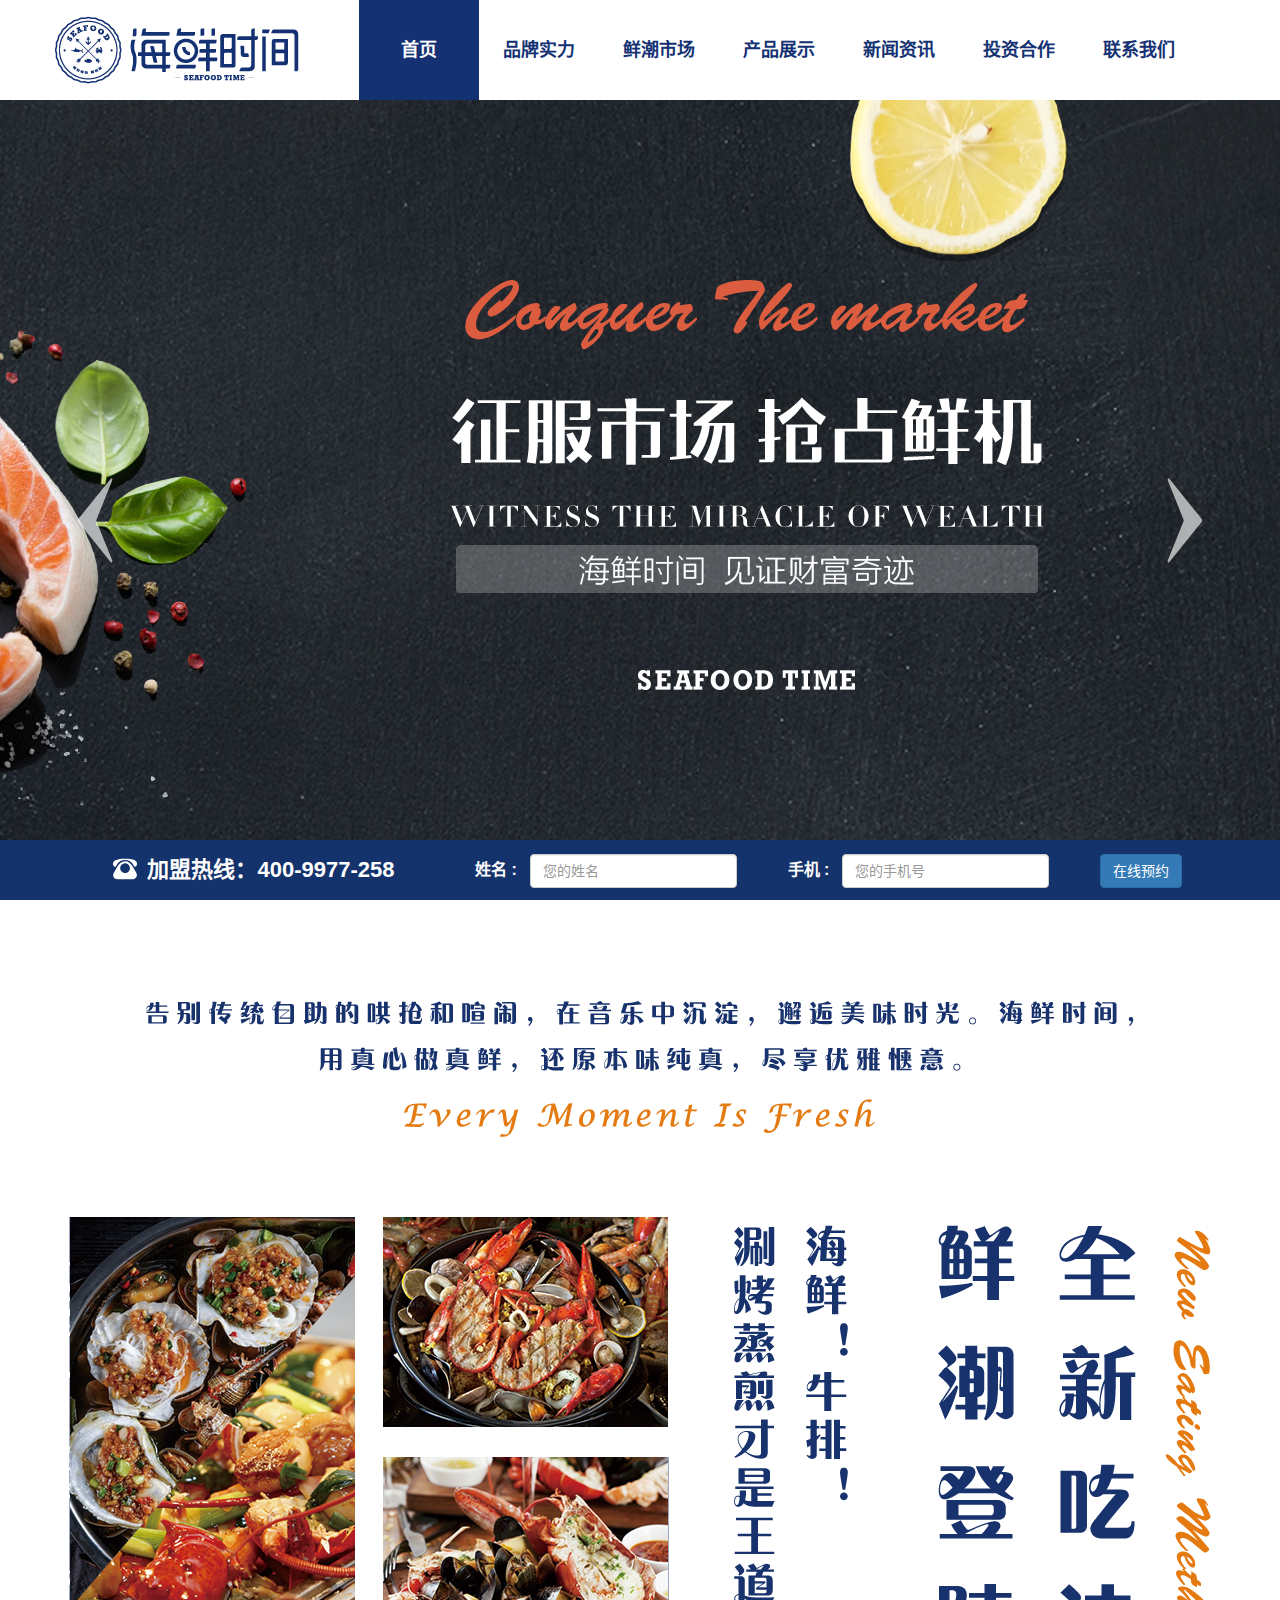
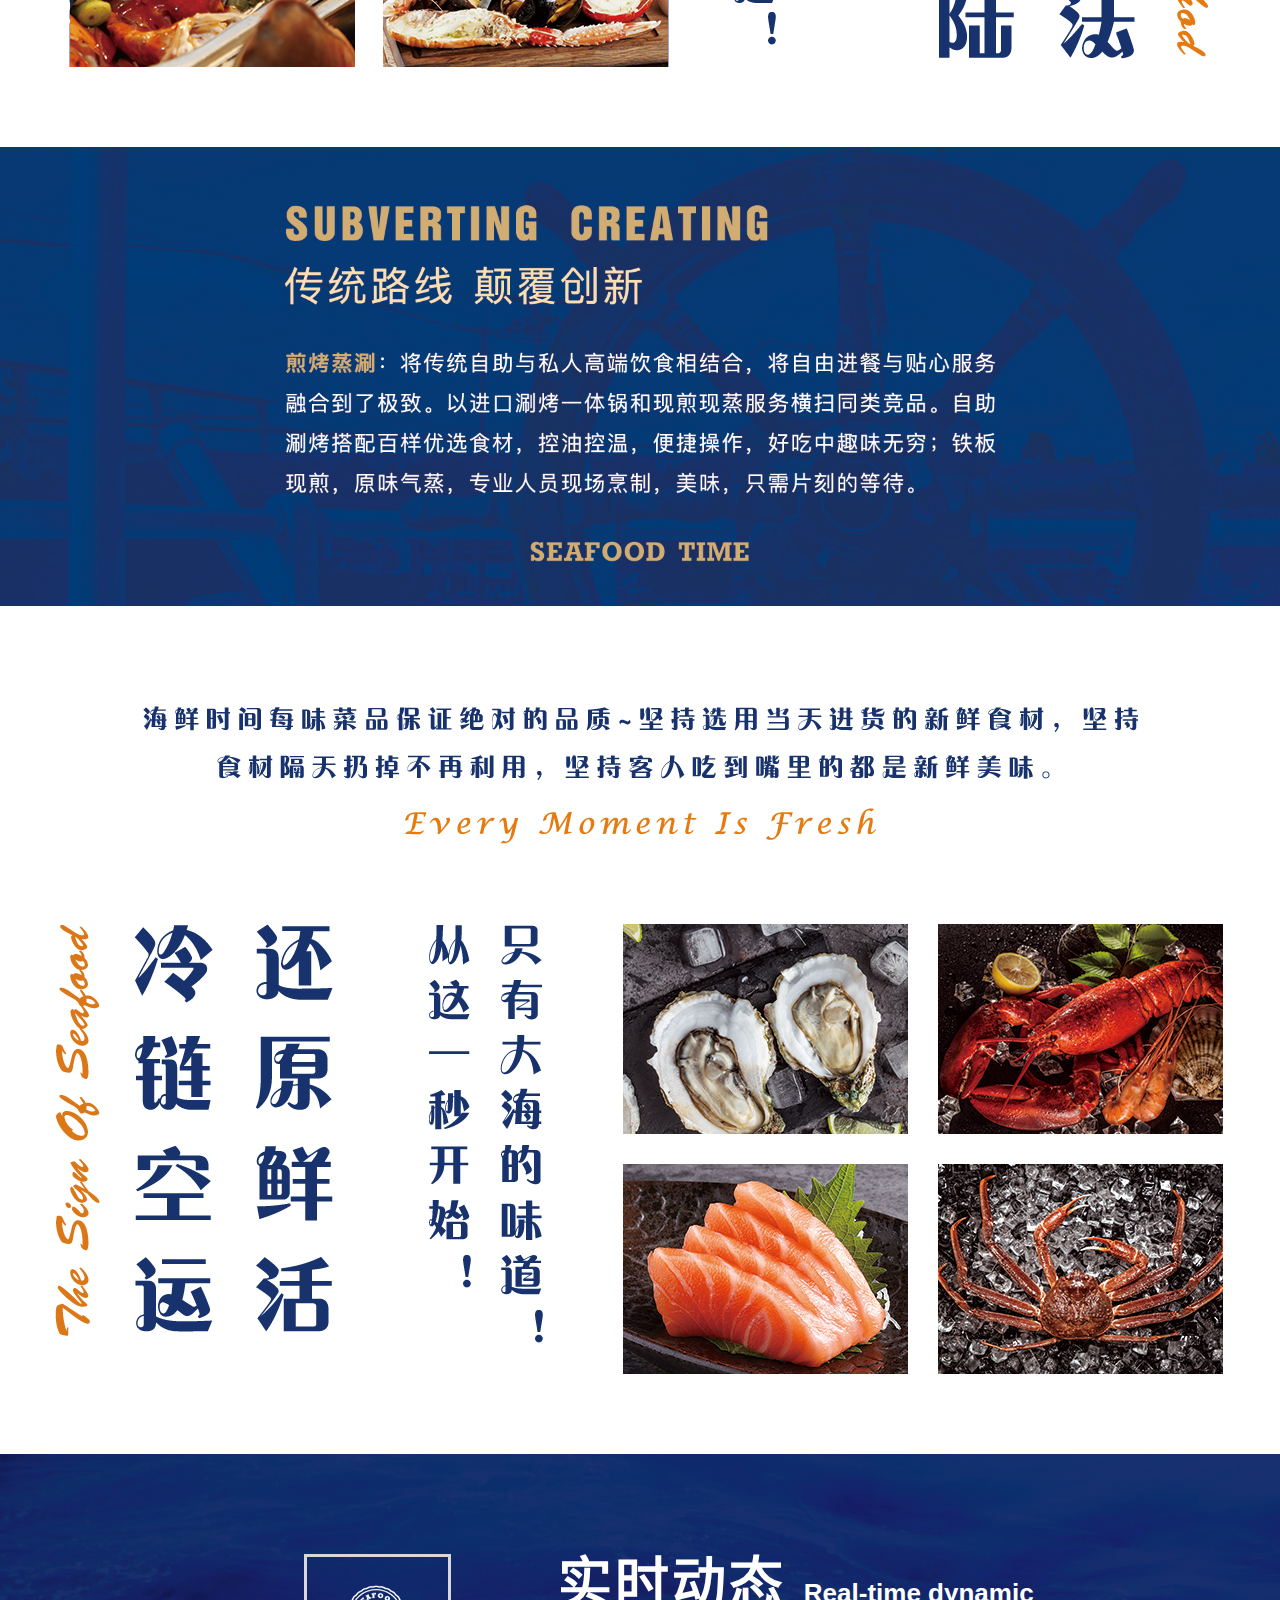
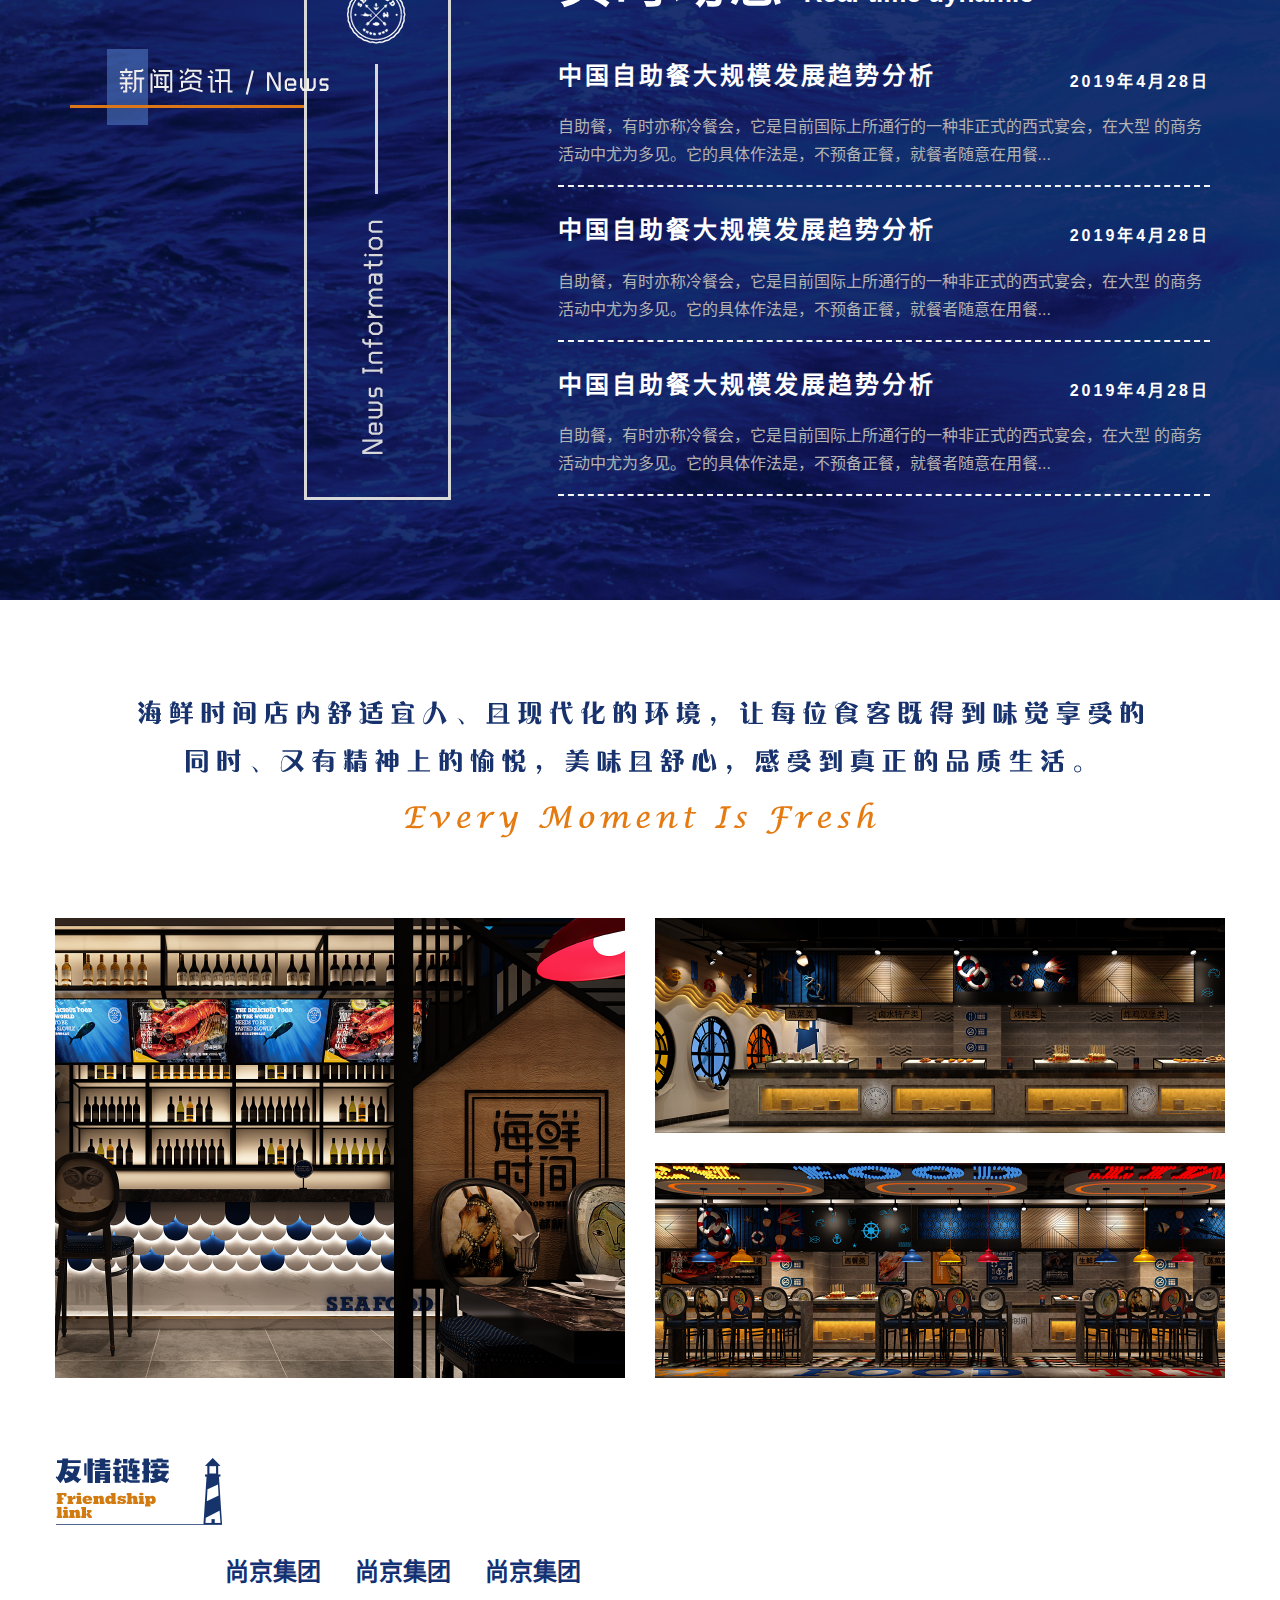
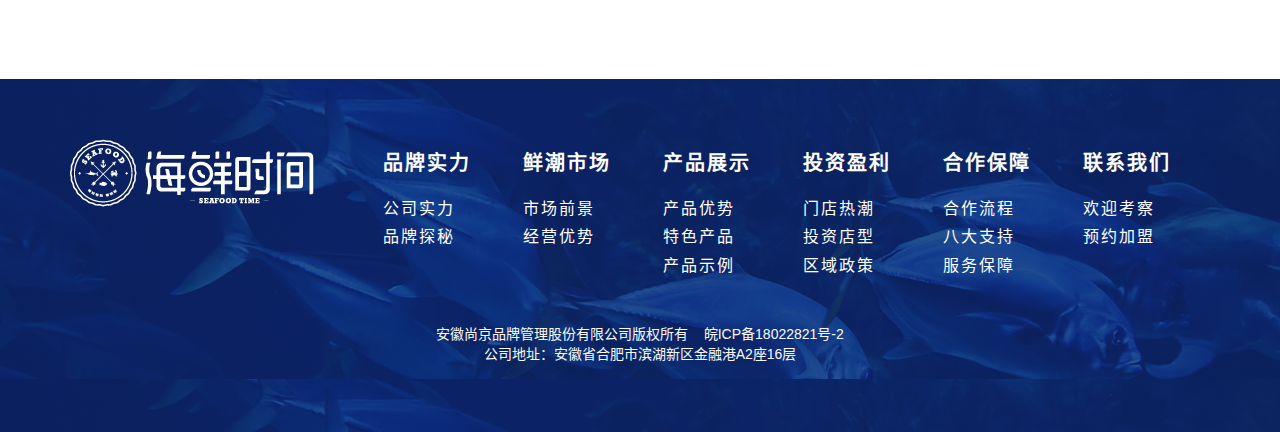
<file: index.html>
<!DOCTYPE html>
<html lang="zh-CN">

<head>
  <meta charset="utf-8" />
  <meta http-equiv="X-UA-Compatible" content="IE=edge" />
  <meta name="viewport" content="width=device-width, initial-scale=1, user-scalable=no" />
  <title>海鲜时间</title>
  <meta name="keywords" content="" />
  <meta name="description" content="" />
  <!-- Set render engine for 360 browser -->
  <meta name="renderer" content="webkit">
  <!-- No Baidu Siteapp-->
  <meta http-equiv="Cache-Control" content="no-siteapp" />
  <link rel="icon" type="image/png" href="img/favicon.ico" />
  <link rel="stylesheet" href="css/bootstrap.min.css" />
  <link rel="stylesheet" href="css/swiper.min.css">
  <link rel="stylesheet" href="css/animate.min.css">
  <link rel="stylesheet" href="css/main.css" />

  <script src="js/jquery.min.js"></script>
  <!--[if lt IE 9]>
      <script src="js/html5shiv.min.js"></script>
      <script src="js/respond.min.js"></script>
    <![endif]-->
</head>

<body>
  <!--头部导航部分-->
  <header>
    <nav class="navbar navbar-default navbar-fixed-top nav-zf">
      <div class="container">
        <div class="navbar-header">
          <button type="button" class="navbar-toggle collapsed" data-toggle="collapse" data-target="#nav_list"
            aria-expanded="false">
            <span class="sr-only">切换菜单</span>
            <span class="icon-bar"></span>
            <span class="icon-bar"></span>
            <span class="icon-bar"></span>
          </button>
          <a class="navbar-brand" href="index.html">
            <i class="logo"></i>
          </a>
        </div>
        <div id="nav_list" class="collapse navbar-collapse">
          <ul class="nav navbar-nav navbar-topNav">
            <li class="active text-center">
              <a href="index.html">首页</a>
            </li>
            <li class="text-center">
              <a href="origin.html">品牌实力</a>
              <ul>
                <li><a href="origin.html#companyStrength">公司实力</a></li>
                <li><a href="origin.html#originQuest">品牌探秘</a></li>
              </ul>
            </li>
            <li class="text-center">
              <a href="market.html">鲜潮市场</a>
              <ul>
                  <li><a href="market.html#marketProspect">市场前景</a></li>
                  <li><a href="market.html#businessAdvantage">经营优势</a></li>
              </ul>
            </li>
            <li class="text-center">
              <a href="product.html">产品展示</a>
              <ul>
                  <li><a href="product.html#productAdvantage">产品优势</a></li>
                  <li><a href="product.html#featuresProducts">特色产品</a></li>
                  <li><a href="product.html#productExample">产品示例</a></li>
              </ul>
            </li>
            <li class="text-center">
              <a href="news.html">新闻资讯</a>
            </li>
            <li class="text-center">
              <a href="service.html">投资合作</a>
              <ul>
                  <li><a href="service.html#investmentProfit">投资盈利</a></li>
                  <li><a href="service.html#cooperativeGuarantee">合作保障</a></li>
              </ul>
            </li>
            <li class="text-center">
              <a href="contact.html">联系我们</a>
              <ul>
                  <li><a href="contact.html#investigate">欢迎考察</a></li>
                  <li><a href="contact.html#communicate">在线沟通</a></li>
              </ul>
            </li>
          </ul>
          <!-- <ul class="nav  navbar-right hidden-sm nav-myRight">
            <li>
              <p class="text-center">加盟电话 ：400-8528-908</p>
            </li>
          </ul> -->
        </div>
      </div>
    </nav>
  </header>


  <!-- pc端banner动态页面 -->
  <section class="banner">
    <div class="swiper-container" id="banner-swiper">
      <div class="swiper-wrapper">
        <div class="swiper-slide">
          <div class="bannerBgPic1">
            <div class="animatecontainer1">
              <div class="ani bannerBgPic1Part1" swiper-animate-effect="fadeInDownBig" swiper-animate-duration="1s"
                swiper-animate-delay="0.1s"></div>
              <div class="ani bannerBgPic1Part2" swiper-animate-effect="lightSpeedIn" swiper-animate-duration="1s"
                swiper-animate-delay="0.3s"></div>
              <div class="ani bannerBgPic1Part3" swiper-animate-effect="flipInY" swiper-animate-duration="1s"
                swiper-animate-delay="0.6s"></div>
              <div class="ani bannerBgPic1Part4" swiper-animate-effect="zoomIn" swiper-animate-duration="1s"
                swiper-animate-delay="0.9s"></div>
              <div class="ani bannerBgPic1Part5" swiper-animate-effect="zoomInUp" swiper-animate-duration="1.5s"
                swiper-animate-delay="1.2s"></div>
            </div>
          </div>
        </div>
        <div class="swiper-slide">
          <div class="bannerBgPic2">
            <div class="animatecontainer2">
              <div class="ani bannerBgPic2Part1" swiper-animate-effect="flipInX" swiper-animate-duration="1s"
                swiper-animate-delay="0.1s"></div>
              <div class="ani bannerBgPic2Part2" swiper-animate-effect="zoomInLeft" swiper-animate-duration="1s"
                swiper-animate-delay="0.3s"></div>
              <div class="ani bannerBgPic2Part3" swiper-animate-effect="fadeInLeft" swiper-animate-duration="1s"
                swiper-animate-delay="0.6s"></div>
              <div class="ani bannerBgPic2Part4" swiper-animate-effect="fadeInUp" swiper-animate-duration="1s"
                swiper-animate-delay="0.9s"></div>
              <div class="ani bannerBgPic2Part5" swiper-animate-effect="rotateInUpLeft" swiper-animate-duration="1s"
                swiper-animate-delay="1.2s"></div>
            </div>
          </div>
        </div>
        <div class="swiper-slide">
          <div class="bannerBgPic3">
            <div class="animatecontainer3">
              <div class="ani bannerBgPic3Part1" swiper-animate-effect="zoomIn" swiper-animate-duration="1s"
                swiper-animate-delay="0.1s"></div>
              <div class="ani bannerBgPic3Part2" swiper-animate-effect="fadeIn" swiper-animate-duration="1s"
                swiper-animate-delay="0.3s"></div>
              <div class="ani bannerBgPic3Part3" swiper-animate-effect="zoomInRight" swiper-animate-duration="1.5s"
                swiper-animate-delay="0.6s"></div>
              <div class="ani bannerBgPic3Part4" swiper-animate-effect="zoomIn" swiper-animate-duration="1s"
                swiper-animate-delay="0.9s"></div>
              <div class="ani bannerBgPic3Part5" swiper-animate-effect="flipInX" swiper-animate-duration="1.5s"
                swiper-animate-delay="1.2s"></div>
            </div>
          </div>
        </div>
        <div class="swiper-slide">
          <div class="bannerBgPic4">
            <div class="animatecontainer4">
              <div class="ani bannerBgPic4Part1" swiper-animate-effect="zoomInDown" swiper-animate-duration="1s"
                swiper-animate-delay="0.1s"></div>
              <div class="ani bannerBgPic4Part2" swiper-animate-effect="rollIn" swiper-animate-duration="1s"
                swiper-animate-delay="0.3s"></div>
              <div class="ani bannerBgPic4Part3" swiper-animate-effect="rotateInUpRight" swiper-animate-duration="1s"
                swiper-animate-delay="0.6s"></div>
              <div class="ani bannerBgPic4Part4" swiper-animate-effect="zoomIn" swiper-animate-duration="1s"
                swiper-animate-delay="0.9s"></div>
              <div class="ani bannerBgPic4Part5" swiper-animate-effect="fadeInUp" swiper-animate-duration="1.5s"
                swiper-animate-delay="1.2s"></div>
            </div>
          </div>
        </div>
        <div class="swiper-slide">
          <div class="bannerBgPic5">
            <div class="animatecontainer5">
              <div class="ani bannerBgPic5Part1" swiper-animate-effect="bounceInDown" swiper-animate-duration="1s"
                swiper-animate-delay="0.1s"></div>
              <div class="ani bannerBgPic5Part2" swiper-animate-effect="fadeInLeft" swiper-animate-duration="1s"
                swiper-animate-delay="0.3s"></div>
              <div class="ani bannerBgPic5Part3" swiper-animate-effect="fadeInRight" swiper-animate-duration="1s"
                swiper-animate-delay="0.6s"></div>
              <div class="ani bannerBgPic5Part4" swiper-animate-effect="flipInX" swiper-animate-duration="1s"
                swiper-animate-delay="0.9s"></div>
              <div class="ani bannerBgPic5Part5" swiper-animate-effect="slideInUp" swiper-animate-duration="1.5s"
                swiper-animate-delay="1.2s"></div>
            </div>
          </div>
        </div>
        <!-- <div class="swiper-slide"></div>
        <div class="swiper-slide"></div> -->

      </div>
      <!-- Add Pagination -->
      <div class="swiper-pagination"></div>
      <!-- Add Arrows -->
      <div class="swiper-button-next"></div>
      <div class="swiper-button-prev"></div>
    </div>
  </section>
  <!-- /pc端banner动态页面 -->
  <!-- 手机端banner轮播页面 -->
  <section id="banner-phone" class="carousel slide" data-ride="carousel">
    <!-- 下面的小点点，活动指示器 -->
    <ol class="carousel-indicators">
      <li data-target="#main_ad" data-slide-to="0" class="active"></li>
      <li data-target="#main_ad" data-slide-to="1"></li>
      <li data-target="#main_ad" data-slide-to="2"></li>
      <li data-target="#main_ad" data-slide-to="3"></li>
      <li data-target="#main_ad" data-slide-to="4"></li>
    </ol>
    <!-- 轮播项 -->

    <div class="carousel-inner" role="listbox">
      <div class="item active">
        <a href="#">
          <img src="img/bannerPhone1.jpg" alt="首页手机端适配轮播图1" />
        </a>
      </div>
      <div class="item">
        <a href="#">
          <img src="img/bannerPhone2.jpg" alt="首页手机端适配轮播图2" />
        </a>
      </div>
      <div class="item">
        <a href="#">
          <img src="img/bannerPhone3.jpg" alt="首页手机端适配轮播图3" />
        </a>
      </div>
      <div class="item">
        <a href="#">
          <img src="img/bannerPhone4.jpg" alt="首页手机端适配轮播图3" />
        </a>
      </div>
      <div class="item">
        <a href="#">
          <img src="img/bannerPhone5.jpg" alt="首页手机端适配轮播图3" />
        </a>
      </div>
    </div>
  </section>
  <!-- /手机端banner轮播页面 -->


  <!-- 特色部分 -->

  <section class="characteristic">
    <div class="container">
      <div class="row">
        <div class="col-md-12 text-center">
          <img src="img/featureTitle.png" alt="特色标题图片">
        </div>
      </div>
      <div class="row">
        <div class="col-md-7">
          <a href="javascript:;" class="box-left">
            <div class="front"></div>
            <div class="back"></div>
          </a>
          <div class="box-right">
            <a href="javascript:;" class="box-rightTop">
              <div class="front"></div>
              <div class="back"></div>
            </a>
            <a href="javascript:;" class="box-rightBot">
              <div class="front"></div>
              <div class="back"></div>
            </a>
          </div>
        </div>
        <div class="col-md-5">
          <div class="characteristicRight"></div>
        </div>
      </div>
    </div>
  </section>
  <!-- 特色部分手机适配 -->

  <section class="characteristicPhone">
    <div class="container">
      <div class="row">
        <div class="col-xs-12">
          <img src="img/featurePhone.png" alt="特色手机适配">
        </div>
      </div>
    </div>
  </section>
  <!-- 关于我们 -->

  <section class="index-contact">
    <img src="img/index-contact.jpg" alt="关于我们">
  </section>


  <!-- 产品 -->

  <section class="indexProduct">
    <div class="container">
      <div class="row">
        <div class="col-md-12 text-center">
          <img src="img/indexProductTitle.png" alt="产品标题">
        </div>
      </div>
      <div class="row">
        <div class="col-md-5">
          <div class="indexProductLeft"></div>
        </div>
        <div class="col-md-7">
          <div class="box-top">
            <a href="javascript:;" class="box-topLeft">
              <div class="show"></div>
              <div class="cover"></div>
            </a>
            <a href="javascript:;" class="box-topRight">
              <div class="show"></div>
              <div class="cover"></div>
            </a>
          </div>
          <div class="box-bot">
            <a href="javascript:;" class="box-botLeft">
              <div class="show"></div>
              <div class="cover"></div>
            </a>
            <a href="javascript:;" class="box-botRight">
              <div class="show"></div>
              <div class="cover"></div>
            </a>
          </div>
        </div>
      </div>
    </div>
  </section>
<!-- 手机兼容 -->
<section class="indexProductPhone">
  <div class="container">
    <div class="row">
      <div class="col-xs-12">
        <img src="img/indexProductPhone.png" alt="产品手机">
      </div>
    </div>
  </div>
</section>
  <!-- 新闻 -->

  <section class="indexNews">
    <div class="container">
      <div class="row">
        <div class="col-md-5 hidden-xs">
          <img src="img/indexNewsLeft.png" alt="新闻">
        </div>
        <div class="col-md-7">
          <div class="indexNewsRightTitle">
            <h3>实时动态</h3>
            <i>&nbsp;&nbsp;Real-time dynamic</i>
          </div>
          <div class="indexNewsRightContent">
            <a href="javascript:;" class="indexNewsRightContentMin">
              <h4>中国自助餐大规模发展趋势分析</h4>
              <b class="hidden-xs">2019年4月28日</b>
              <span>自助餐，有时亦称冷餐会，它是目前国际上所通行的一种非正式的西式宴会，在大型
                的商务活动中尤为多见。它的具体作法是，不预备正餐，就餐者随意在用餐...</span>
            </a>
            <a href="javascript:;" class="indexNewsRightContentMin">
              <h4>中国自助餐大规模发展趋势分析</h4>
              <b class="hidden-xs">2019年4月28日</b>
              <span>自助餐，有时亦称冷餐会，它是目前国际上所通行的一种非正式的西式宴会，在大型
                的商务活动中尤为多见。它的具体作法是，不预备正餐，就餐者随意在用餐...</span>
            </a>
            <a href="javascript:;" class="indexNewsRightContentMin hidden-xs">
              <h4>中国自助餐大规模发展趋势分析</h4>
              <b>2019年4月28日</b>
              <span>自助餐，有时亦称冷餐会，它是目前国际上所通行的一种非正式的西式宴会，在大型
                的商务活动中尤为多见。它的具体作法是，不预备正餐，就餐者随意在用餐...</span>
            </a>
          </div>
        </div>
      </div>
    </div>
  </section>

  <!-- 店面 -->

  <section class="indexShop">
    <div class="container">
      <div class="row">
        <div class="col-md-12 text-center hidden-xs">
          <img src="img/indexShop.png" alt="店面标题">
        </div>
        <div class="col-xs-12 text-center hidden-md hidden-lg hidden-sm">
          <img src="img/indexShopPhone.png" alt="店铺标题手机">
        </div>
      </div>
      <div class="row">
        <div class="col-md-6"><img src="img/indexShopLeft.jpg" alt="店面场景"></div>
        <div class="col-md-6">
          <img src="img/indexShopRightTop.jpg" alt="店面场景">
          <img src="img/indexShopRightBot.jpg" alt="店面场景">
        </div>
      </div>
    </div>
  </section>

  <!-- 友情链接 -->

  <section class="friendshipLink">
    <div class="container">
      <div class="row">
        <div class="col-md-12">
          <img src="img/friendshopLink.png" alt="">
        </div>
      </div>
      <div class="row">
        <div class="col-md-12">
          <p>
            <a href="javascript:;">尚京集团</a>
            <a href="javascript:;">尚京集团</a>
            <a href="javascript:;">尚京集团</a>
          </p>
        </div>
      </div>
    </div>
  </section>
  <!-- footerhtml样式 -->
  <!-- <footer>
    <div class="footerContent">
      <div class="container">
        <div class="row">
          <div class="col-md-3">
            <a href="index.html" target="_blank"></a>
          </div>
          <div class="col-md-9">
            <dl>
              <dt><a href="javascript:;">品牌探秘</a></dt>
              <dd><a href="javascript:;">品牌故事</a></dd>
              <dd><a href="javascript:;">品牌档案</a></dd>
              <dd><a href="javascript:;">品牌解读</a></dd>
              <dd><a href="javascript:;">品牌公司</a></dd>
              <dd><a href="javascript:;">品牌团队</a></dd>
            </dl>
            <dl>
              <dt><a href="javascript:;">鲜潮市场</a></dt>
              <dd><a href="javascript:;">市场前景</a></dd>
              <dd><a href="javascript:;">经营优势</a></dd>
            </dl>
            <dl>
              <dt><a href="javascript:;">产品展示</a></dt>
              <dd><a href="javascript:;">产品优势</a></dd>
              <dd><a href="javascript:;">特色产品</a></dd>
              <dd><a href="javascript:;">产品示例</a></dd>
            </dl>
            <dl>
              <dt><a href="javascript:;">投资盈利</a></dt>
              <dd><a href="javascript:;">门店热潮</a></dd>
              <dd><a href="javascript:;">投资店型</a></dd>
              <dd><a href="javascript:;">区域政策</a></dd>
            </dl>
            <dl>
              <dt><a href="javascript:;">合作保障</a></dt>
              <dd><a href="javascript:;">合作流程</a></dd>
              <dd><a href="javascript:;">八大支持</a></dd>
              <dd><a href="javascript:;">服务保障</a></dd>
            </dl>
            <dl>
              <dt><a href="javascript:;">联系我们</a></dt>
              <dd><a href="javascript:;">欢迎考察</a></dd>
              <dd><a href="javascript:;">在线沟通</a></dd>
            </dl>
          </div>
        </div>
        <div class="row">
          <div class="col-md-12 text-center">
               <span>安徽尚京品牌管理股份有限公司版权所有&nbsp;&nbsp;&nbsp;&nbsp;皖ICP备18022821号-2</span><span>公司地址：安徽省合肥市滨湖新区金融港A2座16层</span>
          </div>
        </div>
      </div>
    </div>
  </footer> -->
  <!-- vue.js -->
  <div id="footer-zf">

    <!--底部内容-->
    <footer-copy></footer-copy>

    <!--底部悬浮-->
    <float-bot></float-bot>

  </div>
  <script src="js/bootstrap.min.js"></script>
  <script src="js/2.2.2Vue.min.js"></script>
  <script src="js/swiper.min.js"></script>
  <script src="js/swiper.animate.min.js"></script>
  <script src="js/zf-vue.js"></script>
  <script src="js/main.js"></script>

  <script>
    var swiper = new Swiper('#banner-swiper', {
      centeredSlides: true,
      autoplay: {
        delay: 4000,
        disableOnInteraction: false,
      },
      pagination: {
        el: '.swiper-pagination',
        clickable: true,
      },
      navigation: {
        nextEl: '.swiper-button-next',
        prevEl: '.swiper-button-prev',
      },
      loop: true,
      on: {
        init: function () {
          swiperAnimateCache(this); //隐藏动画元素 
          swiperAnimate(this); //初始化完成开始动画
        },
        slideChangeTransitionEnd: function () {
          swiperAnimate(this); //每个slide切换结束时也运行当前slide动画
        }
      }
    });

  </script>
</body>

</html>
</file>
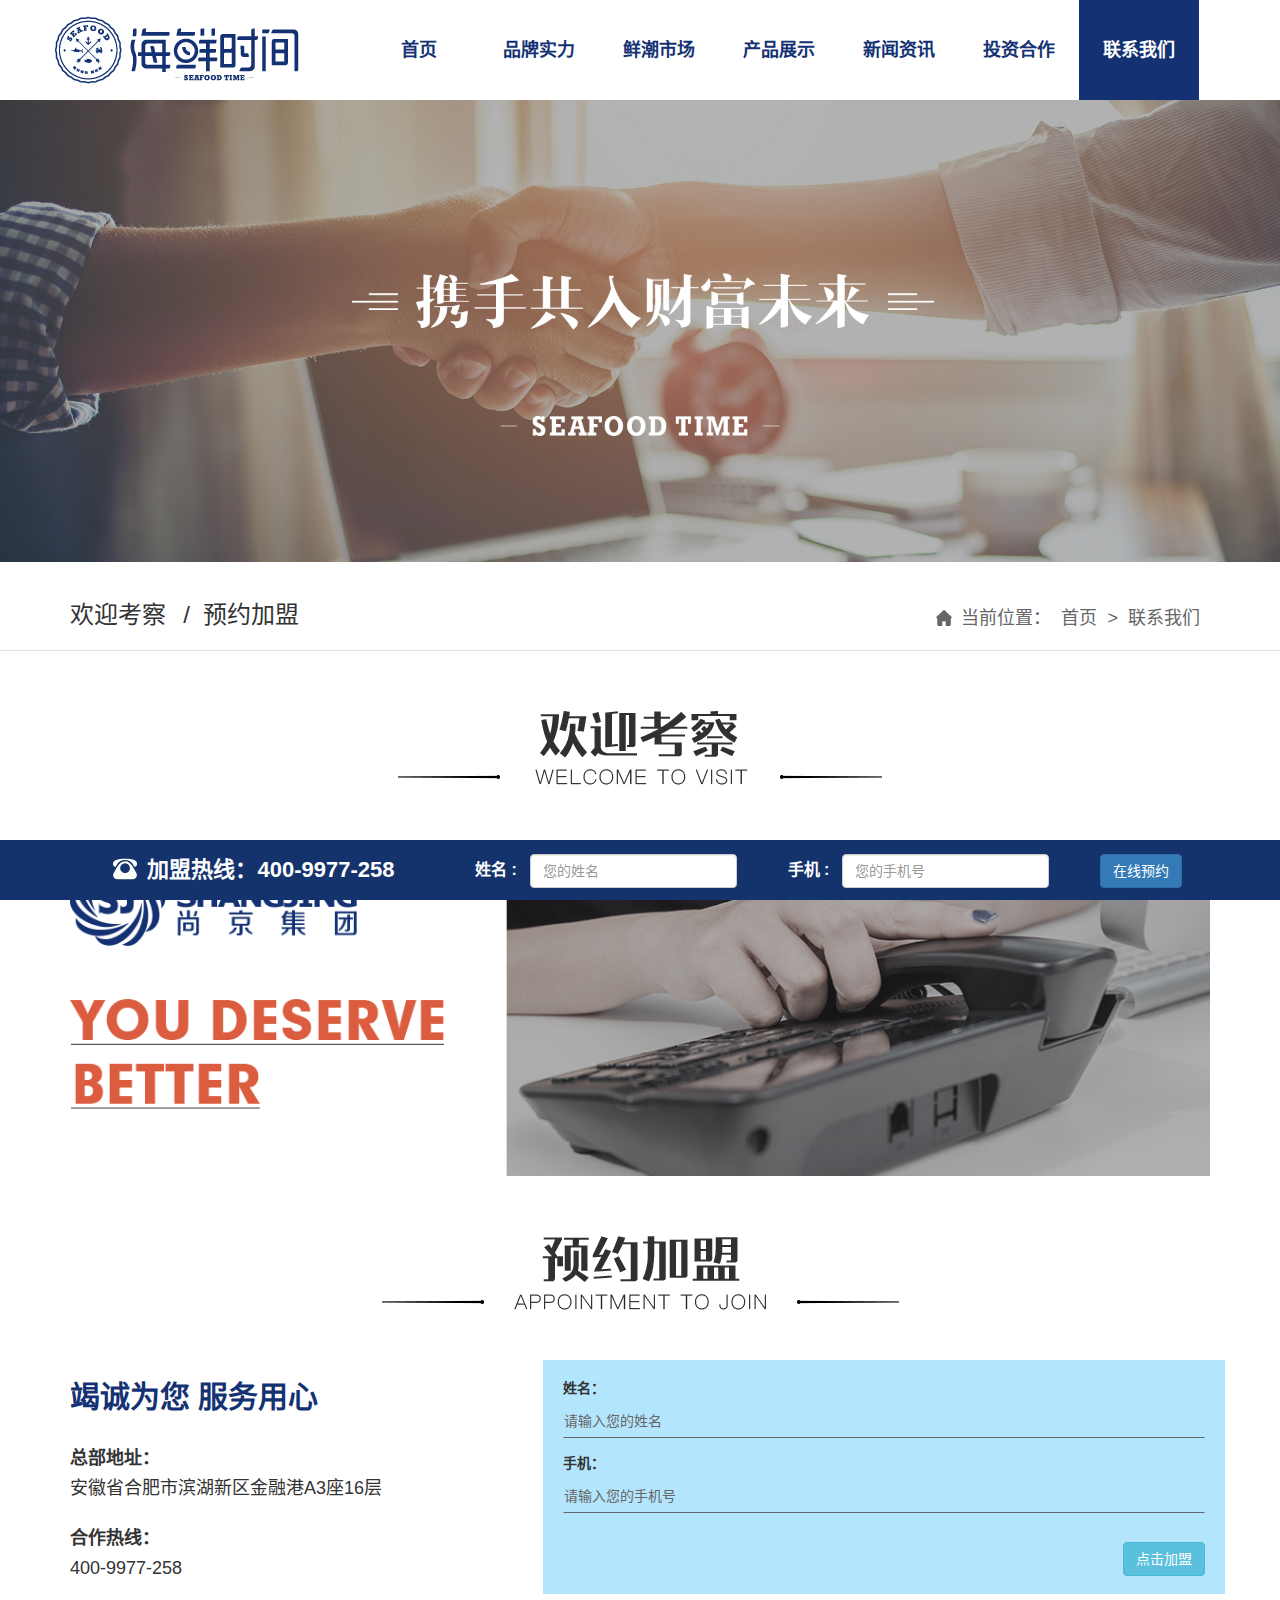
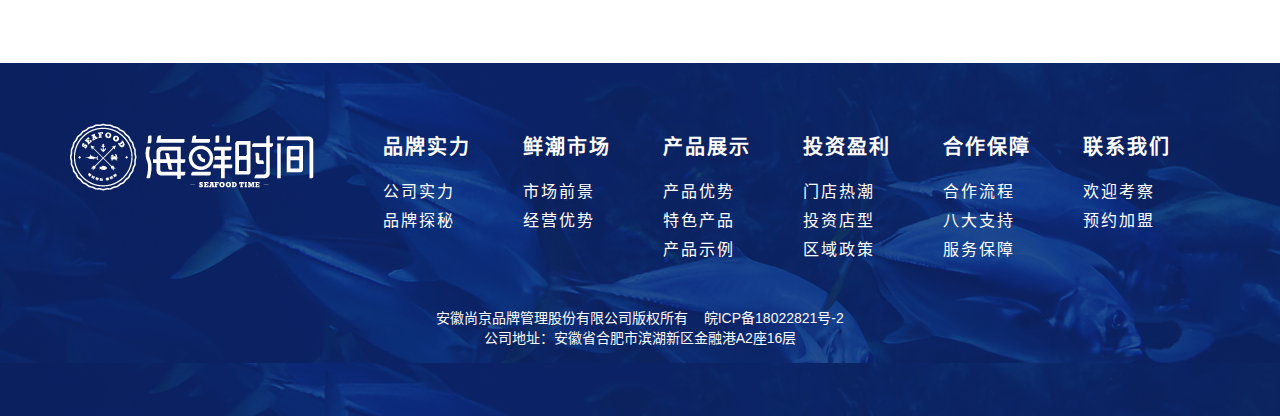
<file: contact.html>
<!DOCTYPE html>
<html lang="zh-CN">

<head>
    <meta charset="utf-8" />
    <meta http-equiv="X-UA-Compatible" content="IE=edge" />
    <meta name="viewport" content="width=device-width, initial-scale=1, user-scalable=no" />
    <title>海鲜时间</title>
    <meta name="keywords" content="" />
    <meta name="description" content="" />
    <!-- Set render engine for 360 browser -->
    <meta name="renderer" content="webkit">
    <!-- No Baidu Siteapp-->
    <meta http-equiv="Cache-Control" content="no-siteapp" />
    <link rel="icon" type="image/png" href="img/favicon.ico" />
    <link rel="stylesheet" href="css/bootstrap.min.css" />
    <link rel="stylesheet" href="css/main.css" />
    <link rel="stylesheet" href="css/page.css">
    <script src="js/jquery.min.js"></script>
    <!--[if lt IE 9]>
      <script src="js/html5shiv.min.js"></script>
      <script src="js/respond.min.js"></script>
    <![endif]-->
</head>

<body>
    <!--头部导航部分-->
    <header>
        <nav class="navbar navbar-default navbar-fixed-top nav-zf">
            <div class="container">
                <div class="navbar-header">
                    <button type="button" class="navbar-toggle collapsed" data-toggle="collapse" data-target="#nav_list"
                        aria-expanded="false">
                        <span class="sr-only">切换菜单</span>
                        <span class="icon-bar"></span>
                        <span class="icon-bar"></span>
                        <span class="icon-bar"></span>
                    </button>
                    <a class="navbar-brand" href="index.html">
                        <i class="logo"></i>
                    </a>
                </div>
                <div id="nav_list" class="collapse navbar-collapse">
                    <ul class="nav navbar-nav navbar-topNav">
                        <li class="text-center">
                            <a href="index.html">首页</a>
                        </li>
                        <li class="text-center">
                            <a href="origin.html">品牌实力</a>
                            <ul>
                                <li><a href="origin.html#companyStrength">公司实力</a></li>
                                <li><a href="origin.html#originQuest">品牌探秘</a></li>
                            </ul>
                        </li>
                        <li class="text-center">
                            <a href="market.html">鲜潮市场</a>
                            <ul>
                                <li><a href="market.html#marketProspect">市场前景</a></li>
                                <li><a href="market.html#businessAdvantage">经营优势</a></li>
                            </ul>
                        </li>
                        <li class="text-center">
                            <a href="product.html">产品展示</a>
                            <ul>
                                <li><a href="product.html#productAdvantage">产品优势</a></li>
                                <li><a href="product.html#featuresProducts">特色产品</a></li>
                                <li><a href="product.html#productExample">产品示例</a></li>
                            </ul>
                        </li>
                        <li class="text-center">
                            <a href="news.html">新闻资讯</a>
                        </li>
                        <li class="text-center">
                            <a href="service.html">投资合作</a>
                            <ul>
                                <li><a href="service.html#investmentProfit">投资盈利</a></li>
                                <li><a href="service.html#cooperativeGuarantee">合作保障</a></li>
                            </ul>
                        </li>
                        <li class="active text-center">
                            <a href="contact.html">联系我们</a>
                            <ul>
                                <li><a href="contact.html#investigate">欢迎考察</a></li>
                                <li><a href="contact.html#communicate">预约加盟</a></li>
                            </ul>
                        </li>
                    </ul>
                    <!-- <ul class="nav  navbar-right hidden-sm nav-myRight">
            <li>
              <p class="text-center">加盟电话 ：400-8528-908</p>
            </li>
          </ul> -->
                </div>
            </div>
        </nav>
    </header>

    <!-- banner样式 -->

    <section class="pageBanner">
        <img src="img/contactBanner.jpg" alt="contact页面banner">
    </section>

    <!-- 副导航页面 -->

    <section class="index-slider" style="border-bottom: 1px solid #e0e0e0;">
        <div class="container">
            <div class="row">
                <div class="col-md-12">
                    <div class="index-slider-left pull-left hidden-xs">
                        <a href="#investigate">
                            <h3>欢迎考察</h3>
                        </a>
                        <a href="#communicate">
                            <h3>&nbsp;&nbsp;/&nbsp;&nbsp;预约加盟</h3>
                        </a>
                    </div>
                    <div class="index-slider-left hidden-md hidden-lg hidden-sm text-center">
                        <a href="#investigate">
                            <h3>欢迎考察</h3>
                        </a>
                        <a href="#communicate">
                            <h3>&nbsp;&nbsp;/&nbsp;&nbsp;预约加盟</h3>
                        </a>
                    </div>
                    <p class="pull-right hidden-xs">
                        <i></i>
                        当前位置：<a href="index.html">&nbsp;&nbsp;首页&nbsp;&nbsp;></a><a
                            href="contact.html">&nbsp;&nbsp;联系我们&nbsp;&nbsp;</a>
                    </p>
                </div>
            </div>
        </div>
    </section>


    <!-- 欢迎考察 -->
    <section id="investigate">
        <div class="container">
            <div class="row">
                <div class="col-md-12 text-center">
                    <img src="img/contactTitle1.png" alt="欢迎加盟标题">
                </div>
                <div class="col-md-12 text-center">
                    <img src="img/investigateContent.png" alt="欢迎考察内容">
                </div>
            </div>
        </div>
    </section>

    <!-- 预约加盟 -->
    <section id="communicate">
        <div class="container">
            <div class="row">
                <div class="col-md-12 text-center">
                    <img src="img/contactTitle2.png" alt="预约加盟标题">
                </div>
            </div>
            <div class="row">
                <div class="col-md-5">
                    <h3>竭诚为您 服务用心</h3>
                    <span><em>总部地址：</em> <br>
                        安徽省合肥市滨湖新区金融港A3座16层
                    </span>
                    <span><em>合作热线：</em> <br>
                        400-9977-258
                    </span>
                </div>
                <div class="col-md-7">
                    <form action="#">
                        <div class="form-group">
                            <label>姓名：</label>
                            <input type="text" placeholder="请输入您的姓名" class="form-control" id="contactName">
                        </div>
                        <div class="form-group">
                            <label>手机：</label>
                            <input type="text" placeholder="请输入您的手机号" class="form-control" id="contactPhone">
                        </div>
                        <button type="submit" class="btn btn-info pull-right" onclick="submitJoin()">点击加盟</button>
                    </form>
                </div>
            </div>
        </div>
    </section>
    <!-- vue.js -->
    <div id="footer-zf">

        <!--底部内容-->
        <footer-copy></footer-copy>

        <!--底部悬浮-->
        <float-bot></float-bot>

    </div>
    <script src="js/bootstrap.min.js"></script>
    <script src="js/2.2.2Vue.min.js"></script>
    <script src="js/zf-vue.js"></script>
    <script src="js/main.js"></script>
    <script src="js/contact_us.js"></script>
</body>

</html>
</file>
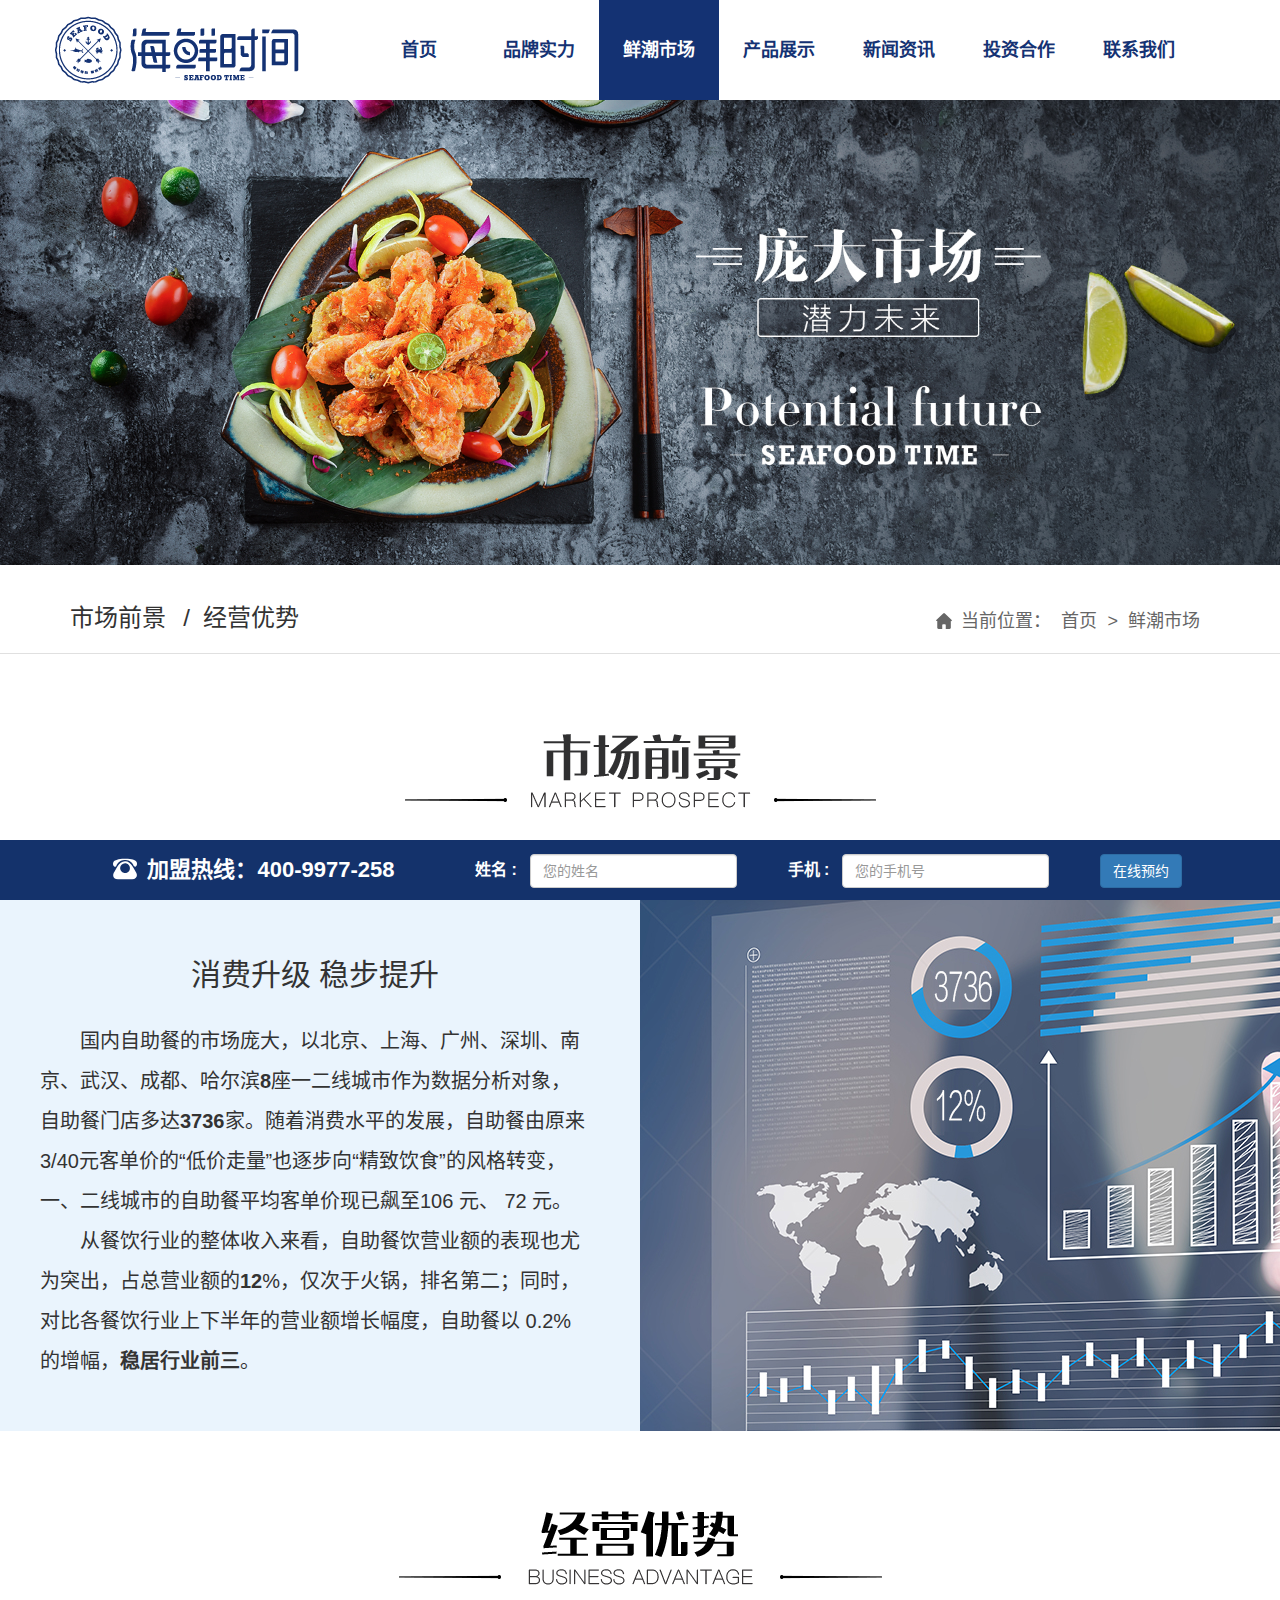
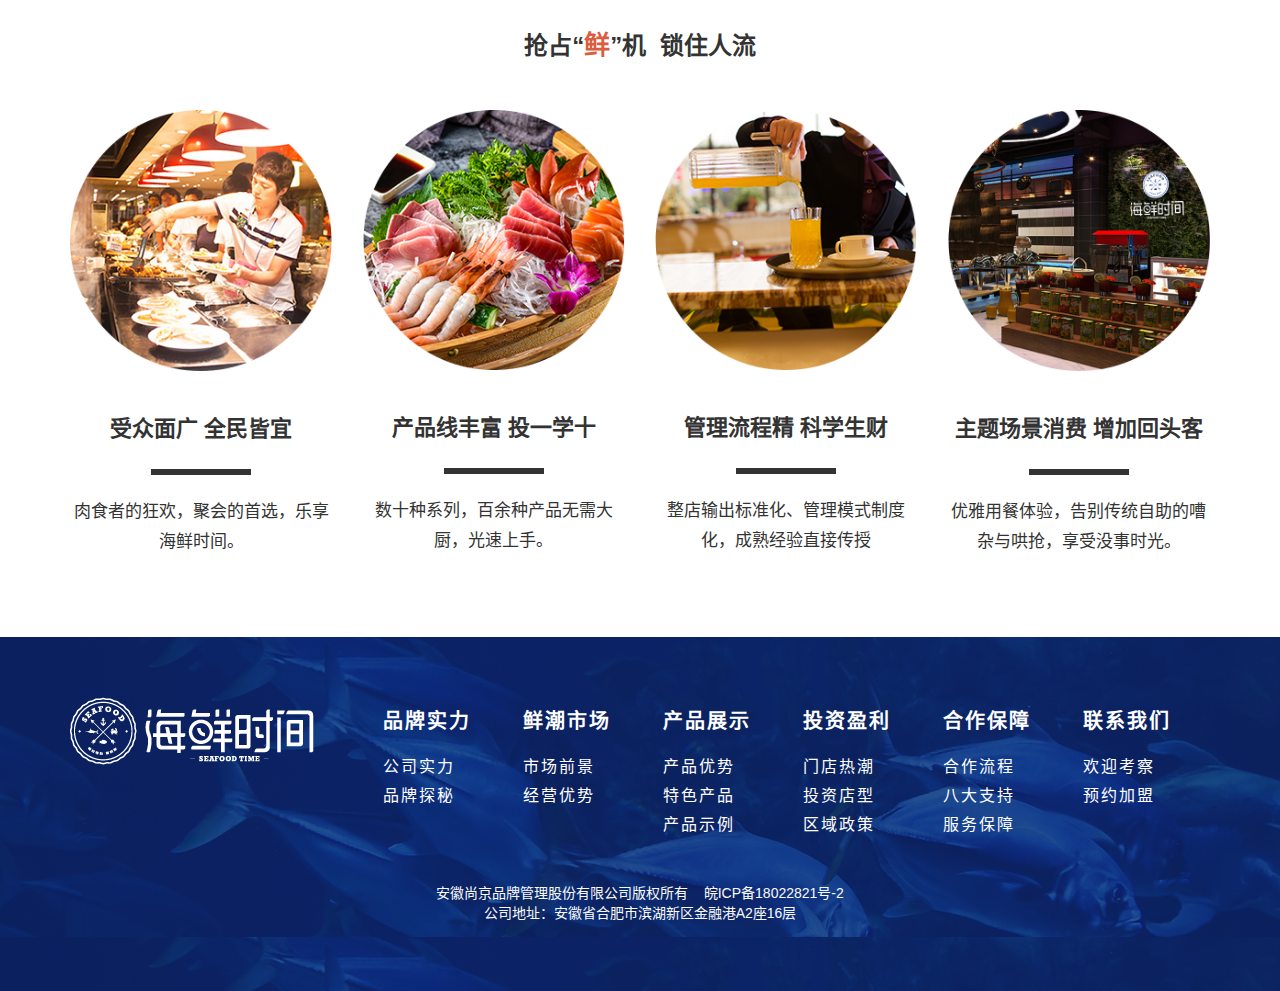
<file: market.html>
<!DOCTYPE html>
<html lang="zh-CN">

<head>
    <meta charset="utf-8" />
    <meta http-equiv="X-UA-Compatible" content="IE=edge" />
    <meta name="viewport" content="width=device-width, initial-scale=1, user-scalable=no" />
    <title>海鲜时间</title>
    <meta name="keywords" content="" />
    <meta name="description" content="" />
    <!-- Set render engine for 360 browser -->
    <meta name="renderer" content="webkit">
    <!-- No Baidu Siteapp-->
    <meta http-equiv="Cache-Control" content="no-siteapp" />
    <link rel="icon" type="image/png" href="img/favicon.ico" />
    <link rel="stylesheet" href="css/bootstrap.min.css" />
    <link rel="stylesheet" href="css/main.css" />
    <link rel="stylesheet" href="css/page.css">
    <script src="js/jquery.min.js"></script>
    <!--[if lt IE 9]>
      <script src="js/html5shiv.min.js"></script>
      <script src="js/respond.min.js"></script>
    <![endif]-->
</head>

<body>
    <!--头部导航部分-->
    <header>
        <nav class="navbar navbar-default navbar-fixed-top nav-zf">
            <div class="container">
                <div class="navbar-header">
                    <button type="button" class="navbar-toggle collapsed" data-toggle="collapse" data-target="#nav_list"
                        aria-expanded="false">
                        <span class="sr-only">切换菜单</span>
                        <span class="icon-bar"></span>
                        <span class="icon-bar"></span>
                        <span class="icon-bar"></span>
                    </button>
                    <a class="navbar-brand" href="index.html">
                        <i class="logo"></i>
                    </a>
                </div>
                <div id="nav_list" class="collapse navbar-collapse">
                    <ul class="nav navbar-nav navbar-topNav">
                        <li class="text-center">
                            <a href="index.html">首页</a>
                        </li>
                        <li class="text-center">
                            <a href="origin.html">品牌实力</a>
                            <ul>
                                <li><a href="origin.html#companyStrength">公司实力</a></li>
                                <li><a href="origin.html#originQuest">品牌探秘</a></li>
                            </ul>
                        </li>
                        <li class="active text-center">
                            <a href="market.html">鲜潮市场</a>
                            <ul>
                                <li><a href="market.html#marketProspect">市场前景</a></li>
                                <li><a href="market.html#businessAdvantage">经营优势</a></li>
                            </ul>
                        </li>
                        <li class="text-center">
                            <a href="product.html">产品展示</a>
                            <ul>
                                <li><a href="product.html#productAdvantage">产品优势</a></li>
                                <li><a href="product.html#featuresProducts">特色产品</a></li>
                                <li><a href="product.html#productExample">产品示例</a></li>
                            </ul>
                        </li>
                        <li class="text-center">
                            <a href="news.html">新闻资讯</a>
                        </li>
                        <li class="text-center">
                            <a href="service.html">投资合作</a>
                            <ul>
                                <li><a href="service.html#investmentProfit">投资盈利</a></li>
                                <li><a href="service.html#cooperativeGuarantee">合作保障</a></li>
                            </ul>
                        </li>
                        <li class="text-center">
                            <a href="contact.html">联系我们</a>
                            <ul>
                                <li><a href="contact.html#investigate">欢迎考察</a></li>
                                <li><a href="contact.html#communicate">在线沟通</a></li>
                            </ul>
                        </li>
                    </ul>
                    <!-- <ul class="nav  navbar-right hidden-sm nav-myRight">
            <li>
              <p class="text-center">加盟电话 ：400-8528-908</p>
            </li>
          </ul> -->
                </div>
            </div>
        </nav>
    </header>

    <!-- banner样式 -->

    <section class="pageBanner">
        <img src="img/marketBanner.jpg" alt="market页面banner">
    </section>

    <!-- 副导航页面 -->

    <section class="index-slider" style="border-bottom: 1px solid #e0e0e0;">
        <div class="container">
            <div class="row">
                <div class="col-md-12">
                    <div class="index-slider-left pull-left hidden-xs">
                        <a href="#marketProspect">
                            <h3>市场前景</h3>
                        </a>
                        <a href="#businessAdvantage">
                            <h3>&nbsp;&nbsp;/&nbsp;&nbsp;经营优势</h3>
                        </a>
                    </div>
                    <div class="index-slider-left hidden-md hidden-lg hidden-sm text-center">
                        <a href="#marketProspect">
                            <h3>市场前景</h3>
                        </a>
                        <a href="#businessAdvantage">
                            <h3>&nbsp;&nbsp;/&nbsp;&nbsp;经营优势</h3>
                        </a>
                    </div>
                    <p class="pull-right hidden-xs">
                        <i></i>
                        当前位置：<a href="index.html">&nbsp;&nbsp;首页&nbsp;&nbsp;></a><a href="market.html">&nbsp;&nbsp;鲜潮市场&nbsp;&nbsp;</a>
                    </p>
                </div>
            </div>
        </div>
    </section>

    <!-- 市场前景 -->
    <section id="marketProspect">
        <div class="container">
            <div class="row">
                <div class="col-md-12 text-center">
                    <img src="img/marketProspectTitle.png" alt="市场前景标题">
                </div>
            </div>
        </div>
        <div class="marketProspectContent">
            <div class="marketProspectContentMin">
                <div class="marketProspectFontcon">
                    <h4>消费升级 稳步提升</h4>
                    <span>国内自助餐的市场庞大，以北京、上海、广州、深圳、南京、武汉、成都、哈尔滨<em>8</em>座一二线城市作为数据分析对象，自助餐门店多达<em>3736</em>家。随着消费水平的发展，自助餐由原来3/40元客单价的“低价走量”也逐步向“精致饮食”的风格转变，一、二线城市的自助餐平均客单价现已飙至106
                        元、 72 元。</span>
                    <span>从餐饮行业的整体收入来看，自助餐饮营业额的表现也尤为突出，占总营业额的<em>12</em>%，仅次于火锅，排名第二；同时，对比各餐饮行业上下半年的营业额增长幅度，自助餐以
                        0.2%的增幅，<em>稳居行业前三</em>。</span>
                </div>
            </div>
        </div>
    </section>

    <!-- 经营优势 -->
    <section id="businessAdvantage">
        <div class="container">
            <div class="row">
                <div class="col-md-12 text-center">
                    <img src="img/businessAdvantageTitle.png" alt="经营优势标题">
                    <h6>抢占“<em>鲜</em>”机 &nbsp;锁住人流</h6>
                </div>
            </div>
            <div class="row">
                <div class="col-md-3 text-center">
                    <img src="img/businessAdvantageContent1.png" alt="经营优势内容">
                    <h4>受众面广 全民皆宜</h4>
                    <div class="marketSlider"></div>
                    <span>肉食者的狂欢，聚会的首选，乐享海鲜时间。</span>
                </div>
                <div class="col-md-3 text-center">
                    <img src="img/businessAdvantageContent2.png" alt="经营优势内容">
                    <h4>产品线丰富 投一学十</h4>
                    <div class="marketSlider"></div>
                    <span>数十种系列，百余种产品无需大厨，光速上手。</span>
                </div>
                <div class="col-md-3 text-center">
                    <img src="img/businessAdvantageContent3.png" alt="经营优势内容">
                    <h4>管理流程精 科学生财</h4>
                    <div class="marketSlider"></div>
                    <span>整店输出标准化、管理模式制度化，成熟经验直接传授</span>
                </div>
                <div class="col-md-3 text-center">
                    <img src="img/businessAdvantageContent4.png" alt="经营优势内容">
                    <h4>主题场景消费 增加回头客</h4>
                    <div class="marketSlider"></div>
                    <span>优雅用餐体验，告别传统自助的嘈杂与哄抢，享受没事时光。</span>
                </div>
            </div>
        </div>
    </section>


    <!-- vue.js -->
    <div id="footer-zf">

        <!--底部内容-->
        <footer-copy></footer-copy>

        <!--底部悬浮-->
        <float-bot></float-bot>

    </div>
    <script src="js/bootstrap.min.js"></script>
    <script src="js/2.2.2Vue.min.js"></script>
    <script src="js/zf-vue.js"></script>
    <script src="js/main.js"></script>
</body>

</html>
</file>
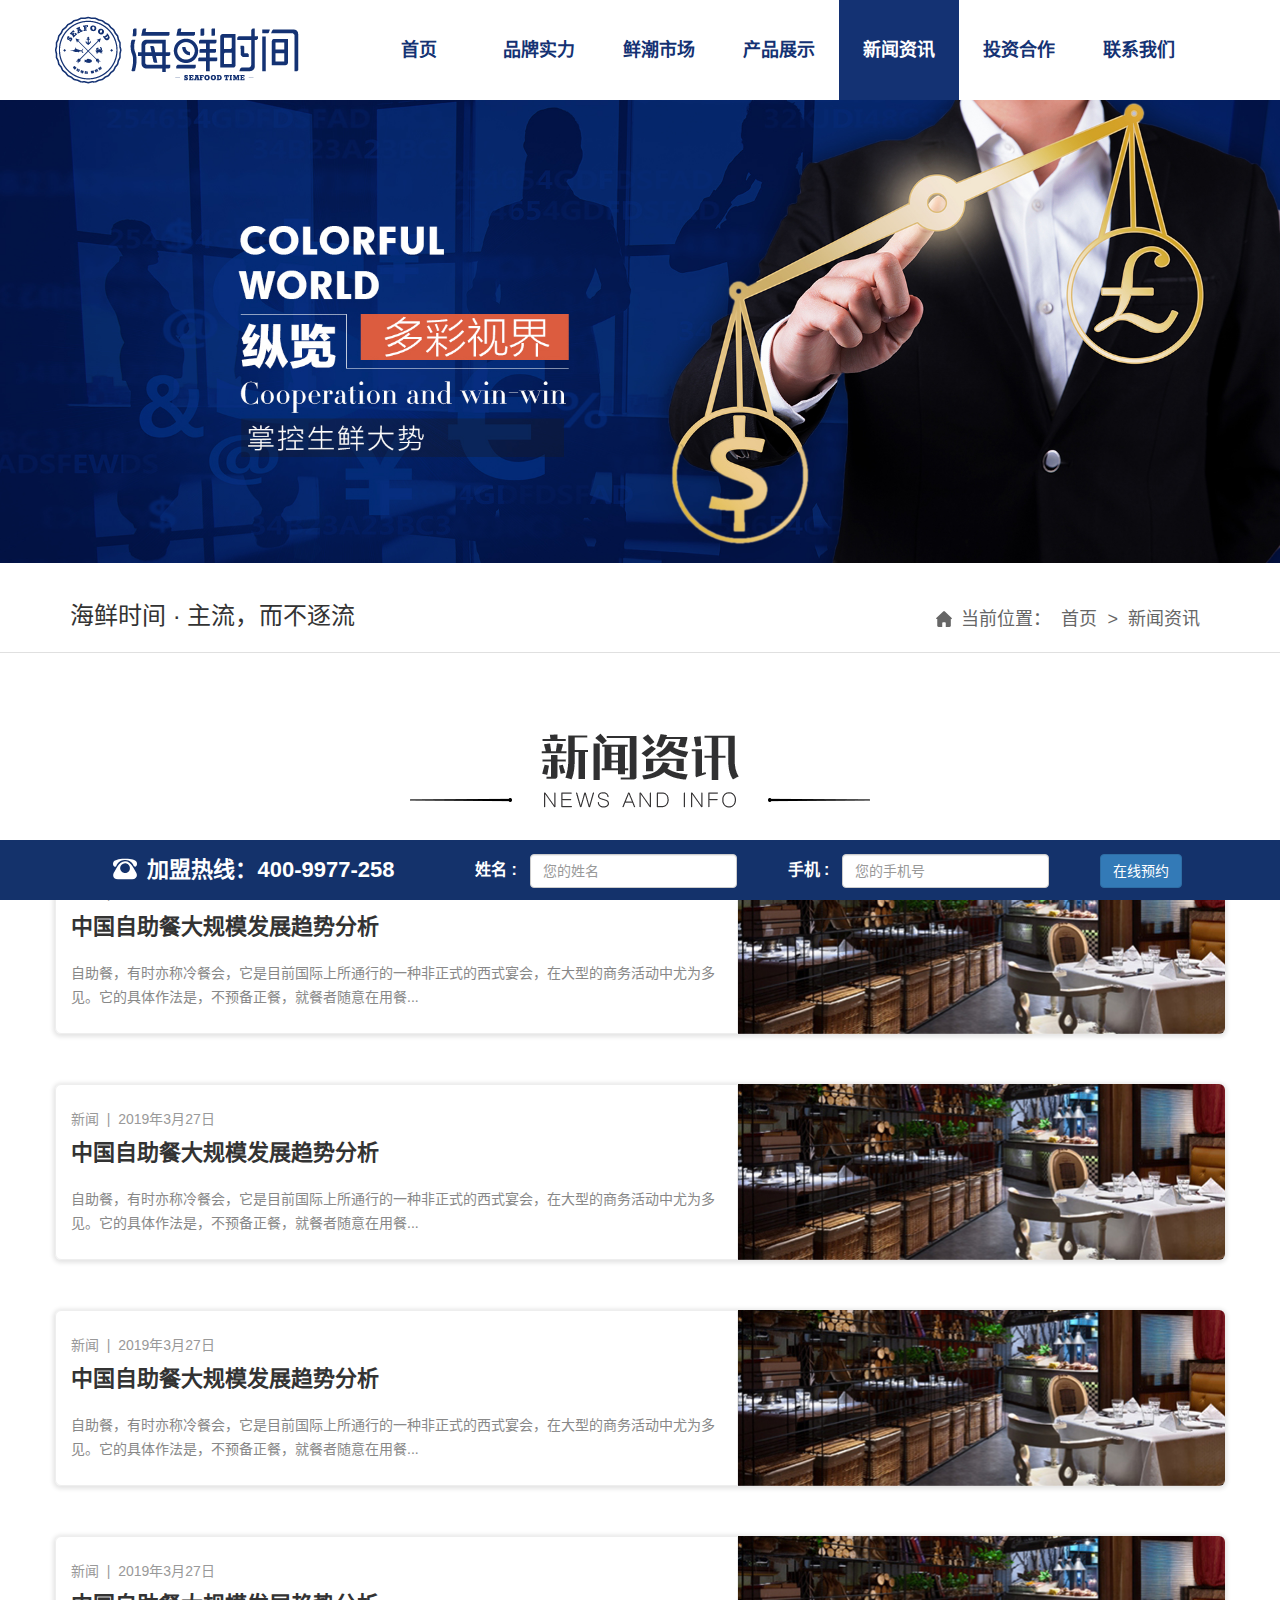
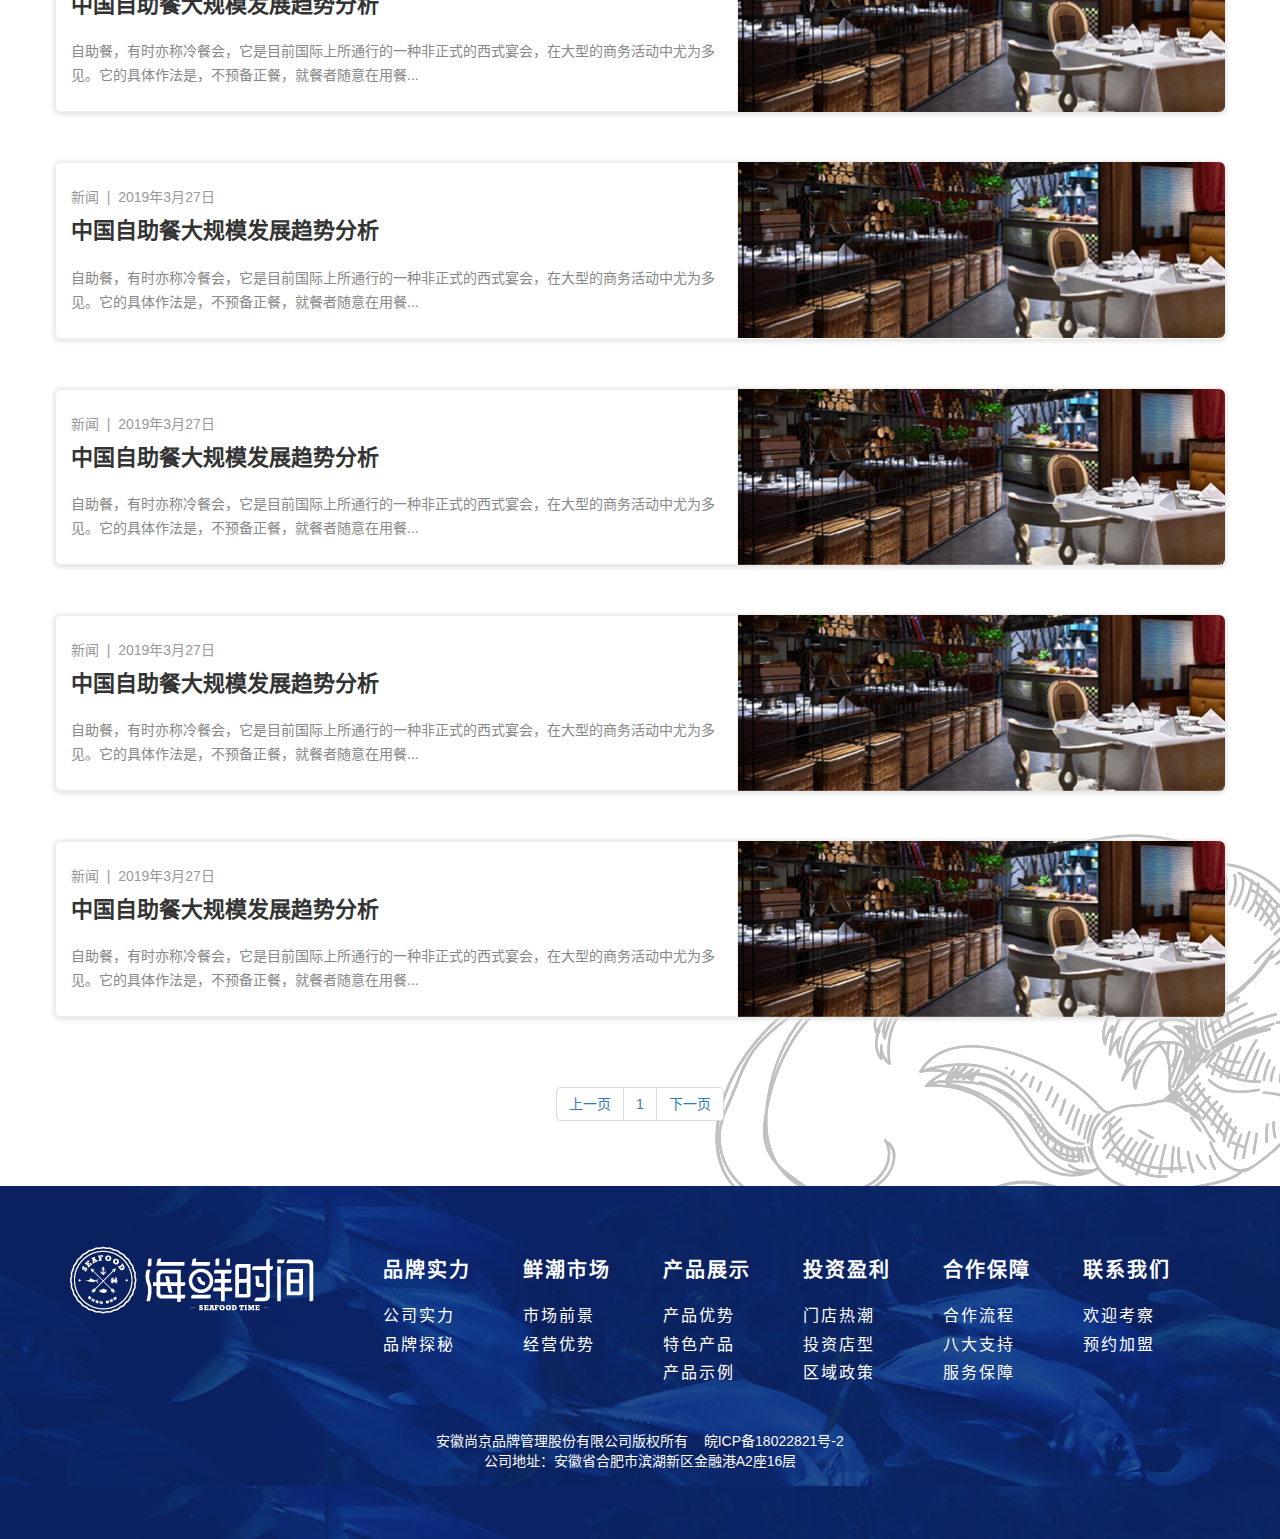
<file: news.html>
<!DOCTYPE html>
<html lang="zh-CN">

<head>
    <meta charset="utf-8" />
    <meta http-equiv="X-UA-Compatible" content="IE=edge" />
    <meta name="viewport" content="width=device-width, initial-scale=1, user-scalable=no" />
    <title>海鲜时间</title>
    <meta name="keywords" content="" />
    <meta name="description" content="" />
    <!-- Set render engine for 360 browser -->
    <meta name="renderer" content="webkit">
    <!-- No Baidu Siteapp-->
    <meta http-equiv="Cache-Control" content="no-siteapp" />
    <link rel="icon" type="image/png" href="img/favicon.ico" />
    <link rel="stylesheet" href="css/bootstrap.min.css" />
    <link rel="stylesheet" href="css/main.css" />
    <link rel="stylesheet" href="css/page.css">
    <script src="js/jquery.min.js"></script>
    <!--[if lt IE 9]>
      <script src="js/html5shiv.min.js"></script>
      <script src="js/respond.min.js"></script>
    <![endif]-->
</head>

<body>
    <!--头部导航部分-->
    <header>
        <nav class="navbar navbar-default navbar-fixed-top nav-zf">
            <div class="container">
                <div class="navbar-header">
                    <button type="button" class="navbar-toggle collapsed" data-toggle="collapse" data-target="#nav_list"
                        aria-expanded="false">
                        <span class="sr-only">切换菜单</span>
                        <span class="icon-bar"></span>
                        <span class="icon-bar"></span>
                        <span class="icon-bar"></span>
                    </button>
                    <a class="navbar-brand" href="index.html">
                        <i class="logo"></i>
                    </a>
                </div>
                <div id="nav_list" class="collapse navbar-collapse">
                    <ul class="nav navbar-nav navbar-topNav">
                        <li class="text-center">
                            <a href="index.html">首页</a>
                        </li>
                        <li class="text-center">
                            <a href="origin.html">品牌实力</a>
                            <ul>
                                <li><a href="origin.html#companyStrength">公司实力</a></li>
                                <li><a href="origin.html#originQuest">品牌探秘</a></li>
                            </ul>
                        </li>
                        <li class="text-center">
                            <a href="market.html">鲜潮市场</a>
                            <ul>
                                <li><a href="market.html#marketProspect">市场前景</a></li>
                                <li><a href="market.html#businessAdvantage">经营优势</a></li>
                            </ul>
                        </li>
                        <li class="text-center">
                            <a href="product.html">产品展示</a>
                            <ul>
                                <li><a href="product.html#productAdvantage">产品优势</a></li>
                                <li><a href="product.html#featuresProducts">特色产品</a></li>
                                <li><a href="product.html#productExample">产品示例</a></li>
                            </ul>
                        </li>
                        <li class="active text-center">
                            <a href="news.html">新闻资讯</a>
                        </li>
                        <li class="text-center">
                            <a href="service.html">投资合作</a>
                            <ul>
                                <li><a href="service.html#investmentProfit">投资盈利</a></li>
                                <li><a href="service.html#cooperativeGuarantee">合作保障</a></li>
                            </ul>
                        </li>
                        <li class="text-center">
                            <a href="contact.html">联系我们</a>
                            <ul>
                                <li><a href="contact.html#investigate">欢迎考察</a></li>
                                <li><a href="contact.html#communicate">在线沟通</a></li>
                            </ul>
                        </li>
                    </ul>
                    <!-- <ul class="nav  navbar-right hidden-sm nav-myRight">
            <li>
              <p class="text-center">加盟电话 ：400-8528-908</p>
            </li>
          </ul> -->
                </div>
            </div>
        </nav>
    </header>

    <!-- banner样式 -->

    <section class="pageBanner">
        <img src="img/newsBanner.jpg" alt="news页面banner">
    </section>

    <!-- 副导航页面 -->

    <section class="index-slider" style="border-bottom: 1px solid #e0e0e0;">
        <div class="container">
            <div class="row">
                <div class="col-md-12">
                    <div class="index-slider-left pull-left hidden-xs">
                        <h3>海鲜时间 · 主流，而不逐流</h3>
                    </div>
                    <div class="index-slider-left hidden-md hidden-lg hidden-sm text-center">
                        <h3>海鲜时间 · 主流，而不逐流</h3>
                    </div>
                    <p class="pull-right hidden-xs">
                        <i></i>
                        当前位置：<a href="index.html">&nbsp;&nbsp;首页&nbsp;&nbsp;></a><a
                            href="news.html">&nbsp;&nbsp;新闻资讯&nbsp;&nbsp;</a>
                    </p>
                </div>
            </div>
        </div>
    </section>

    <!-- 新闻列表 -->
    <section class="newsList">
        <div class="container">
            <div class="row">
                <div class="col-md-12 text-center">
                    <img src="img/newsTitle.png" alt="新闻列表标题">
                </div>
            </div>
            <div class="row">
                <a href="newsContent.html">
                    <div class="col-md-7">
                        <p>新闻&nbsp;&nbsp;|&nbsp;&nbsp;2019年3月27日</p>
                        <h4>中国自助餐大规模发展趋势分析</h4>
                        <span>自助餐，有时亦称冷餐会，它是目前国际上所通行的一种非正式的西式宴会，在大型的商务活动中尤为多见。它的具体作法是，不预备正餐，就餐者随意在用餐...</span>
                    </div>
                    <div class="col-md-5">
                        <img src="img/newsPic.jpg" alt="新闻图片">
                    </div>
                </a>

            </div>
            <div class="row">
                <a href="newsContent.html">
                    <div class="col-md-7">
                        <p>新闻&nbsp;&nbsp;|&nbsp;&nbsp;2019年3月27日</p>
                        <h4>中国自助餐大规模发展趋势分析</h4>
                        <span>自助餐，有时亦称冷餐会，它是目前国际上所通行的一种非正式的西式宴会，在大型的商务活动中尤为多见。它的具体作法是，不预备正餐，就餐者随意在用餐...</span>
                    </div>
                    <div class="col-md-5">
                        <img src="img/newsPic.jpg" alt="新闻图片">
                    </div>
                </a>

            </div>
            <div class="row">
                <a href="newsContent.html">
                    <div class="col-md-7">
                        <p>新闻&nbsp;&nbsp;|&nbsp;&nbsp;2019年3月27日</p>
                        <h4>中国自助餐大规模发展趋势分析</h4>
                        <span>自助餐，有时亦称冷餐会，它是目前国际上所通行的一种非正式的西式宴会，在大型的商务活动中尤为多见。它的具体作法是，不预备正餐，就餐者随意在用餐...</span>
                    </div>
                    <div class="col-md-5">
                        <img src="img/newsPic.jpg" alt="新闻图片">
                    </div>
                </a>

            </div>
            <div class="row">
                <a href="newsContent.html">
                    <div class="col-md-7">
                        <p>新闻&nbsp;&nbsp;|&nbsp;&nbsp;2019年3月27日</p>
                        <h4>中国自助餐大规模发展趋势分析</h4>
                        <span>自助餐，有时亦称冷餐会，它是目前国际上所通行的一种非正式的西式宴会，在大型的商务活动中尤为多见。它的具体作法是，不预备正餐，就餐者随意在用餐...</span>
                    </div>
                    <div class="col-md-5">
                        <img src="img/newsPic.jpg" alt="新闻图片">
                    </div>
                </a>

            </div>
            <div class="row">
                <a href="newsContent.html">
                    <div class="col-md-7">
                        <p>新闻&nbsp;&nbsp;|&nbsp;&nbsp;2019年3月27日</p>
                        <h4>中国自助餐大规模发展趋势分析</h4>
                        <span>自助餐，有时亦称冷餐会，它是目前国际上所通行的一种非正式的西式宴会，在大型的商务活动中尤为多见。它的具体作法是，不预备正餐，就餐者随意在用餐...</span>
                    </div>
                    <div class="col-md-5">
                        <img src="img/newsPic.jpg" alt="新闻图片">
                    </div>
                </a>

            </div>
            <div class="row">
                <a href="newsContent.html">
                    <div class="col-md-7">
                        <p>新闻&nbsp;&nbsp;|&nbsp;&nbsp;2019年3月27日</p>
                        <h4>中国自助餐大规模发展趋势分析</h4>
                        <span>自助餐，有时亦称冷餐会，它是目前国际上所通行的一种非正式的西式宴会，在大型的商务活动中尤为多见。它的具体作法是，不预备正餐，就餐者随意在用餐...</span>
                    </div>
                    <div class="col-md-5">
                        <img src="img/newsPic.jpg" alt="新闻图片">
                    </div>
                </a>

            </div>
            <div class="row">
                <a href="newsContent.html">
                    <div class="col-md-7">
                        <p>新闻&nbsp;&nbsp;|&nbsp;&nbsp;2019年3月27日</p>
                        <h4>中国自助餐大规模发展趋势分析</h4>
                        <span>自助餐，有时亦称冷餐会，它是目前国际上所通行的一种非正式的西式宴会，在大型的商务活动中尤为多见。它的具体作法是，不预备正餐，就餐者随意在用餐...</span>
                    </div>
                    <div class="col-md-5">
                        <img src="img/newsPic.jpg" alt="新闻图片">
                    </div>
                </a>

            </div>
            <div class="row">
                <a href="newsContent.html">
                    <div class="col-md-7">
                        <p>新闻&nbsp;&nbsp;|&nbsp;&nbsp;2019年3月27日</p>
                        <h4>中国自助餐大规模发展趋势分析</h4>
                        <span>自助餐，有时亦称冷餐会，它是目前国际上所通行的一种非正式的西式宴会，在大型的商务活动中尤为多见。它的具体作法是，不预备正餐，就餐者随意在用餐...</span>
                    </div>
                    <div class="col-md-5">
                        <img src="img/newsPic.jpg" alt="新闻图片">
                    </div>
                </a>

            </div>
        </div>
        <nav aria-label="Page navigation" class="news-pageFootNav text-center">
            <ul class="pagination">
                <li>
                    <a href="#" aria-label="Previous">
                        <span aria-hidden="true">上一页</span>
                    </a>
                </li>
                <li><a href="#">1</a></li>
                <li>
                    <a href="#" aria-label="Next">
                        <span aria-hidden="true">下一页</span>
                    </a>
                </li>
            </ul>
        </nav>
    </section>
    <!-- 分栏样式 -->


    <!-- vue.js -->
    <div id="footer-zf">

        <!--底部内容-->
        <footer-copy></footer-copy>

        <!--底部悬浮-->
        <float-bot></float-bot>

    </div>
    <script src="js/bootstrap.min.js"></script>
    <script src="js/2.2.2Vue.min.js"></script>
    <script src="js/zf-vue.js"></script>
    <script src="js/main.js"></script>
</body>

</html>
</file>
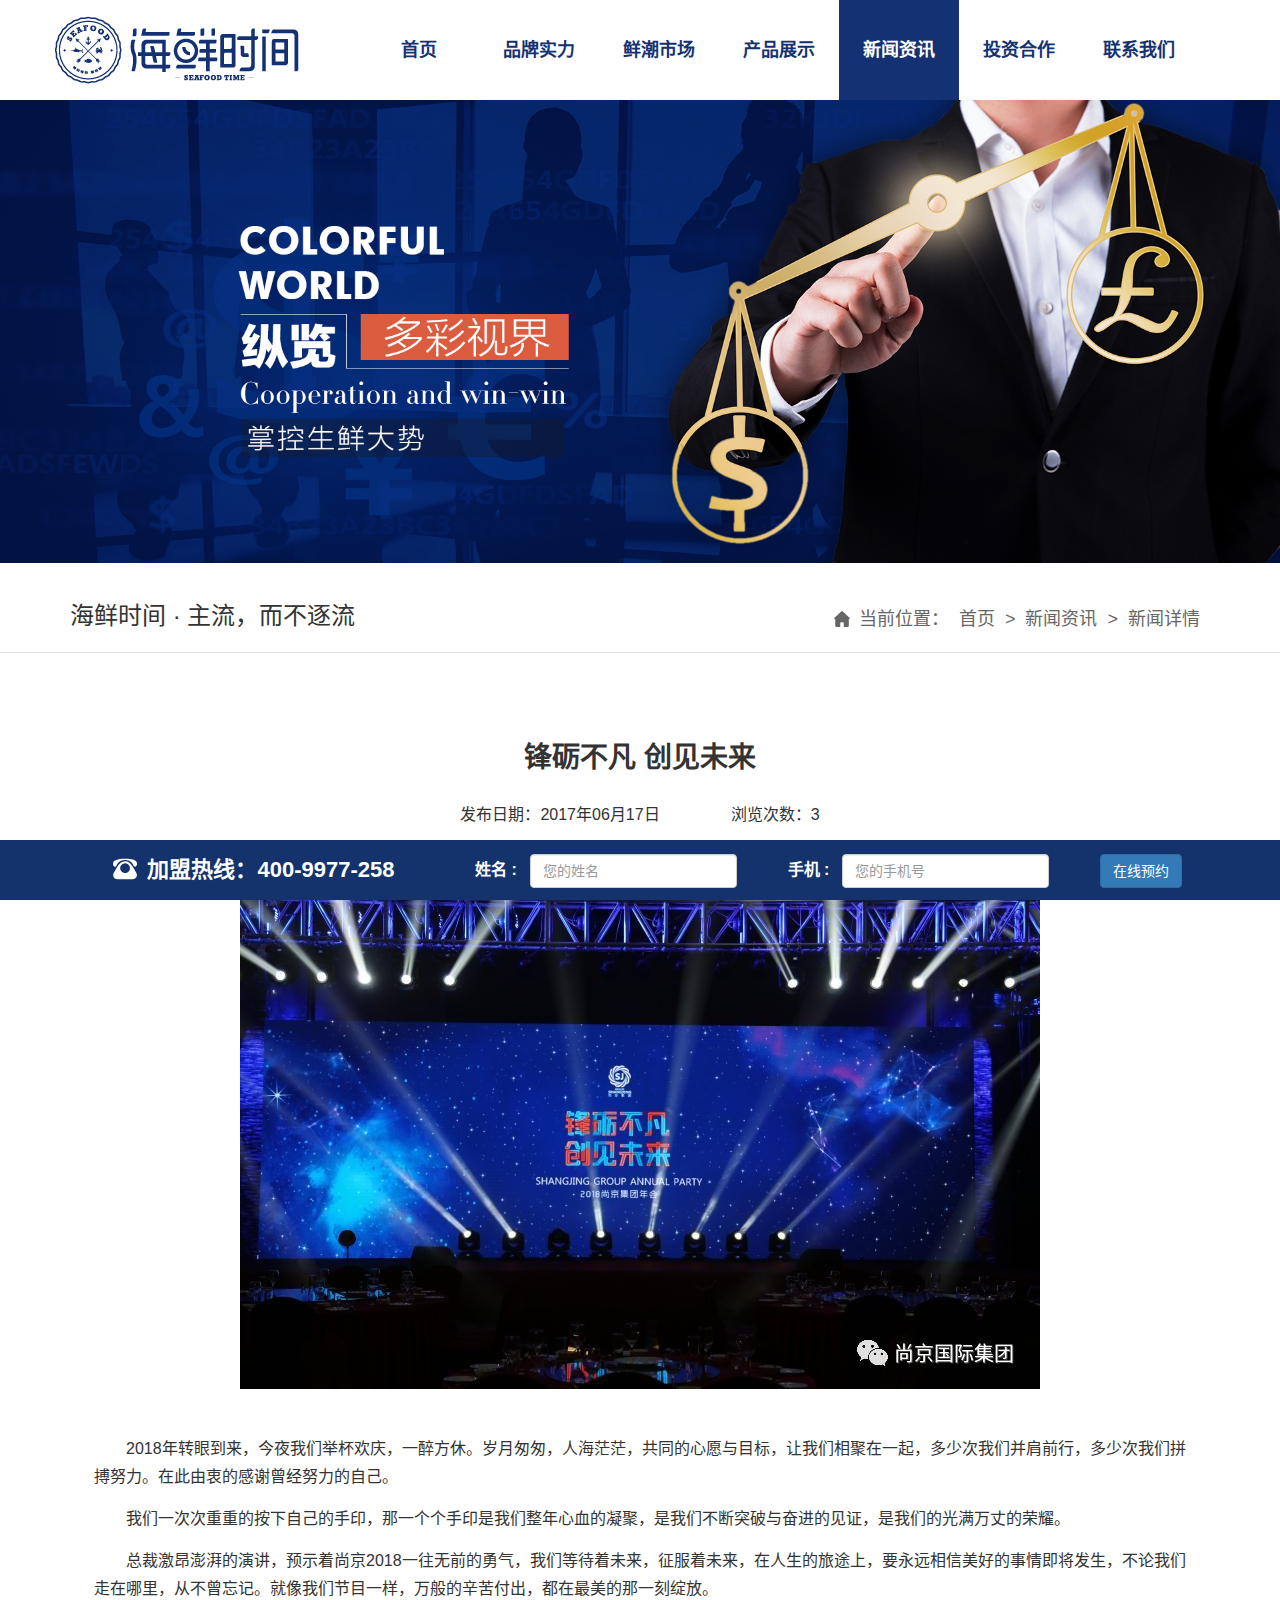
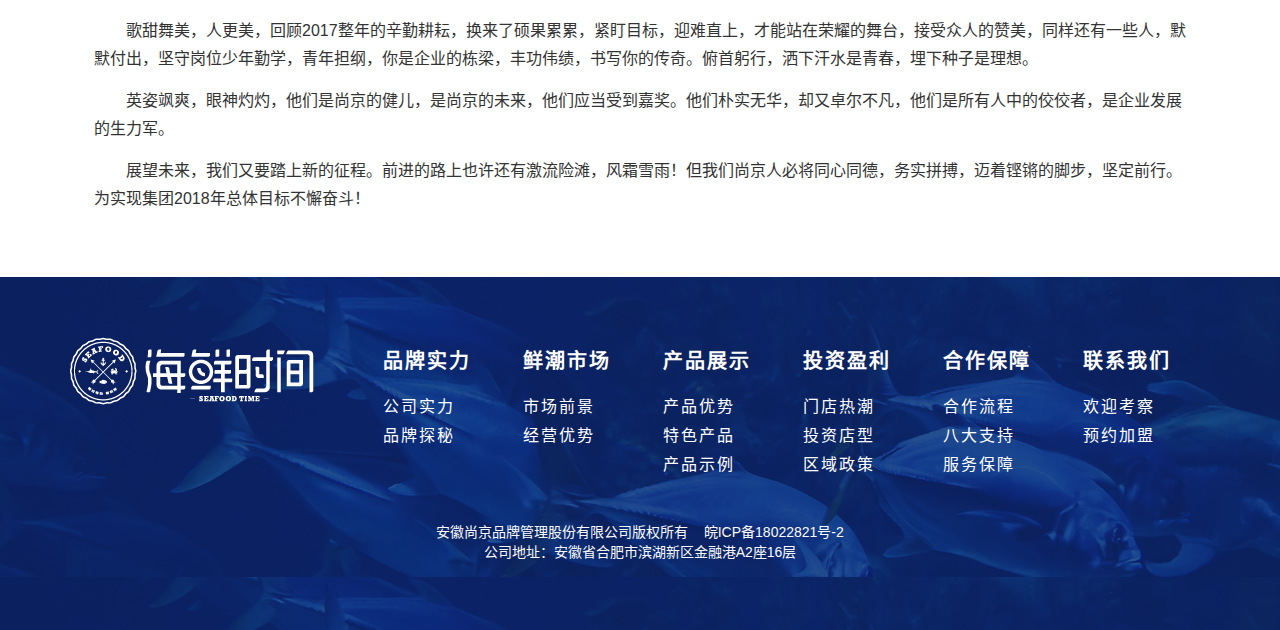
<file: newsContent.html>
<!DOCTYPE html>
<html lang="zh-CN">

<head>
    <meta charset="utf-8" />
    <meta http-equiv="X-UA-Compatible" content="IE=edge" />
    <meta name="viewport" content="width=device-width, initial-scale=1, user-scalable=no" />
    <title>海鲜时间</title>
    <meta name="keywords" content="" />
    <meta name="description" content="" />
    <!-- Set render engine for 360 browser -->
    <meta name="renderer" content="webkit">
    <!-- No Baidu Siteapp-->
    <meta http-equiv="Cache-Control" content="no-siteapp" />
    <link rel="icon" type="image/png" href="img/favicon.ico" />
    <link rel="stylesheet" href="css/bootstrap.min.css" />
    <link rel="stylesheet" href="css/main.css" />
    <link rel="stylesheet" href="css/page.css">
    <script src="js/jquery.min.js"></script>
    <!--[if lt IE 9]>
      <script src="js/html5shiv.min.js"></script>
      <script src="js/respond.min.js"></script>
    <![endif]-->
</head>

<body>
    <!--头部导航部分-->
    <header>
        <nav class="navbar navbar-default navbar-fixed-top nav-zf">
            <div class="container">
                <div class="navbar-header">
                    <button type="button" class="navbar-toggle collapsed" data-toggle="collapse" data-target="#nav_list"
                        aria-expanded="false">
                        <span class="sr-only">切换菜单</span>
                        <span class="icon-bar"></span>
                        <span class="icon-bar"></span>
                        <span class="icon-bar"></span>
                    </button>
                    <a class="navbar-brand" href="index.html">
                        <i class="logo"></i>
                    </a>
                </div>
                <div id="nav_list" class="collapse navbar-collapse">
                    <ul class="nav navbar-nav navbar-topNav">
                        <li class="text-center">
                            <a href="index.html">首页</a>
                        </li>
                        <li class="text-center">
                            <a href="origin.html">品牌实力</a>
                            <ul>
                                <li><a href="origin.html#companyStrength">公司实力</a></li>
                                <li><a href="origin.html#originQuest">品牌探秘</a></li>
                            </ul>
                        </li>
                        <li class="text-center">
                            <a href="market.html">鲜潮市场</a>
                            <ul>
                                <li><a href="market.html#marketProspect">市场前景</a></li>
                                <li><a href="market.html#businessAdvantage">经营优势</a></li>
                            </ul>
                        </li>
                        <li class="text-center">
                            <a href="product.html">产品展示</a>
                            <ul>
                                <li><a href="product.html#productAdvantage">产品优势</a></li>
                                <li><a href="product.html#featuresProducts">特色产品</a></li>
                                <li><a href="product.html#productExample">产品示例</a></li>
                            </ul>
                        </li>
                        <li class="active text-center">
                            <a href="news.html">新闻资讯</a>
                        </li>
                        <li class="text-center">
                            <a href="service.html">投资合作</a>
                            <ul>
                                <li><a href="service.html#investmentProfit">投资盈利</a></li>
                                <li><a href="service.html#cooperativeGuarantee">合作保障</a></li>
                            </ul>
                        </li>
                        <li class="text-center">
                            <a href="contact.html">联系我们</a>
                            <ul>
                                <li><a href="contact.html#investigate">欢迎考察</a></li>
                                <li><a href="contact.html#communicate">在线沟通</a></li>
                            </ul>
                        </li>
                    </ul>
                    <!-- <ul class="nav  navbar-right hidden-sm nav-myRight">
            <li>
              <p class="text-center">加盟电话 ：400-8528-908</p>
            </li>
          </ul> -->
                </div>
            </div>
        </nav>
    </header>

    <!-- banner样式 -->

    <section class="pageBanner">
        <img src="img/newsBanner.jpg" alt="news页面banner">
    </section>

    <!-- 副导航页面 -->

    <section class="index-slider" style="border-bottom: 1px solid #e0e0e0;">
        <div class="container">
            <div class="row">
                <div class="col-md-12">
                    <div class="index-slider-left pull-left hidden-xs">
                        <h3>海鲜时间 · 主流，而不逐流</h3>
                    </div>
                    <div class="index-slider-left hidden-md hidden-lg hidden-sm text-center">
                        <h3>海鲜时间 · 主流，而不逐流</h3>
                    </div>
                    <p class="pull-right hidden-xs">
                        <i></i>
                        当前位置：<a href="index.html">&nbsp;&nbsp;首页&nbsp;&nbsp;></a><a
                            href="news.html">&nbsp;&nbsp;新闻资讯&nbsp;&nbsp;></a><a
                            href="#">&nbsp;&nbsp;新闻详情&nbsp;&nbsp;</a>
                    </p>
                </div>
            </div>
        </div>
    </section>
<!-- 新闻内容页面 -->
    <section class="news-pageCont-zf">
        <div class="container">
            <div class="row news_article">
                <div class="col-md-12 text-center news-articleTop">
                    <h3>锋砺不凡 创见未来</h3>
                    <p class="mgb40">
                        发布日期：2017年06月17日&nbsp;&nbsp;&nbsp;&nbsp;&nbsp;&nbsp;&nbsp;&nbsp;&nbsp;&nbsp;&nbsp;&nbsp;&nbsp;&nbsp;&nbsp;&nbsp;浏览次数：3
                    </p>
                    <img src="img/newsContent.png" alt="">
                </div>
            </div>
            <div class="row news_articleText">
                <div class="col-md-12">
                    <span>2018年转眼到来，今夜我们举杯欢庆，一醉方休。岁月匆匆，人海茫茫，共同的心愿与目标，让我们相聚在一起，多少次我们并肩前行，多少次我们拼搏努力。在此由衷的感谢曾经努力的自己。</span>
                    <span>我们一次次重重的按下自己的手印，那一个个手印是我们整年心血的凝聚，是我们不断突破与奋进的见证，是我们的光满万丈的荣耀。</span>

                    <span>总裁激昂澎湃的演讲，预示着尚京2018一往无前的勇气，我们等待着未来，征服着未来，在人生的旅途上，要永远相信美好的事情即将发生，不论我们走在哪里，从不曾忘记。就像我们节目一样，万般的辛苦付出，都在最美的那一刻绽放。</span>

                    <span>歌甜舞美，人更美，回顾2017整年的辛勤耕耘，换来了硕果累累，紧盯目标，迎难直上，才能站在荣耀的舞台，接受众人的赞美，同样还有一些人，默默付出，坚守岗位少年勤学，青年担纲，你是企业的栋梁，丰功伟绩，书写你的传奇。俯首躬行，洒下汗水是青春，埋下种子是理想。</span>


                    <span>英姿飒爽，眼神灼灼，他们是尚京的健儿，是尚京的未来，他们应当受到嘉奖。他们朴实无华，却又卓尔不凡，他们是所有人中的佼佼者，是企业发展的生力军。</span>


                    <span>展望未来，我们又要踏上新的征程。前进的路上也许还有激流险滩，风霜雪雨！但我们尚京人必将同心同德，务实拼搏，迈着铿锵的脚步，坚定前行。为实现集团2018年总体目标不懈奋斗！</span>
                </div>
            </div>
        </div>
    </section>

    <!-- vue.js -->
    <div id="footer-zf">

        <!--底部内容-->
        <footer-copy></footer-copy>

        <!--底部悬浮-->
        <float-bot></float-bot>

    </div>
    <script src="js/bootstrap.min.js"></script>
    <script src="js/2.2.2Vue.min.js"></script>
    <script src="js/zf-vue.js"></script>
    <script src="js/main.js"></script>
</body>

</html>
</file>
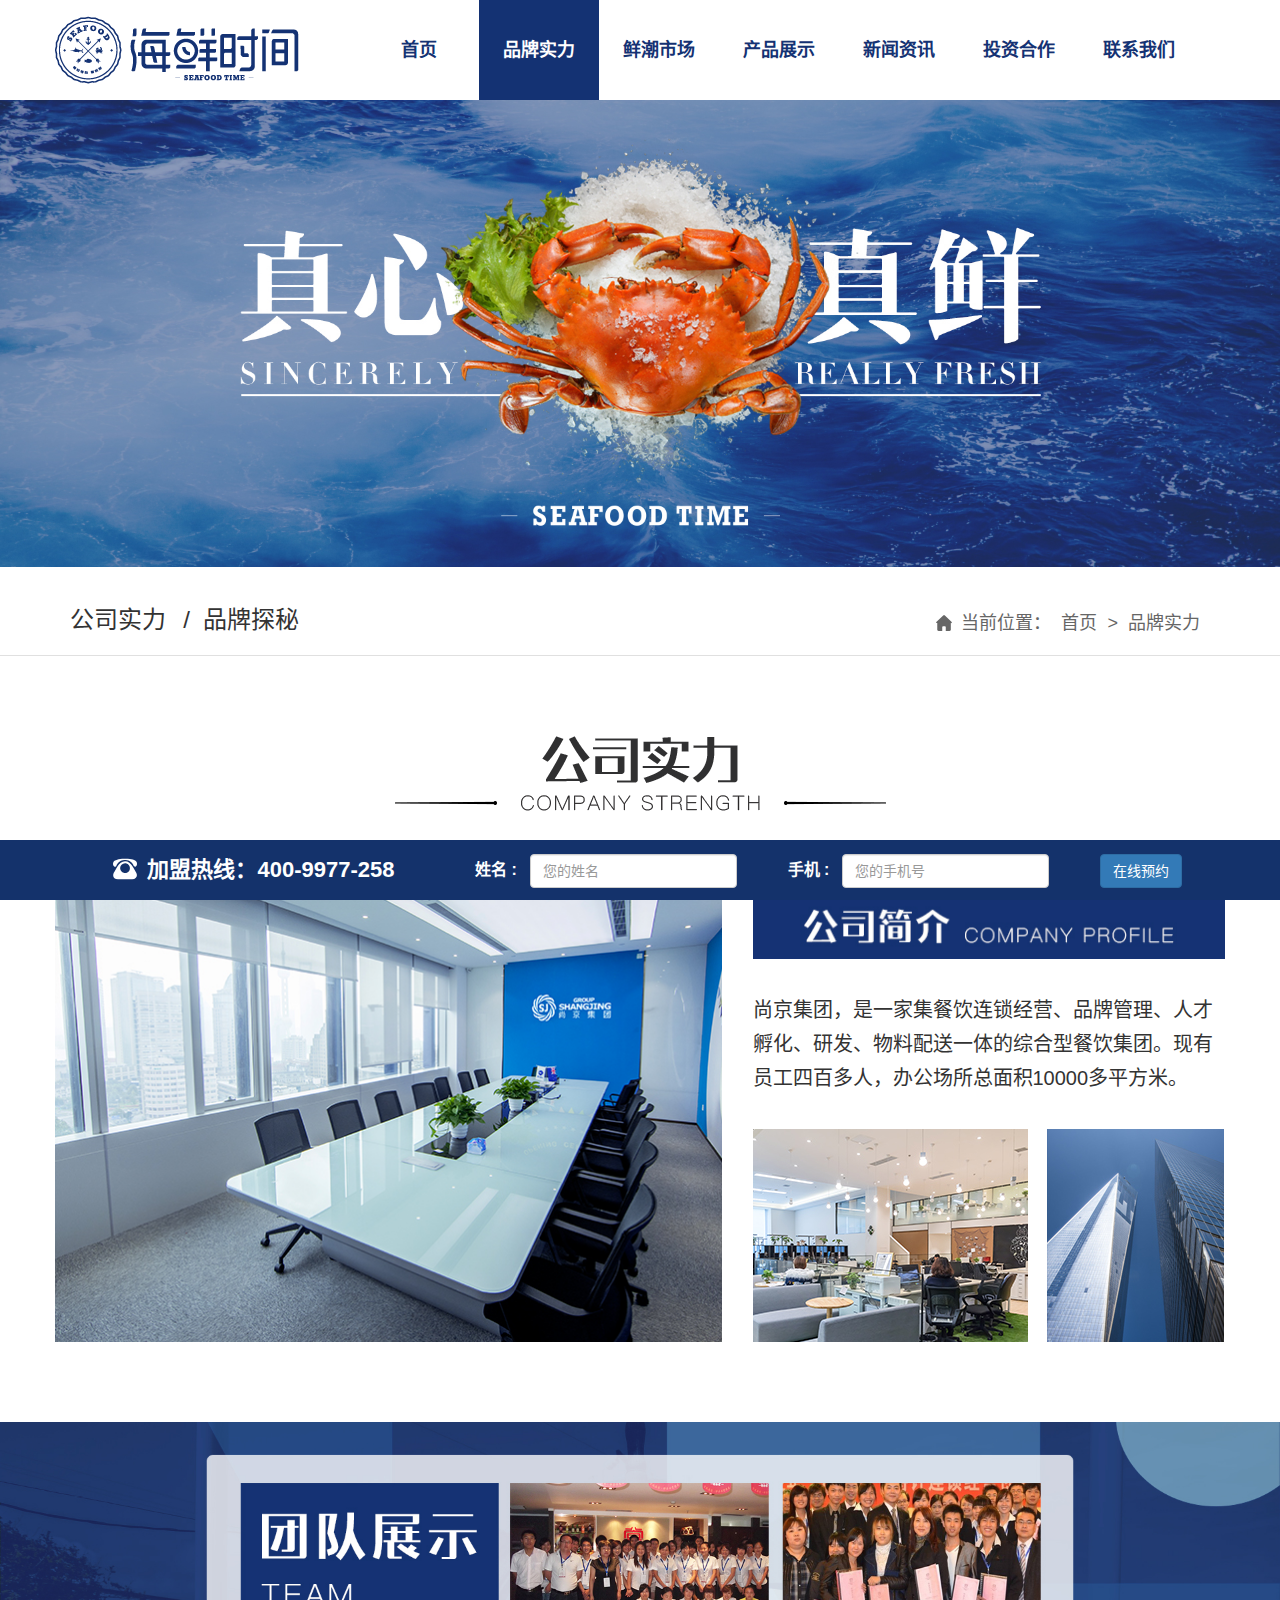
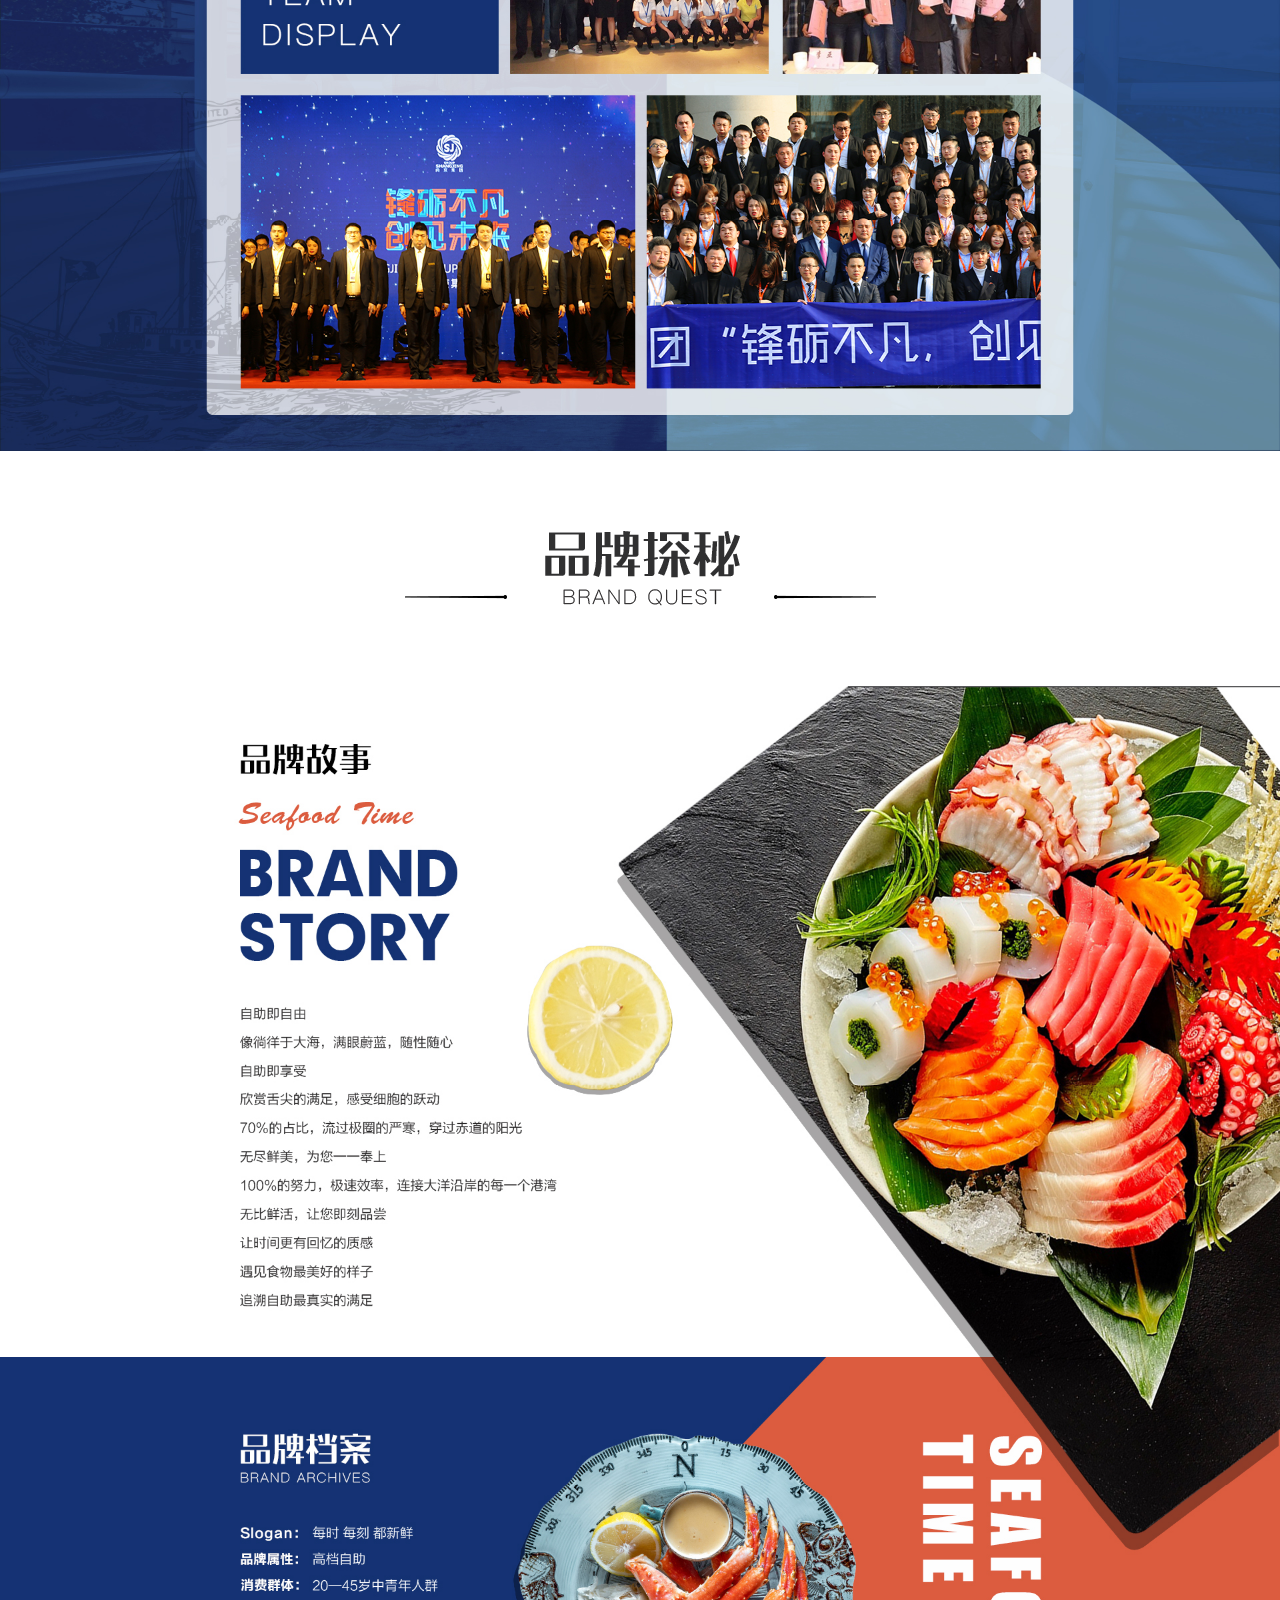
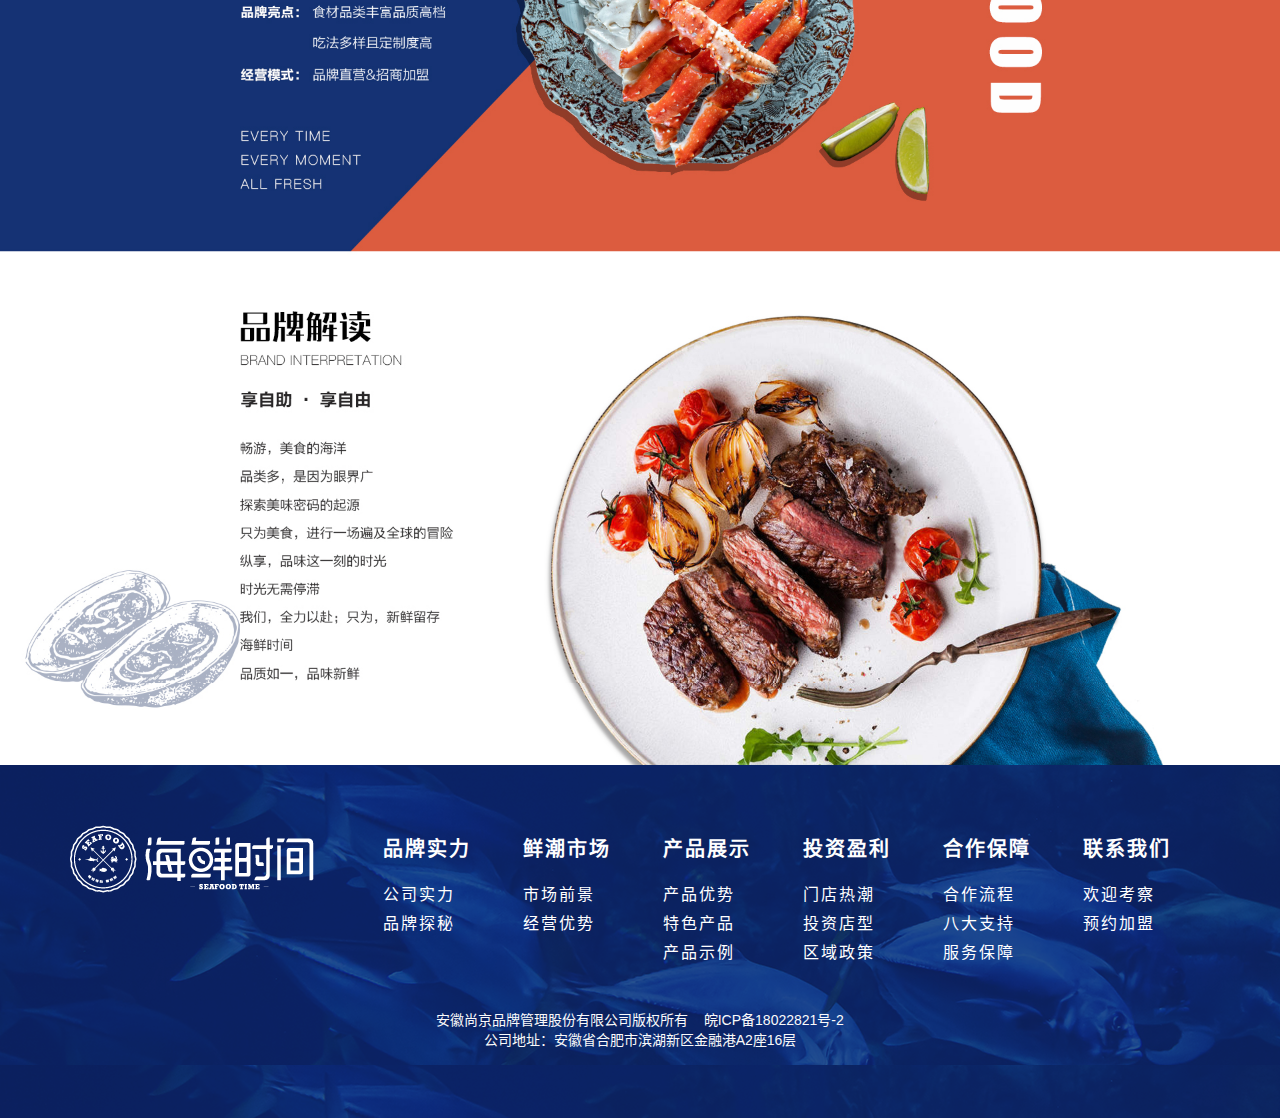
<file: origin.html>
<!DOCTYPE html>
<html lang="zh-CN">

<head>
    <meta charset="utf-8" />
    <meta http-equiv="X-UA-Compatible" content="IE=edge" />
    <meta name="viewport" content="width=device-width, initial-scale=1, user-scalable=no" />
    <title>海鲜时间</title>
    <meta name="keywords" content="" />
    <meta name="description" content="" />
    <!-- Set render engine for 360 browser -->
    <meta name="renderer" content="webkit">
    <!-- No Baidu Siteapp-->
    <meta http-equiv="Cache-Control" content="no-siteapp" />
    <link rel="icon" type="image/png" href="img/favicon.ico" />
    <link rel="stylesheet" href="css/bootstrap.min.css" />
    <link rel="stylesheet" href="css/main.css" />
    <link rel="stylesheet" href="css/page.css">
    <script src="js/jquery.min.js"></script>
    <!--[if lt IE 9]>
      <script src="js/html5shiv.min.js"></script>
      <script src="js/respond.min.js"></script>
    <![endif]-->
</head>

<body>
    <!--头部导航部分-->
    <header>
        <nav class="navbar navbar-default navbar-fixed-top nav-zf">
            <div class="container">
                <div class="navbar-header">
                    <button type="button" class="navbar-toggle collapsed" data-toggle="collapse" data-target="#nav_list"
                        aria-expanded="false">
                        <span class="sr-only">切换菜单</span>
                        <span class="icon-bar"></span>
                        <span class="icon-bar"></span>
                        <span class="icon-bar"></span>
                    </button>
                    <a class="navbar-brand" href="index.html">
                        <i class="logo"></i>
                    </a>
                </div>
                <div id="nav_list" class="collapse navbar-collapse">
                    <ul class="nav navbar-nav navbar-topNav">
                        <li class="text-center">
                            <a href="index.html">首页</a>
                        </li>
                        <li class="active text-center">
                            <a href="origin.html">品牌实力</a>
                            <ul>
                                <li><a href="origin.html#companyStrength">公司实力</a></li>
                                <li><a href="origin.html#originQuest">品牌探秘</a></li>
                            </ul>
                        </li>
                        <li class="text-center">
                            <a href="market.html">鲜潮市场</a>
                            <ul>
                                <li><a href="market.html#marketProspect">市场前景</a></li>
                                <li><a href="market.html#businessAdvantage">经营优势</a></li>
                            </ul>
                        </li>
                        <li class="text-center">
                            <a href="product.html">产品展示</a>
                            <ul>
                                <li><a href="product.html#productAdvantage">产品优势</a></li>
                                <li><a href="product.html#featuresProducts">特色产品</a></li>
                                <li><a href="product.html#productExample">产品示例</a></li>
                            </ul>
                        </li>
                        <li class="text-center">
                            <a href="news.html">新闻资讯</a>
                        </li>
                        <li class="text-center">
                            <a href="service.html">投资合作</a>
                            <ul>
                                <li><a href="service.html#investmentProfit">投资盈利</a></li>
                                <li><a href="service.html#cooperativeGuarantee">合作保障</a></li>
                            </ul>
                        </li>
                        <li class="text-center">
                            <a href="contact.html">联系我们</a>
                            <ul>
                                <li><a href="contact.html#investigate">欢迎考察</a></li>
                                <li><a href="contact.html#communicate">在线沟通</a></li>
                            </ul>
                        </li>
                    </ul>
                    <!-- <ul class="nav  navbar-right hidden-sm nav-myRight">
            <li>
              <p class="text-center">加盟电话 ：400-8528-908</p>
            </li>
          </ul> -->
                </div>
            </div>
        </nav>
    </header>

    <!-- banner样式 -->

    <section class="pageBanner">
        <img src="img/originBanner.jpg" alt="origin页面banner">
    </section>

    <!-- 副导航页面 -->

    <section class="index-slider" style="border-bottom: 1px solid #e0e0e0;">
        <div class="container">
            <div class="row">
                <div class="col-md-12">
                    <div class="index-slider-left pull-left hidden-xs">
                        <a href="#companyStrength">
                            <h3>公司实力</h3>
                        </a>
                        <a href="#originQuest">
                            <h3>&nbsp;&nbsp;/&nbsp;&nbsp;品牌探秘</h3>
                        </a>
                    </div>
                    <div class="index-slider-left hidden-md hidden-lg hidden-sm text-center">
                        <a href="#companyStrength">
                            <h3>公司实力</h3>
                        </a>
                        <a href="#originQuest">
                            <h3>&nbsp;&nbsp;/&nbsp;&nbsp;品牌探秘</h3>
                        </a>
                    </div>
                    <p class="pull-right hidden-xs">
                        <i></i>
                        当前位置：<a href="index.html">&nbsp;&nbsp;首页&nbsp;&nbsp;></a><a
                            href="origin.html">&nbsp;&nbsp;品牌实力&nbsp;&nbsp;</a>
                    </p>
                </div>
            </div>
        </div>
    </section>

    <!-- 公司实力 -->
    <section id="companyStrength">
        <div class="container">
            <div class="row">
                <div class="col-md-12 text-center">
                    <img src="img/originTitle2.png" alt="公司实力标题">
                </div>
            </div>
            <div class="row">
                <div class="col-md-7 hidden-xs">
                    <img src="img/originStrengthContent1.jpg" alt="品牌探秘内容">
                </div>
                <div class="col-md-5">
                    <h4 class="text-center"><img src="img/originStrengthContent5.jpg" alt="品牌探秘内容"></h4>
                    <span>尚京集团，是一家集餐饮连锁经营、品牌管理、人才孵化、研发、物料配送一体的综合型餐饮集团。现有员工四百多人，办公场所总面积10000多平方米。</span>
                    <div class="companyStrengthPic hidden-xs">
                        <img src="img/originStrengthContent2.jpg" alt="公司实力内容">
                        <img src="img/originStrengthContent3.jpg" alt="公司实力内容">
                    </div>
                </div>
            </div>
        </div>
        <div class="companyStrengthPC hidden-xs">
            <img src="img/originStrengthContent6.jpg" alt="公司实力内容">
            <img src="img/originStrengthContent7.jpg" alt="公司实力内容">
            <img src="img/originStrengthContent8.jpg" alt="公司实力内容">
        </div>
        <div class="companyStrengthPhone hidden-lg hidden-sm hidden-md">
            <img src="img/originStrengthPhone.jpg" alt="公司实力手机适配">
        </div>
    </section>

    <!-- 品牌探秘 -->

    <section id="originQuest">
        <div class="container">
            <div class="row">
                <div class="col-md-12 text-center">
                    <img src="img/originTitle1.png" alt="品牌探秘">
                </div>
            </div>
        </div>
        <div class="originQuestPC hidden-xs">
            <img src="img/originQuestcontent1.jpg" alt="品牌探秘内容">
            <img src="img/originQuestcontent2.jpg" alt="品牌探秘内容">
            <img src="img/originQuestcontent3.jpg" alt="品牌探秘内容">
            <img src="img/originQuestcontent4.jpg" alt="品牌探秘内容">
            <img src="img/originQuestcontent5.jpg" alt="品牌探秘内容">
            <img src="img/originQuestcontent6.jpg" alt="品牌探秘内容">
            <img src="img/originQuestcontent7.jpg" alt="品牌探秘内容">
            <img src="img/originQuestcontent8.jpg" alt="品牌探秘内容">
            <img src="img/originQuestcontent9.jpg" alt="品牌探秘内容">
        </div>
        <div class="originQuestPhone hidden-lg hidden-sm hidden-md">
            <img src="img/originQuestPhone.jpg" alt="品牌探秘手机适配">
        </div>

    </section>


    <!-- vue.js -->
    <div id="footer-zf">

        <!--底部内容-->
        <footer-copy></footer-copy>

        <!--底部悬浮-->
        <float-bot></float-bot>

    </div>
    <script src="js/bootstrap.min.js"></script>
    <script src="js/2.2.2Vue.min.js"></script>
    <script src="js/zf-vue.js"></script>
    <script src="js/main.js"></script>
</body>

</html>
</file>
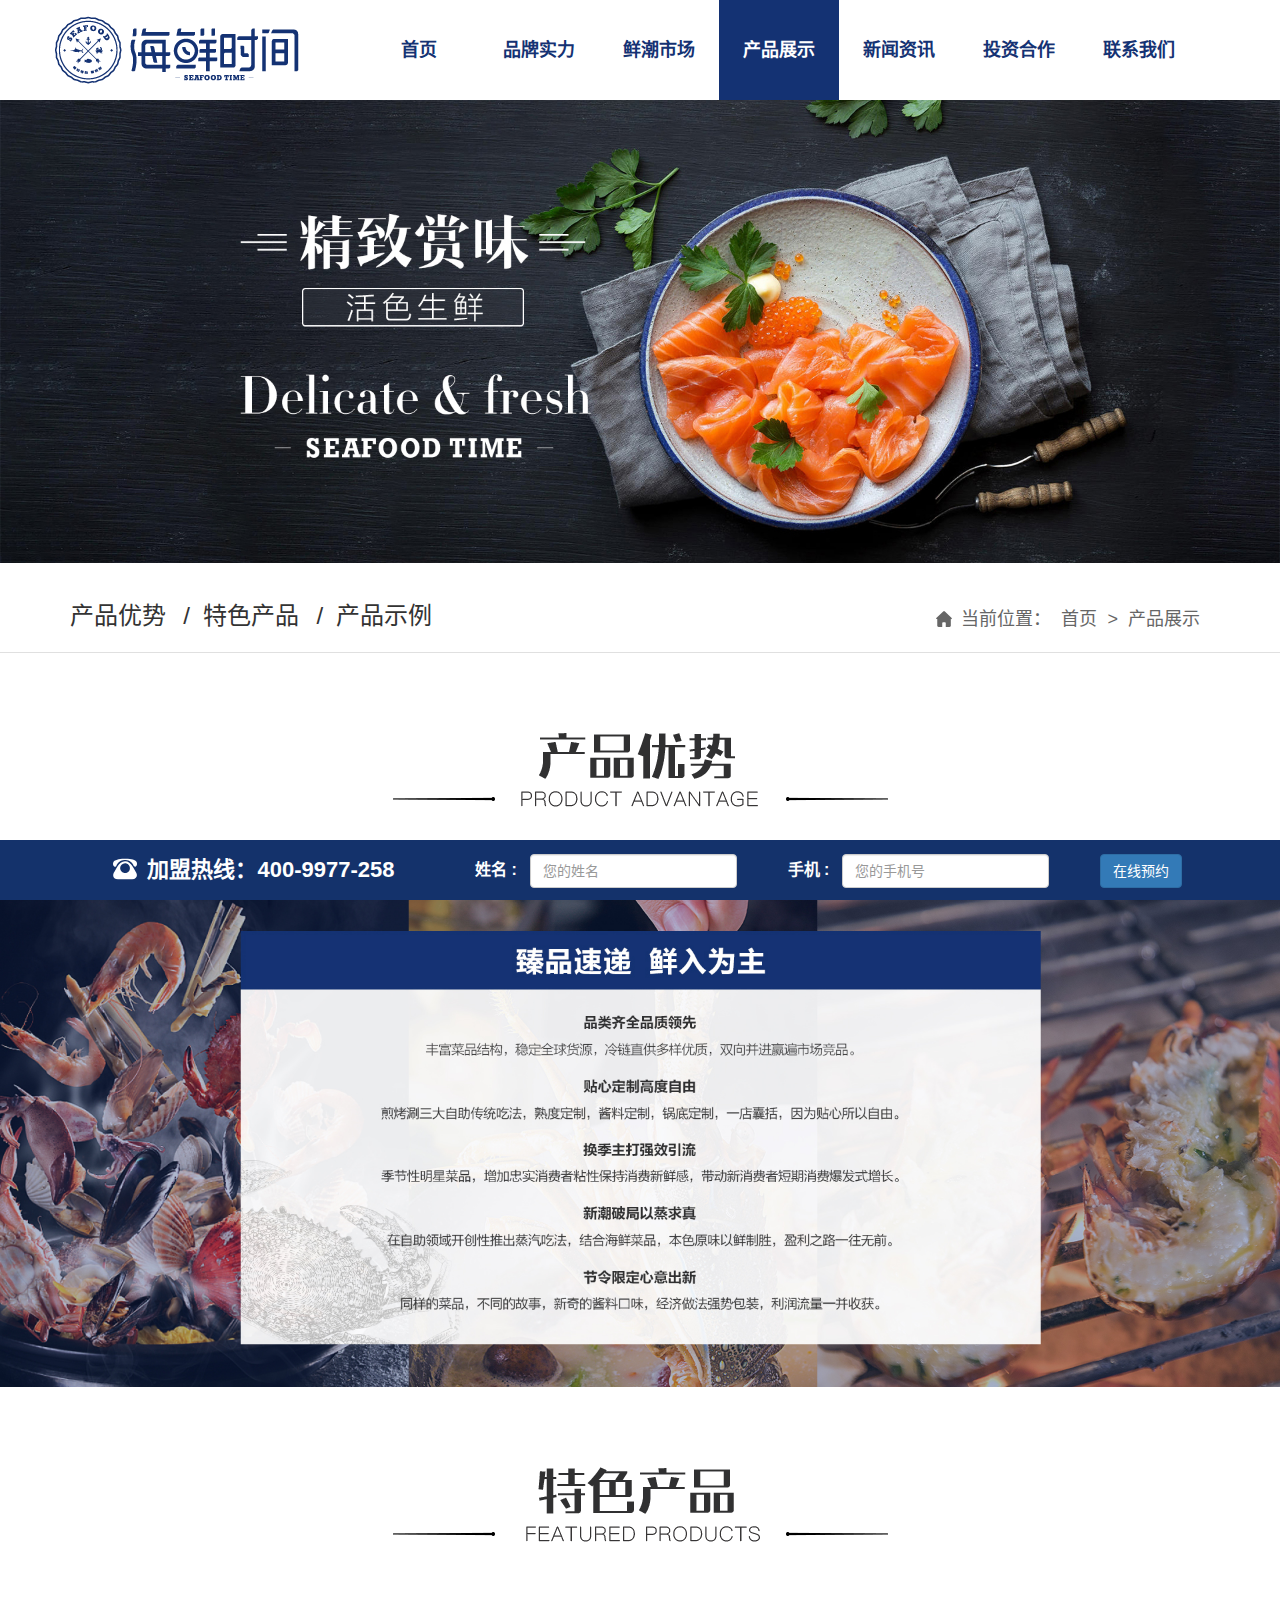
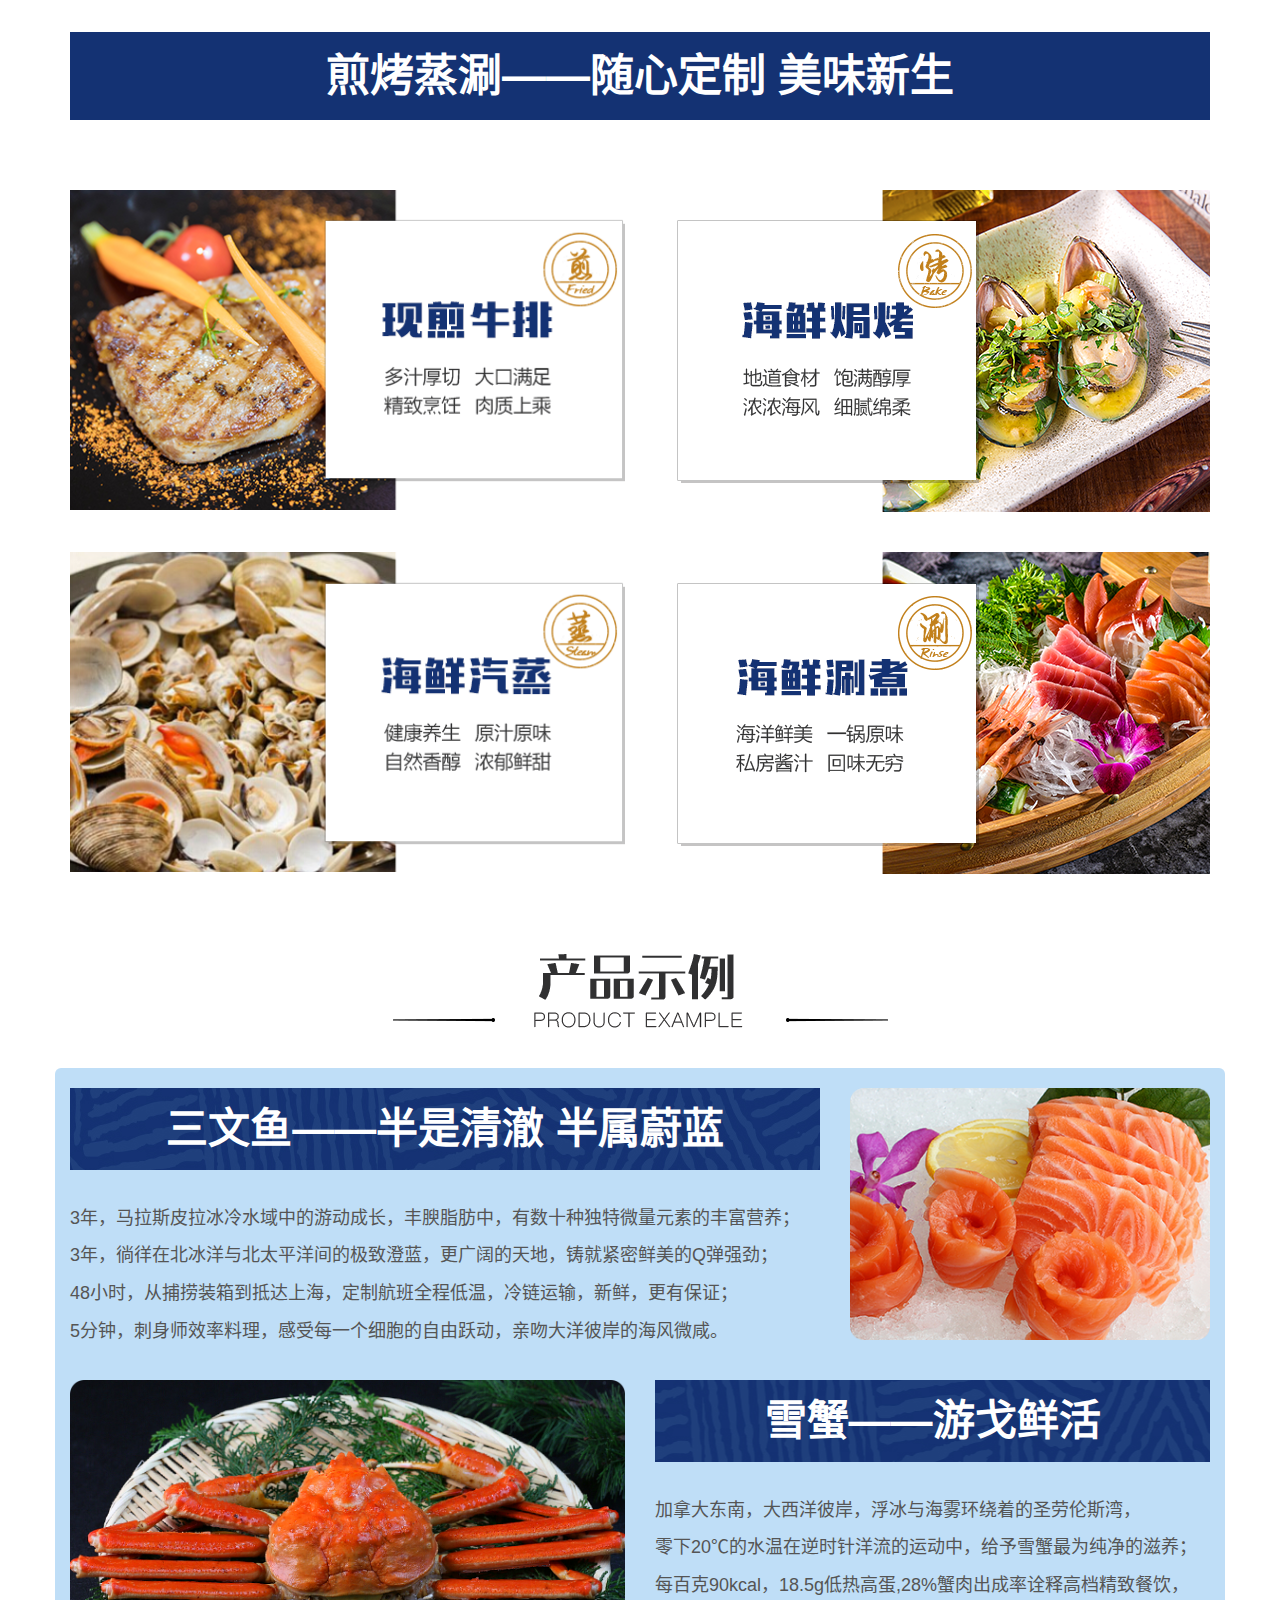
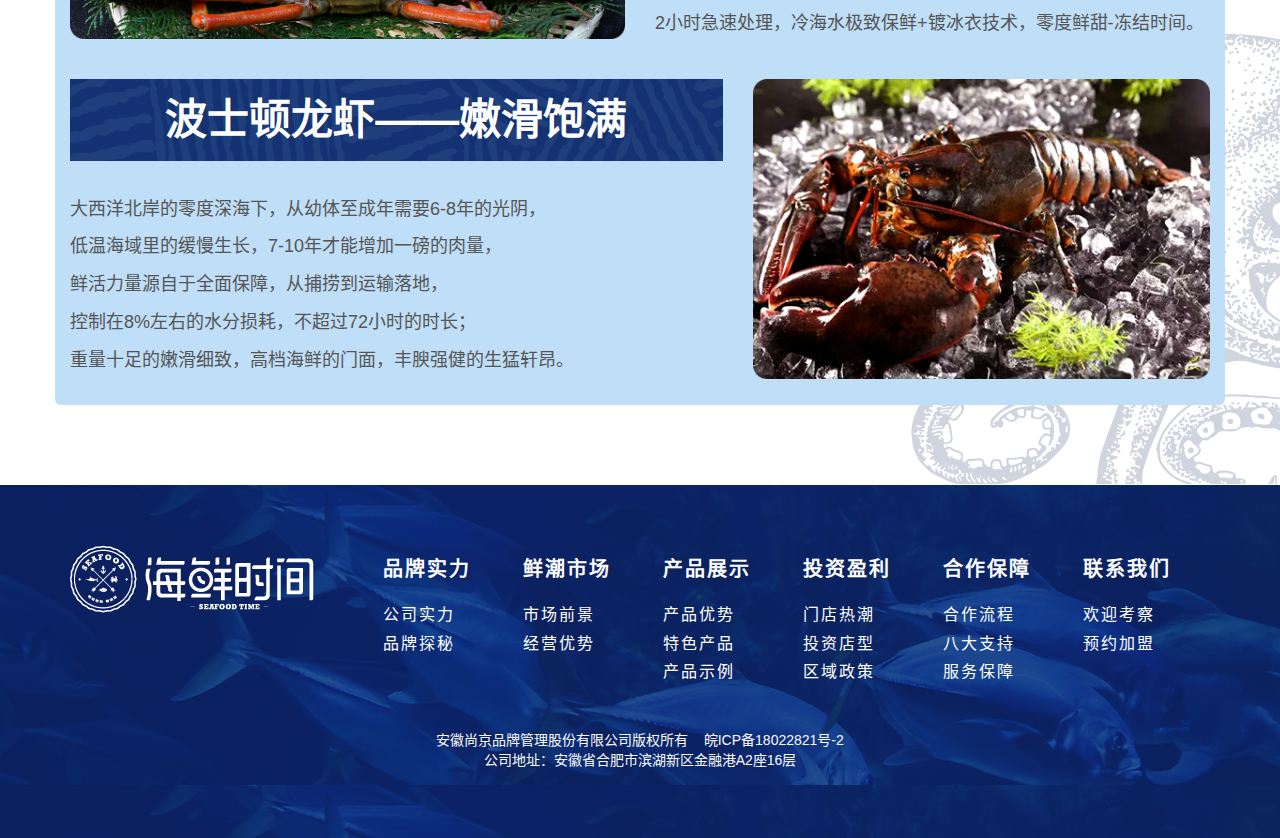
<file: product.html>
<!DOCTYPE html>
<html lang="zh-CN">

<head>
    <meta charset="utf-8" />
    <meta http-equiv="X-UA-Compatible" content="IE=edge" />
    <meta name="viewport" content="width=device-width, initial-scale=1, user-scalable=no" />
    <title>海鲜时间</title>
    <meta name="keywords" content="" />
    <meta name="description" content="" />
    <!-- Set render engine for 360 browser -->
    <meta name="renderer" content="webkit">
    <!-- No Baidu Siteapp-->
    <meta http-equiv="Cache-Control" content="no-siteapp" />
    <link rel="icon" type="image/png" href="img/favicon.ico" />
    <link rel="stylesheet" href="css/bootstrap.min.css" />
    <link rel="stylesheet" href="css/main.css" />
    <link rel="stylesheet" href="css/page.css">
    <script src="js/jquery.min.js"></script>
    <!--[if lt IE 9]>
      <script src="js/html5shiv.min.js"></script>
      <script src="js/respond.min.js"></script>
    <![endif]-->
</head>

<body>
    <!--头部导航部分-->
    <header>
        <nav class="navbar navbar-default navbar-fixed-top nav-zf">
            <div class="container">
                <div class="navbar-header">
                    <button type="button" class="navbar-toggle collapsed" data-toggle="collapse" data-target="#nav_list"
                        aria-expanded="false">
                        <span class="sr-only">切换菜单</span>
                        <span class="icon-bar"></span>
                        <span class="icon-bar"></span>
                        <span class="icon-bar"></span>
                    </button>
                    <a class="navbar-brand" href="index.html">
                        <i class="logo"></i>
                    </a>
                </div>
                <div id="nav_list" class="collapse navbar-collapse">
                    <ul class="nav navbar-nav navbar-topNav">
                        <li class="text-center">
                            <a href="index.html">首页</a>
                        </li>
                        <li class="text-center">
                            <a href="origin.html">品牌实力</a>
                            <ul>
                                <li><a href="origin.html#companyStrength">公司实力</a></li>
                                <li><a href="origin.html#originQuest">品牌探秘</a></li>
                            </ul>
                        </li>
                        <li class="text-center">
                            <a href="market.html">鲜潮市场</a>
                            <ul>
                                <li><a href="market.html#marketProspect">市场前景</a></li>
                                <li><a href="market.html#businessAdvantage">经营优势</a></li>
                            </ul>
                        </li>
                        <li class="active text-center">
                            <a href="product.html">产品展示</a>
                            <ul>
                                <li><a href="product.html#productAdvantage">产品优势</a></li>
                                <li><a href="product.html#featuresProducts">特色产品</a></li>
                                <li><a href="product.html#productExample">产品示例</a></li>
                            </ul>
                        </li>
                        <li class="text-center">
                            <a href="news.html">新闻资讯</a>
                        </li>
                        <li class="text-center">
                            <a href="service.html">投资合作</a>
                            <ul>
                                <li><a href="service.html#investmentProfit">投资盈利</a></li>
                                <li><a href="service.html#cooperativeGuarantee">合作保障</a></li>
                            </ul>
                        </li>
                        <li class="text-center">
                            <a href="contact.html">联系我们</a>
                            <ul>
                                <li><a href="contact.html#investigate">欢迎考察</a></li>
                                <li><a href="contact.html#communicate">在线沟通</a></li>
                            </ul>
                        </li>
                    </ul>
                    <!-- <ul class="nav  navbar-right hidden-sm nav-myRight">
            <li>
              <p class="text-center">加盟电话 ：400-8528-908</p>
            </li>
          </ul> -->
                </div>
            </div>
        </nav>
    </header>

    <!-- banner样式 -->

    <section class="pageBanner">
        <img src="img/productBanner.jpg" alt="product页面banner">
    </section>

    <!-- 副导航页面 -->

    <section class="index-slider" style="border-bottom: 1px solid #e0e0e0;">
        <div class="container">
            <div class="row">
                <div class="col-md-12">
                    <div class="index-slider-left pull-left hidden-xs">
                        <a href="#productAdvantage">
                            <h3>产品优势</h3>
                        </a>
                        <a href="#featuresProducts">
                            <h3>&nbsp;&nbsp;/&nbsp;&nbsp;特色产品</h3>
                        </a>
                        <a href="#productExample">
                            <h3>&nbsp;&nbsp;/&nbsp;&nbsp;产品示例</h3>
                        </a>
                    </div>
                    <div class="index-slider-left hidden-md hidden-lg hidden-sm text-center">
                        <a href="#productAdvantage">
                            <h3>产品优势</h3>
                        </a>
                        <a href="#featuresProducts">
                            <h3>&nbsp;&nbsp;/&nbsp;&nbsp;特色产品</h3>
                        </a>
                        <a href="#productExample">
                            <h3>&nbsp;&nbsp;/&nbsp;&nbsp;产品示例</h3>
                        </a>
                    </div>
                    <p class="pull-right hidden-xs">
                        <i></i>
                        当前位置：<a href="index.html">&nbsp;&nbsp;首页&nbsp;&nbsp;></a><a href="product.html">&nbsp;&nbsp;产品展示&nbsp;&nbsp;</a>
                    </p>
                </div>
            </div>
        </div>
    </section>

    <!-- 产品优势样式 -->

    <section id="productAdvantage">
        <div class="container">
            <div class="row">
                <div class="col-md-12 text-center">
                    <img src="img/productAdvantageTitle.png" alt="产品优势标题">
                </div>
            </div>
        </div>
        <div class="productAdvantagePC hidden-xs">
            <img src="img/productAdvantageContent1.jpg" alt="产品优势内容">
            <img src="img/productAdvantageContent2.jpg" alt="产品优势内容">
            <img src="img/productAdvantageContent3.jpg" alt="产品优势内容">
        </div>
        <div class="productAdvantagePhone hidden-lg hidden-md hidden-sm">
            <img src="img/productAdvantageContentPhone.jpg" alt="产品优势手机兼容">
        </div>
    </section>

    <!-- 特色产品样式 -->

    <section id="featuresProducts">
        <div class="container">
            <div class="row">
                <div class="col-md-12 text-center">
                    <img src="img/featureProductTitle.png" alt="特色产品标题">
                </div>
            </div>
            <div class="row">
                <div class="col-md-12 text-center">
                    <h5>煎烤蒸涮——随心定制 美味新生</h5>
                </div>
            </div>
            <div class="row">
                <div class="col-md-6">
                    <img src="img/featureProductContent1.png" alt="特色菜品内容">
                </div>
                <div class="col-md-6 text-right">
                    <img src="img/featureProductContent2.png" alt="特色菜品内容">
                </div>
            </div>
            <div class="row">
                <div class="col-md-6">
                    <img src="img/featureProductContent3.png" alt="特色菜品内容">
                </div>
                <div class="col-md-6 text-right">
                    <img src="img/featureProductContent4.png" alt="特色菜品内容">
                </div>
            </div>
        </div>
    </section>
    <!-- 产品示例样式 -->

    <section id="productExample">
        <div class="container">
            <div class="row">
                <div class="col-md-12 text-center">
                    <img src="img/productExampleTitle.png" alt="产品示例标题">
                </div>
            </div>
            <div class="row">
                <div class="col-md-8">
                    <h4>三文鱼——半是清澈 半属蔚蓝</h4>
                    <span>3年，马拉斯皮拉冰冷水域中的游动成长，丰腴脂肪中，有数十种独特微量元素的丰富营养；</span>
                    <span>3年，徜徉在北冰洋与北太平洋间的极致澄蓝，更广阔的天地，铸就紧密鲜美的Q弹强劲；</span>
                    <span>48小时，从捕捞装箱到抵达上海，定制航班全程低温，冷链运输，新鲜，更有保证；</span>
                    <span>5分钟，刺身师效率料理，感受每一个细胞的自由跃动，亲吻大洋彼岸的海风微咸。</span>
                </div>
                <div class="col-md-4">
                    <img src="img/productExampleContent1.png" alt="产品示例内容图片">
                </div>

                <!------------------------------ pc部分 ------------------------------>
                <div class="col-md-6 hidden-xs">
                    <img src="img/productExampleContent2.png" alt="产品示例内容图片">
                </div>
                <div class="col-md-6">
                    <h4>雪蟹——游戈鲜活</h4>
                    <span>加拿大东南，大西洋彼岸，浮冰与海雾环绕着的圣劳伦斯湾，</span>
                    <span>零下20℃的水温在逆时针洋流的运动中，给予雪蟹最为纯净的滋养；</span>
                    <span>每百克90kcal，18.5g低热高蛋,28%蟹肉出成率诠释高档精致餐饮，</span>
                    <span>2小时急速处理，冷海水极致保鲜+镀冰衣技术，零度鲜甜-冻结时间。</span>
                </div>
                <!----------------------------   手机端   ------------------------------>
                <div class="col-md-6 hidden-md hidden-lg hidden-sm">
                        <img src="img/productExampleContent2.png" alt="产品示例内容图片">
                    </div>
                <div class="col-md-7">
                    <h4>波士顿龙虾——嫩滑饱满</h4>
                    <span>大西洋北岸的零度深海下，从幼体至成年需要6-8年的光阴，</span>
                    <span>低温海域里的缓慢生长，7-10年才能增加一磅的肉量，</span>
                    <span>鲜活力量源自于全面保障，从捕捞到运输落地，</span>
                    <span>控制在8%左右的水分损耗，不超过72小时的时长；</span>
                    <span>重量十足的嫩滑细致，高档海鲜的门面，丰腴强健的生猛轩昂。</span>
                </div>
                <div class="col-md-5">
                    <img src="img/productExampleContent3.png" alt="产品示例内容图片">
                </div>
            </div>
        </div>
    </section>

    <!-- vue.js -->
    <div id="footer-zf">

        <!--底部内容-->
        <footer-copy></footer-copy>

        <!--底部悬浮-->
        <float-bot></float-bot>

    </div>
    <script src="js/bootstrap.min.js"></script>
    <script src="js/2.2.2Vue.min.js"></script>
    <script src="js/zf-vue.js"></script>
    <script src="js/main.js"></script>
</body>

</html>
</file>
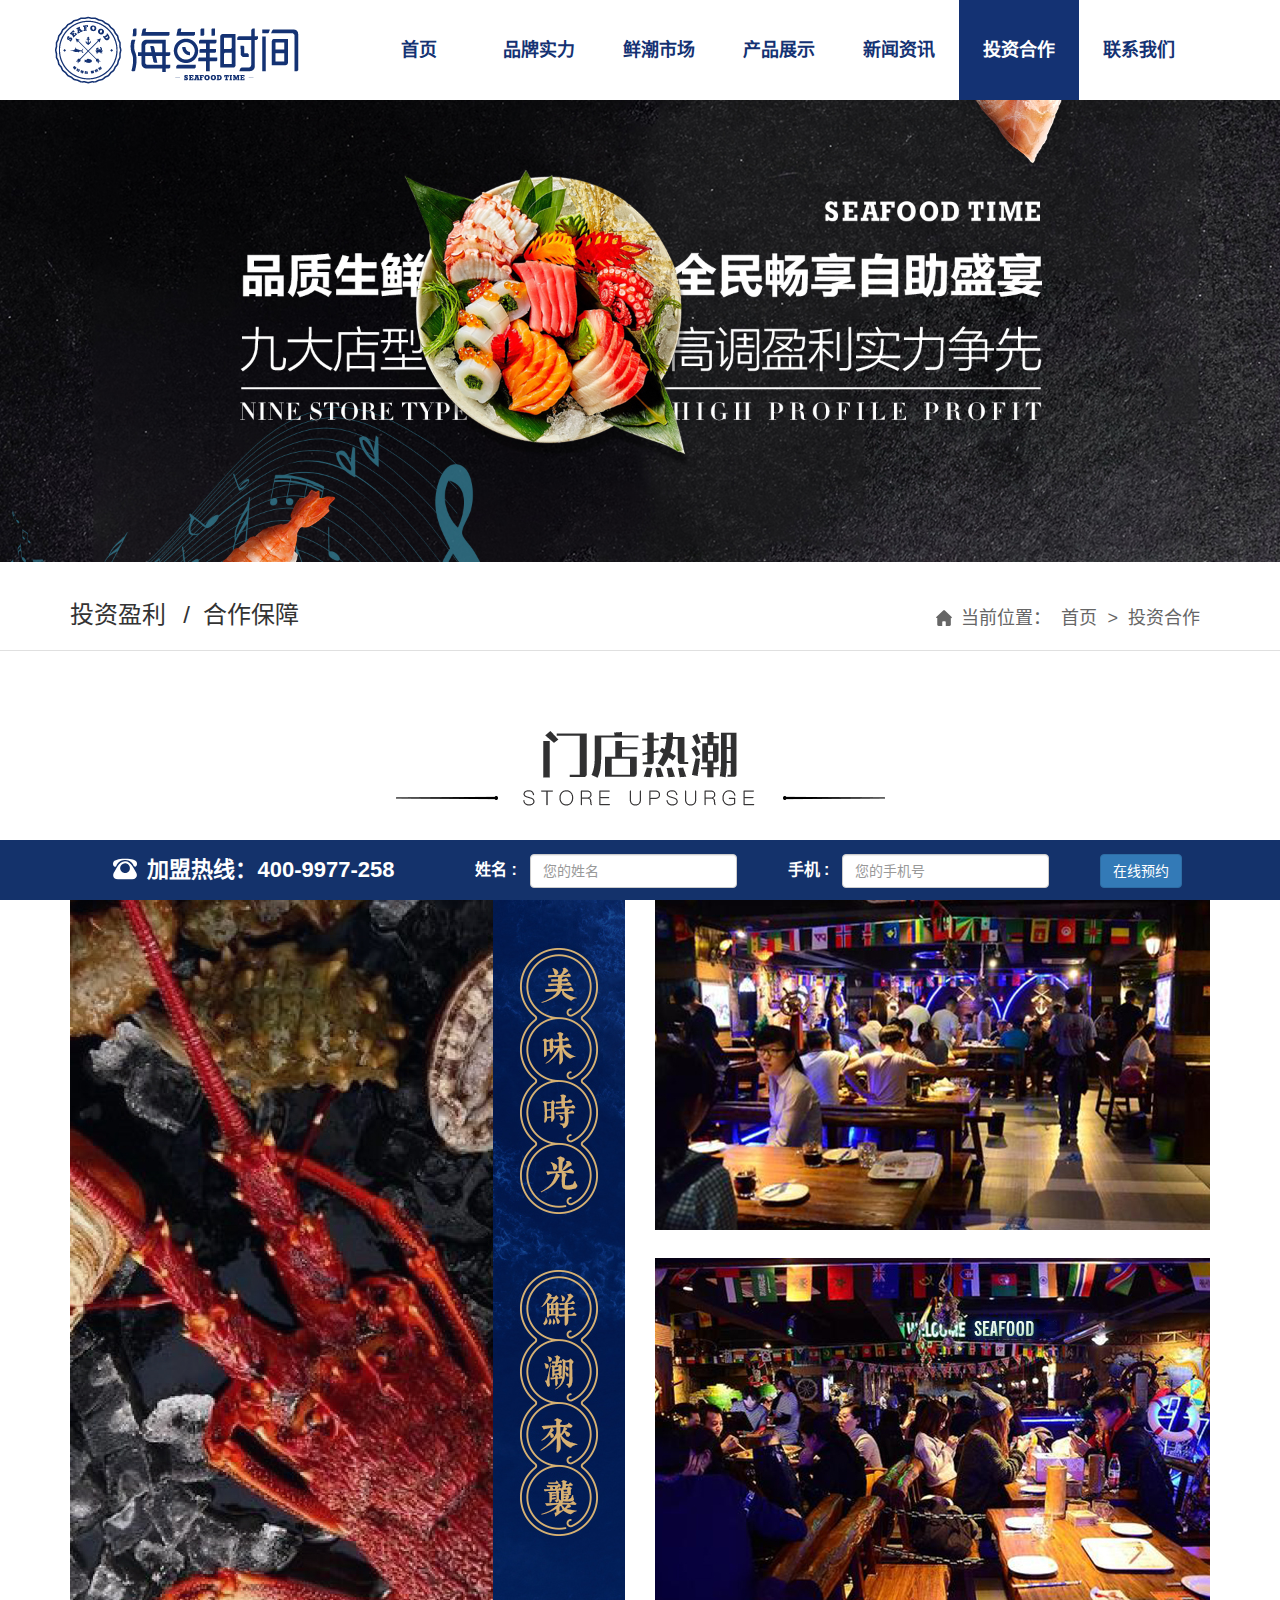
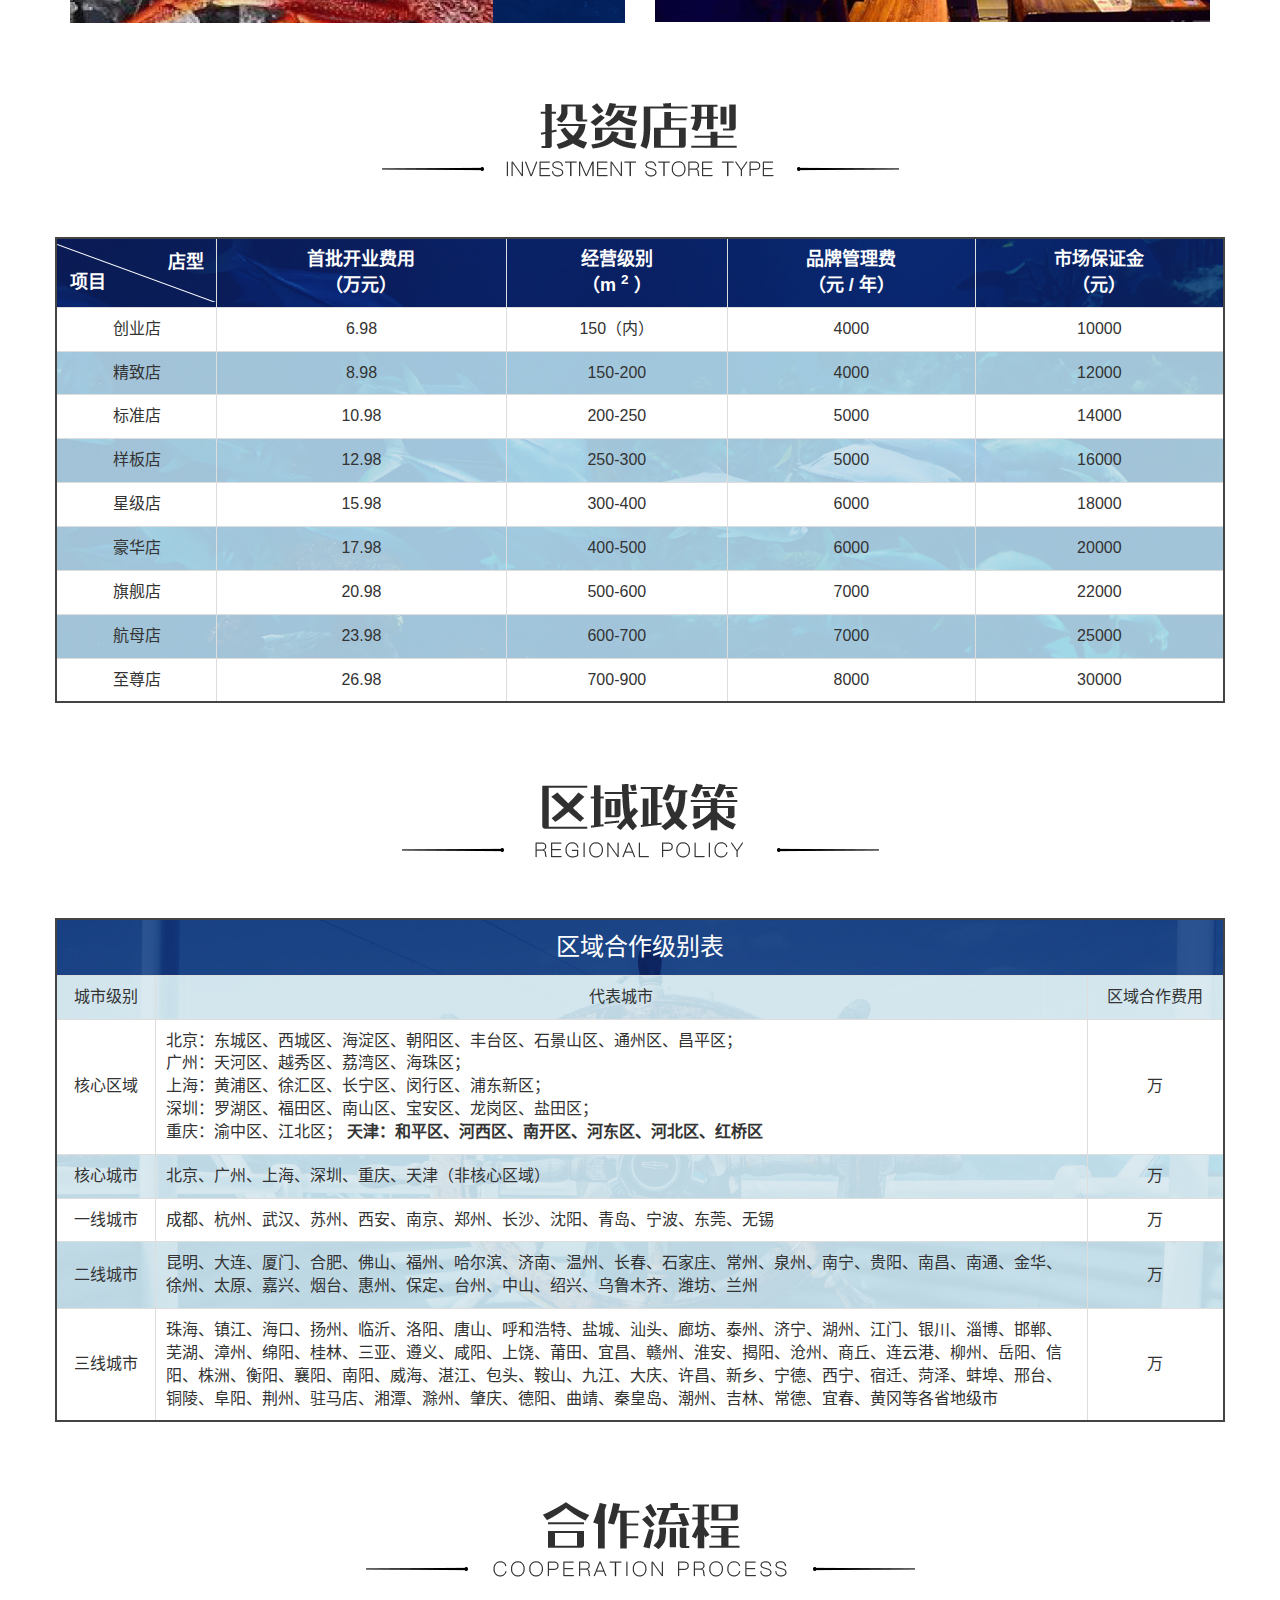
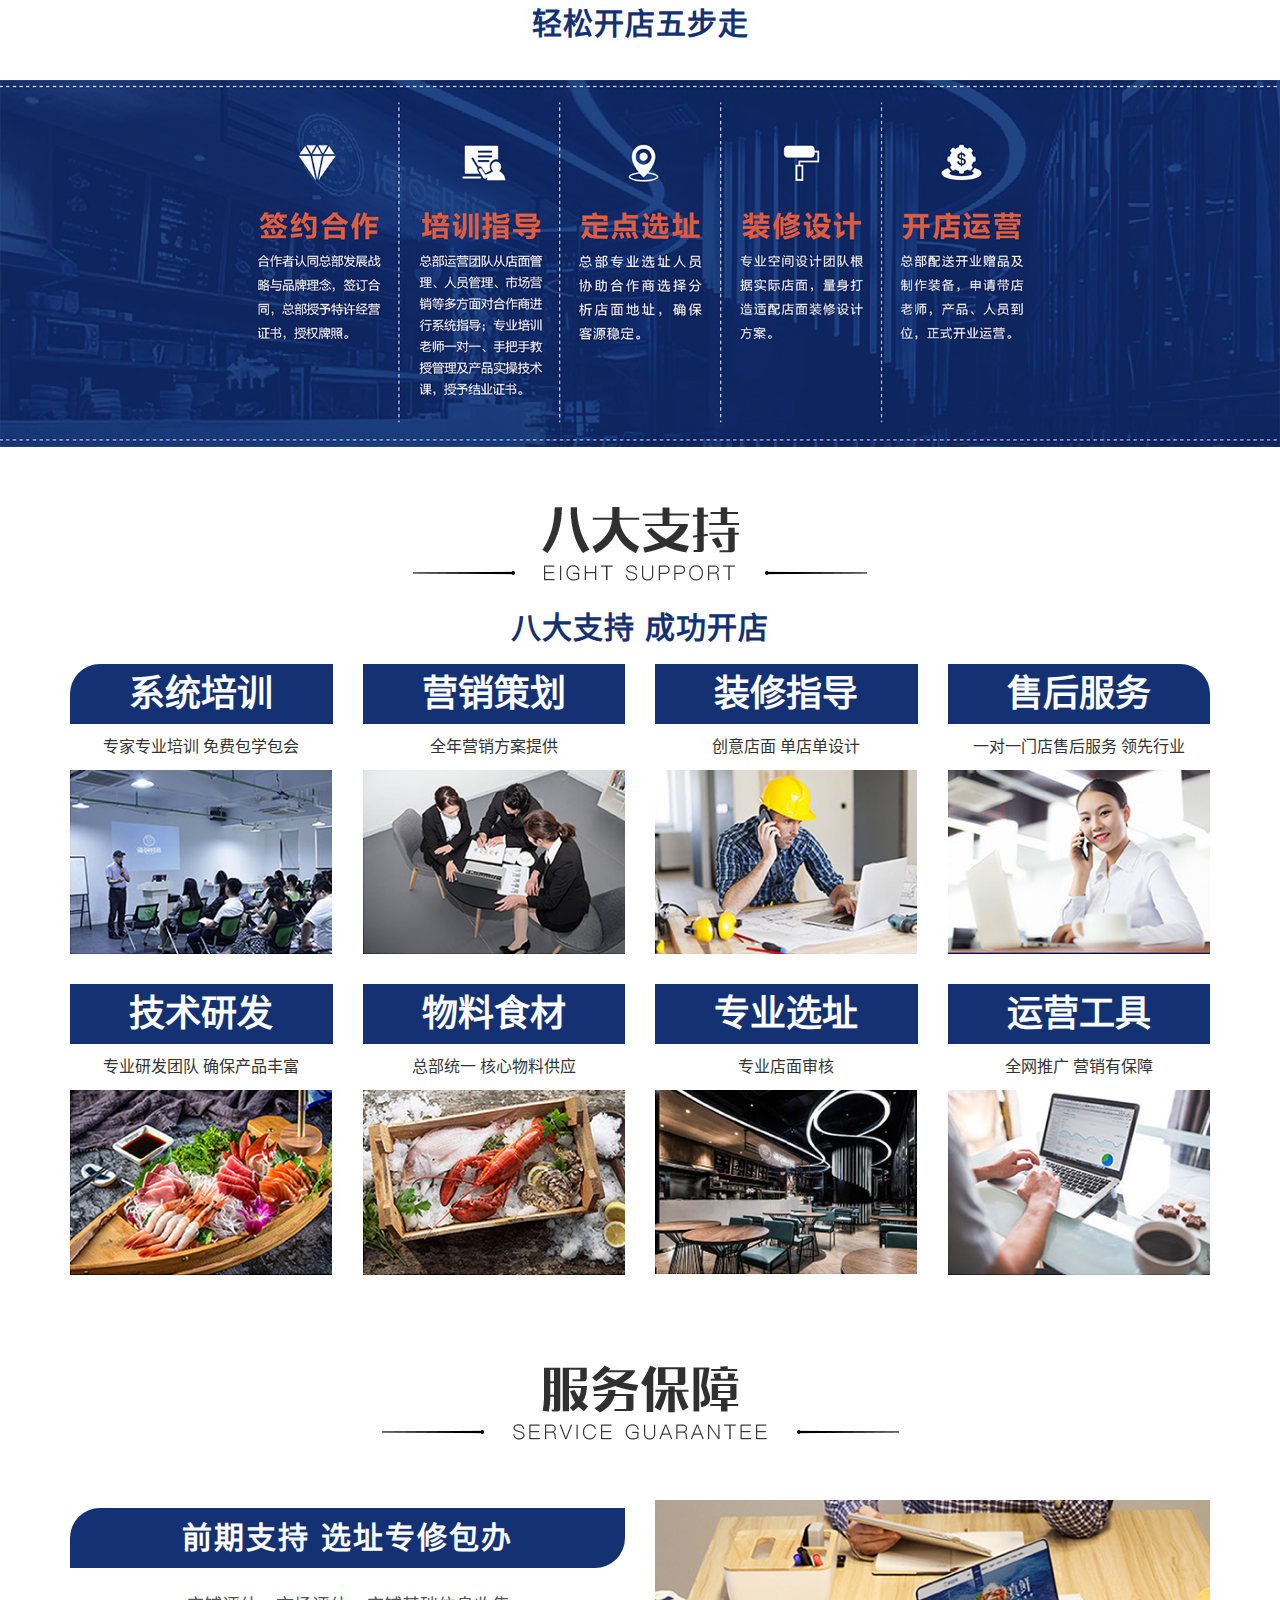
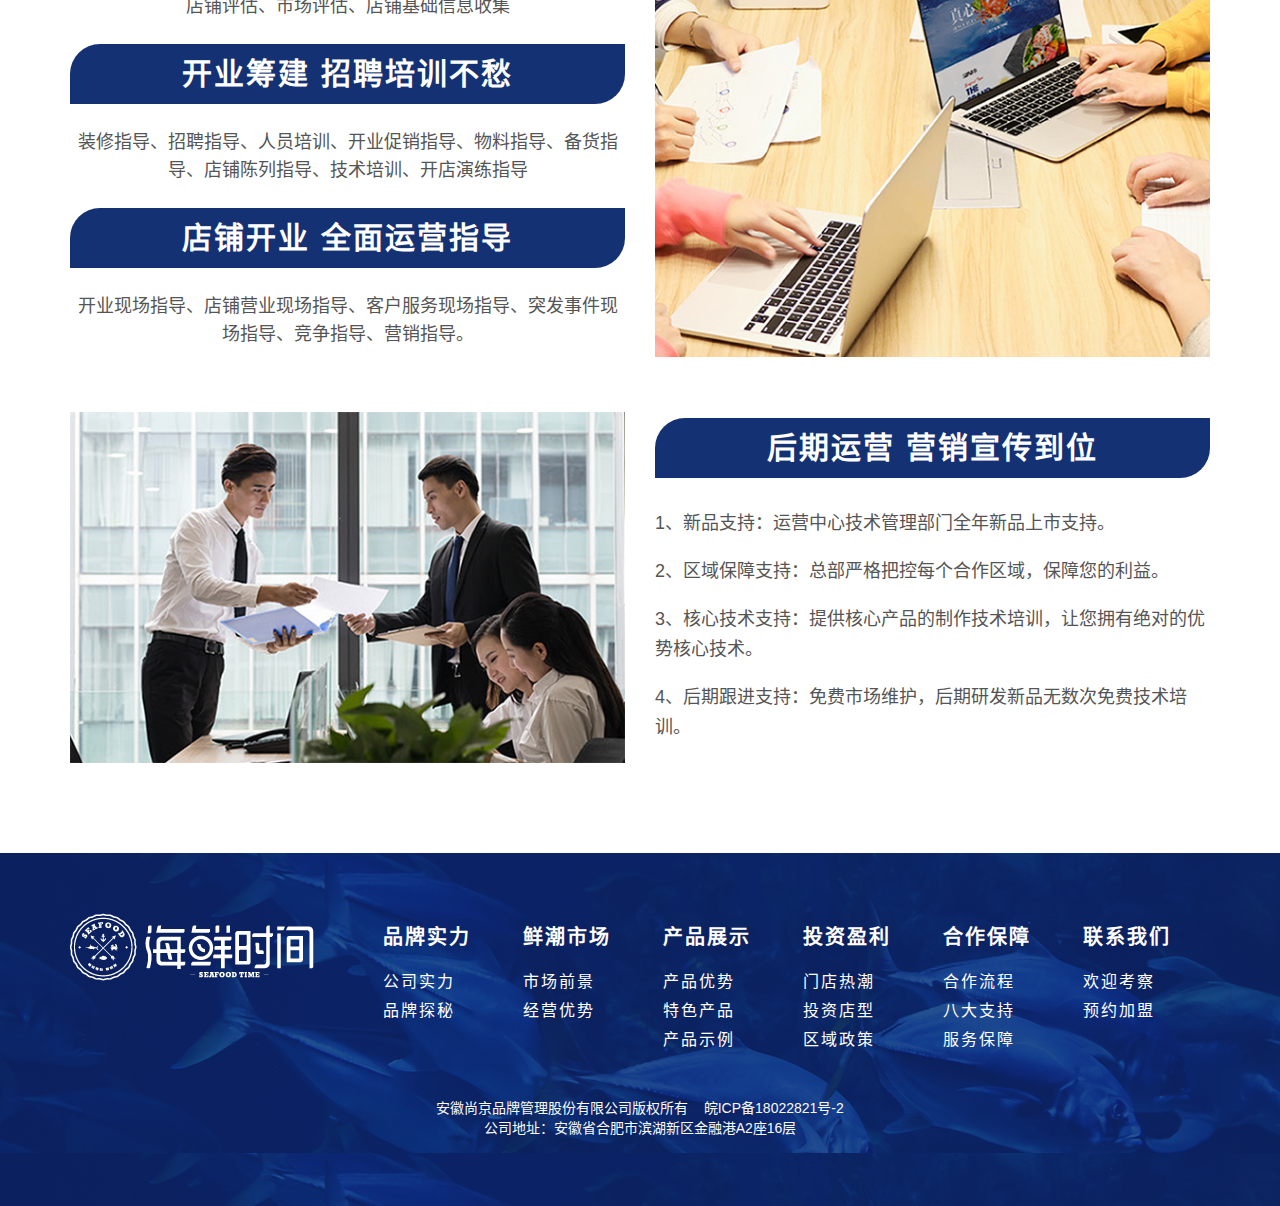
<file: service.html>
<!DOCTYPE html>
<html lang="zh-CN">

<head>
    <meta charset="utf-8" />
    <meta http-equiv="X-UA-Compatible" content="IE=edge" />
    <meta name="viewport" content="width=device-width, initial-scale=1, user-scalable=no" />
    <title>海鲜时间</title>
    <meta name="keywords" content="" />
    <meta name="description" content="" />
    <!-- Set render engine for 360 browser -->
    <meta name="renderer" content="webkit">
    <!-- No Baidu Siteapp-->
    <meta http-equiv="Cache-Control" content="no-siteapp" />
    <link rel="icon" type="image/png" href="img/favicon.ico" />
    <link rel="stylesheet" href="css/bootstrap.min.css" />
    <link rel="stylesheet" href="css/main.css" />
    <link rel="stylesheet" href="css/page.css">
    <script src="js/jquery.min.js"></script>
    <!--[if lt IE 9]>
      <script src="js/html5shiv.min.js"></script>
      <script src="js/respond.min.js"></script>
    <![endif]-->
</head>

<body>
    <!--头部导航部分-->
    <header>
        <nav class="navbar navbar-default navbar-fixed-top nav-zf">
            <div class="container">
                <div class="navbar-header">
                    <button type="button" class="navbar-toggle collapsed" data-toggle="collapse" data-target="#nav_list"
                        aria-expanded="false">
                        <span class="sr-only">切换菜单</span>
                        <span class="icon-bar"></span>
                        <span class="icon-bar"></span>
                        <span class="icon-bar"></span>
                    </button>
                    <a class="navbar-brand" href="index.html">
                        <i class="logo"></i>
                    </a>
                </div>
                <div id="nav_list" class="collapse navbar-collapse">
                    <ul class="nav navbar-nav navbar-topNav">
                        <li class="text-center">
                            <a href="index.html">首页</a>
                        </li>
                        <li class="text-center">
                            <a href="origin.html">品牌实力</a>
                            <ul>
                                <li><a href="origin.html#companyStrength">公司实力</a></li>
                                <li><a href="origin.html#originQuest">品牌探秘</a></li>
                            </ul>
                        </li>
                        <li class="text-center">
                            <a href="market.html">鲜潮市场</a>
                            <ul>
                                <li><a href="market.html#marketProspect">市场前景</a></li>
                                <li><a href="market.html#businessAdvantage">经营优势</a></li>
                            </ul>
                        </li>
                        <li class="text-center">
                            <a href="product.html">产品展示</a>
                            <ul>
                                <li><a href="product.html#productAdvantage">产品优势</a></li>
                                <li><a href="product.html#featuresProducts">特色产品</a></li>
                                <li><a href="product.html#productExample">产品示例</a></li>
                            </ul>
                        </li>
                        <li class="text-center">
                            <a href="news.html">新闻资讯</a>
                        </li>
                        <li class="active text-center">
                            <a href="service.html">投资合作</a>
                            <ul>
                                <li><a href="service.html#investmentProfit">投资盈利</a></li>
                                <li><a href="service.html#cooperativeGuarantee">合作保障</a></li>
                            </ul>
                        </li>
                        <li class="text-center">
                            <a href="contact.html">联系我们</a>
                            <ul>
                                <li><a href="contact.html#investigate">欢迎考察</a></li>
                                <li><a href="contact.html#communicate">在线沟通</a></li>
                            </ul>
                        </li>
                    </ul>
                    <!-- <ul class="nav  navbar-right hidden-sm nav-myRight">
            <li>
              <p class="text-center">加盟电话 ：400-8528-908</p>
            </li>
          </ul> -->
                </div>
            </div>
        </nav>
    </header>

    <!-- banner样式 -->

    <section class="pageBanner">
        <img src="img/serviceBanner.jpg" alt="service页面banner">
    </section>

    <!-- 副导航页面 -->

    <section class="index-slider" style="border-bottom: 1px solid #e0e0e0;">
        <div class="container">
            <div class="row">
                <div class="col-md-12">
                    <div class="index-slider-left pull-left hidden-xs">
                        <a href="#investmentProfit">
                            <h3>投资盈利</h3>
                        </a>
                        <a href="#cooperativeGuarantee">
                            <h3>&nbsp;&nbsp;/&nbsp;&nbsp;合作保障</h3>
                        </a>
                    </div>
                    <div class="index-slider-left hidden-md hidden-lg hidden-sm text-center">
                        <a href="#investmentProfit">
                            <h3>投资盈利</h3>
                        </a>
                        <a href="#cooperativeGuarantee">
                            <h3>&nbsp;&nbsp;/&nbsp;&nbsp;合作保障</h3>
                        </a>
                    </div>
                    <p class="pull-right hidden-xs">
                        <i></i>
                        当前位置：<a href="index.html">&nbsp;&nbsp;首页&nbsp;&nbsp;></a><a
                            href="service.html">&nbsp;&nbsp;投资合作&nbsp;&nbsp;</a>
                    </p>
                </div>
            </div>
        </div>
    </section>

    <!-- 投资盈利 -->

    <section id="investmentProfit">
        <div class="container">
            <div class="row" id="investmentProfitTop">
                <div class="col-md-12 text-center">
                    <img src="img/investmentProfitTitle1.png" alt="投资盈利标题1">
                </div>
            </div>
            <div class="row">
                <div class="col-md-6">
                    <img src="img/investmentProfitContent1.jpg" alt="投资盈利内容">
                </div>
                <div class="col-md-6">
                    <img src="img/investmentProfitContent2.jpg" alt="投资盈利内容">
                    <img src="img/investmentProfitContent3.jpg" alt="投资盈利内容">
                </div>
            </div>
            <div class="row" id="investmentProfitCon">
                <div class="col-md-12 text-center">
                    <img src="img/investmentProfitTitle2.png" alt="投资盈利标题2">
                </div>
            </div>
            <div class="row investmentStoreList">
                <div class="table-responsive">
                    <table class="table table-bordered">
                        <thead>
                            <tr>
                                <th class="aloneStyle">
                                    <b>店型</b>
                                    <i>项目</i>
                                </th>
                                <th>首批开业费用 <br> （万元）</th>
                                <th>经营级别 <br> （m <sup>2</sup> ）</th>
                                <th>品牌管理费 <br> （元 / 年）</th>
                                <th>市场保证金 <br> （元） </th>
                            </tr>
                        </thead>
                        <tbody>
                            <tr>
                                <td>创业店</td>
                                <td>6.98</td>
                                <td>150（内）</td>
                                <td>4000</td>
                                <td>10000</td>
                            </tr>
                            <tr>
                                <td>精致店</td>
                                <td>8.98</td>
                                <td>150-200</td>
                                <td>4000</td>
                                <td>12000</td>
                            </tr>
                            <tr>
                                <td>标准店</td>
                                <td>10.98</td>
                                <td>200-250</td>
                                <td>5000</td>
                                <td>14000</td>
                            </tr>
                            <tr>
                                <td>样板店</td>
                                <td>12.98</td>
                                <td>250-300</td>
                                <td>5000</td>
                                <td>16000</td>
                            </tr>
                            <tr>
                                <td>星级店</td>
                                <td>15.98</td>
                                <td>300-400</td>
                                <td>6000</td>
                                <td>18000</td>
                            </tr>
                            <tr>
                                <td>豪华店</td>
                                <td>17.98</td>
                                <td>400-500</td>
                                <td>6000</td>
                                <td>20000</td>
                            </tr>
                            <tr>
                                <td>旗舰店</td>
                                <td>20.98</td>
                                <td>500-600</td>
                                <td>7000</td>
                                <td>22000</td>
                            </tr>
                            <tr>
                                <td>航母店</td>
                                <td>23.98</td>
                                <td>600-700</td>
                                <td>7000</td>
                                <td>25000</td>
                            </tr>
                            <tr>
                                <td>至尊店</td>
                                <td>26.98</td>
                                <td>700-900</td>
                                <td>8000</td>
                                <td>30000</td>
                            </tr>
                        </tbody>
                    </table>
                </div>
            </div>
            <div class="row" id="investmentProfitBot">
                <div class="col-md-12 text-center"><img src="img/investmentProfitTitle3.png" alt="投资盈利标题3"></div>
            </div>
            <div class="row regionalPolicy">
                <div class="table-responsive">
                    <table class="table table-bordered">
                        <thead>
                            <tr>
                                <th colspan="3">区域合作级别表</th>
                            </tr>
                        </thead>
                        <tbody>
                            <tr>
                                <td>城市级别</td>
                                <td>代表城市</td>
                                <td>区域合作费用</td>
                            </tr>
                            <tr>
                                <td>核心区域</td>
                                <td style="text-align:left;">北京：东城区、西城区、海淀区、朝阳区、丰台区、石景山区、通州区、昌平区；<br>
                                    广州：天河区、越秀区、荔湾区、海珠区；<br>
                                    上海：黄浦区、徐汇区、长宁区、闵行区、浦东新区；<br>
                                    深圳：罗湖区、福田区、南山区、宝安区、龙岗区、盐田区；<br>
                                    重庆：渝中区、江北区；<b>
                                    天津：和平区、河西区、南开区、河东区、河北区、红桥区</td>
                                <td>万</td>
                            </tr>
                            <tr>
                                <td>核心城市</td>
                                <td style="text-align:left;">北京、广州、上海、深圳、重庆、天津（非核心区域）</td>
                                <td>万</td>
                            </tr>
                            <tr>
                                <td>一线城市</td>
                                <td style="text-align:left;">成都、杭州、武汉、苏州、西安、南京、郑州、长沙、沈阳、青岛、宁波、东莞、无锡</td>
                                <td>万</td>
                            </tr>
                            <tr>
                                <td>二线城市</td>
                                <td style="text-align:left;">
                                    昆明、大连、厦门、合肥、佛山、福州、哈尔滨、济南、温州、长春、石家庄、常州、泉州、南宁、贵阳、南昌、南通、金华、徐州、太原、嘉兴、烟台、惠州、保定、台州、中山、绍兴、乌鲁木齐、潍坊、兰州
                                </td>
                                <td>万</td>
                            </tr>
                            <tr>
                                <td>三线城市</td>
                                <td style="text-align:left;">
                                    珠海、镇江、海口、扬州、临沂、洛阳、唐山、呼和浩特、盐城、汕头、廊坊、泰州、济宁、湖州、江门、银川、淄博、邯郸、芜湖、漳州、绵阳、桂林、三亚、遵义、咸阳、上饶、莆田、宜昌、赣州、淮安、揭阳、沧州、商丘、连云港、柳州、岳阳、信阳、株洲、衡阳、襄阳、南阳、威海、湛江、包头、鞍山、九江、大庆、许昌、新乡、宁德、西宁、宿迁、菏泽、蚌埠、邢台、铜陵、阜阳、荆州、驻马店、湘潭、滁州、肇庆、德阳、曲靖、秦皇岛、潮州、吉林、常德、宜春、黄冈等各省地级市
                                </td>
                                <td>万</td>
                            </tr>
                        </tbody>
                    </table>
                </div>
            </div>

        </div>

    </section>

    <!-- 保障合作 -->
    <section id="cooperativeGuarantee">
        <div class="container" id="cooperativeGuaranteeTop">
            <div class="row">
                <div class="col-md-12 text-center">
                    <img src="img/cooperativeGuaranteeTiTle1.png" alt="合作保障标题1">
                    <h4>轻松开店五步走</h4>
                </div>
            </div>
        </div>
        <img src="img/cooperativeGuaranteePart1.jpg" alt="合作保障1" class="hidden-xs">
        <!-- 手机适配 -->
        <img src="img/cooperativeGuaranteePart1Phone.jpg" alt="手机端" class="hidden-lg hidden-md hidden-sm">
        <div class="container" id="cooperativeGuaranteeCon">
            <div class="row">
                <div class="col-md-12 text-center">
                    <img src="img/cooperativeGuaranteeTitle2.png" alt="合作保障标题2">
                    <h4>八大支持 成功开店</h4>
                </div>      
            </div>
            <div class="row">
                <div class="col-md-3 text-center">
                    <h5>系统培训</h5>
                    <p>专家专业培训 免费包学包会</p>
                    <img src="img/cooperativeGuaranteePart2Pic1.jpg" alt="合作保障2内容图">
                </div>
                <div class="col-md-3 text-center">
                    <h5>营销策划</h5>
                    <p>全年营销方案提供</p>
                    <img src="img/cooperativeGuaranteePart2Pic2.jpg" alt="合作保障2内容图">
                </div>
                <div class="col-md-3 text-center">
                    <h5>装修指导</h5>
                    <p>创意店面 单店单设计</p>
                    <img src="img/cooperativeGuaranteePart2Pic3.jpg" alt="合作保障2内容图">
                </div>
                <div class="col-md-3 text-center">
                    <h5>售后服务</h5>
                    <p>一对一门店售后服务 领先行业</p>
                    <img src="img/cooperativeGuaranteePart2Pic4.jpg" alt="合作保障2内容图">
                </div>
            </div>
            <div class="row">
                <div class="col-md-3 text-center">
                    <h5>技术研发</h5>
                    <p>专业研发团队 确保产品丰富</p>
                    <img src="img/cooperativeGuaranteePart2Pic5.jpg" alt="合作保障2内容图">
                </div>
                <div class="col-md-3 text-center">
                    <h5>物料食材</h5>
                    <p>总部统一 核心物料供应</p>
                    <img src="img/cooperativeGuaranteePart2Pic6.jpg" alt="合作保障2内容图">
                </div>
                <div class="col-md-3 text-center">
                    <h5>专业选址</h5>
                    <p>专业店面审核</p>
                    <img src="img/cooperativeGuaranteePart2Pic7.jpg" alt="合作保障2内容图">
                </div>
                <div class="col-md-3 text-center">
                    <h5>运营工具</h5>
                    <p>全网推广 营销有保障</p>
                    <img src="img/cooperativeGuaranteePart2Pic8.jpg" alt="合作保障2内容图">
                </div>
            </div>
        </div>
        <div class="container" id="cooperativeGuaranteeBot">
            <div class="row">
                <div class="col-md-12 text-center">
                    <img src="img/cooperativeGuaranteeTitle3.png" alt="合作保障标题3">
                </div>
            </div>
            <div class="row">
                <div class="col-md-6 cooperativeGuaranteePic3Con1">
                    <h6>前期支持 选址专修包办</h6>
                    <b>店铺评估、市场评估、店铺基础信息收集</b>
                    <h6>开业筹建 招聘培训不愁</h6>
                    <b>装修指导、招聘指导、人员培训、开业促销指导、物料指导、备货指导、店铺陈列指导、技术培训、开店演练指导</b>
                    <h6>店铺开业 全面运营指导</h6>
                    <b>开业现场指导、店铺营业现场指导、客户服务现场指导、突发事件现场指导、竞争指导、营销指导。</b>
                </div>
                <div class="col-md-6 hidden-xs">
                    <img src="img/cooperativeGuaranteePic3Con1.jpg" alt="合作保障3内容">
                </div>
            </div>
            <div class="row">
                
                <div class="col-md-6 hidden-xs">
                    <img src="img/cooperativeGuaranteePic3Con2.jpg" alt="合作保障3内容">
                </div>
                <div class="col-md-6 cooperativeGuaranteePic3Con2">
                    <h6>后期运营 营销宣传到位</h6>
                    <b style="text-align:left;">1、新品支持：运营中心技术管理部门全年新品上市支持。</b>
                    <b style="text-align:left;">2、区域保障支持：总部严格把控每个合作区域，保障您的利益。</b>
                    <b style="text-align:left;">3、核心技术支持：提供核心产品的制作技术培训，让您拥有绝对的优势核心技术。</b>
                    <b style="text-align:left;">4、后期跟进支持：免费市场维护，后期研发新品无数次免费技术培训。
                    </b>
                   
                </div>
            </div>
        </div>
    </section>
    <!-- vue.js -->
    <div id="footer-zf">

        <!--底部内容-->
        <footer-copy></footer-copy>

        <!--底部悬浮-->
        <float-bot></float-bot>

    </div>
    <script src="js/bootstrap.min.js"></script>
    <script src="js/2.2.2Vue.min.js"></script>
    <script src="js/zf-vue.js"></script>
    <script src="js/main.js"></script>
</body>

</html>
</file>
<file: css/main.css>
/*样式清除*/
* {
  list-style: none;
}
body {
  font-size: 14px;
  font-family: "Microsoft YaHei", sans-serif;
  color: #333;
}
a {
  text-decoration: none;
  color: #333;
}
a:hover {
  text-decoration: none;
  color: #333;
}

/* 公共样式 */

/*头部导航样式*/
header .nav-zf {
  height: 100px;
  border-color: transparent;
  background-color: #fff;
  opacity: 1;
}

#nav_list ul li a {
  line-height: 70px;
  font-size: 18px;
  font-weight: 700;
  display: block;
  width: 120px;
  transition: all 1s;
  color: #143273;
}
#nav_list ul li.active a {
  color: #fff;
}
#nav_list .nav-myRight li a {
  line-height: 100px;
  font-size: 18px;
  font-weight: 700;
  display: block;
  width: 230px;
  padding: 0;
  text-align: right;
}
header .nav-zf .navbar-header > a {
  display: block;
  padding: 0;
  height: 80px;
}

header .nav-zf .navbar-header > a > i {
  width: 244px;
  height: 68px;
  background-image: url(../img/logo.png);
  background-position: center center;
  display: block;
  background-repeat: no-repeat;
  margin-top: 16px;
  margin-right: 60px;
}

.nav-myRight li {
  height: 70px;
  width: 200px;
  background-position: center center;
  background-repeat: no-repeat;
}
.nav-myRight li > p {
  font-size: 16px;
  line-height: 80px;
  color: #143273;
  font-weight: 700;
  margin-bottom: 0;
  margin: 0;
}
.navbar-default .navbar-nav > .active > a,
.navbar-default .navbar-nav > .active > a:focus,
.navbar-default .navbar-nav > .active > a:hover {
  color: #fff;
  background-color: #143273;
}
/* .navbar-default .navbar-nav > .active > a +ul,
.navbar-default .navbar-nav > .active > a:focus +ul,
.navbar-default .navbar-nav > .active > a:hover +ul {
display:none;
} */
.navbar-default .navbar-nav > li > a:focus,
.navbar-default .navbar-nav > li > a:hover {
  color: #000;
  background-color: transparent;
}

/* 导航栏、banner手机端适配 */

@media (max-width: 768px) {
  .navbar-default .navbar-collapse,
  .navbar-default .navbar-form {
    border-color: transparent;
  }
  .nav-zf > .container {
    background-color: #fff;
    opacity: 0.8;
  }
  .navbar-toggle {
    padding: 14px 13px;
    margin-top: 24px;
    margin-right: 21px;
    border-radius: 6px;
  }
  .navbar-toggle .icon-bar + .icon-bar {
    margin-top: 6px;
  }
  .navbar-toggle .icon-bar {
    width: 30px;
  }
  #main_ad {
    margin-top: 80px;
  }
  #nav_list ul li a {
    line-height: 26px;
    font-size: 18px;
    width: 100%;
  }
  .navbar-fixed-bottom .navbar-collapse,
  .navbar-fixed-top .navbar-collapse {
    max-height: 490px;
  }
  .nav-myRight li {
    width: 100%;
  }
}

/* 鼠标悬停 */

#nav_list ul > li {
  position: relative;
}
#nav_list ul > li > ul {
  position: absolute;
  padding: 0;
  display: none;
  transition: all 1s;
  /* border: 2px solid #143273; */
  /* box-shadow: 0px 2px 4px #bcb5ca; */
}
#nav_list ul > li > ul > li > a {
  background: #fff;
  color: #143273;
  line-height: 58px;
  transition: all 1s;
  /* border-bottom: 1px solid #3f51b5; */
}
#nav_list ul > li:hover > a + ul {
  display: block;
}
#nav_list ul > li.active:hover > a + ul {
  display: none;
}
#nav_list ul > li:hover > a + ul li a:hover {
  background: #143273;
  color: #fff;
}
#nav_list ul > li > ul > li:last-child a {
  border-color: transparent;
}

/* banner(swiper)样式 */

.banner {
  margin-top: 100px;
}
.banner .swiper-container {
  width: 100%;
}
/******************** banner1所有类型 ****************/
.banner .swiper-container .swiper-wrapper .bannerBgPic1 {
  width: 100%;
  background: url(../img/banner1.jpg) top right no-repeat;
  height: 800px;
  position: relative;
}
.banner .animatecontainer1 {
  position: absolute;
  right: 18.5%;
  top: 22.5%;
  height: 410px;
}
.banner .animatecontainer1 > div.ani {
  background: url(../img/bannerBgPic1part.png) no-repeat;
  width: 593px;
}
.banner .swiper-container .swiper-wrapper .bannerBgPic1 .bannerBgPic1Part1 {
  height: 71px;
  background-position: center 0;
}
.banner .swiper-container .swiper-wrapper .bannerBgPic1 .bannerBgPic1Part2 {
  height: 70px;
  background-position: center -116px;
  margin-top: 45px;
}
.banner .swiper-container .swiper-wrapper .bannerBgPic1 .bannerBgPic1Part3 {
  height: 25px;
  background-position: center -225px;
  margin-top: 39px;
}
.banner .swiper-container .swiper-wrapper .bannerBgPic1 .bannerBgPic1Part4 {
  height: 50px;
  background-position: center -263px;
  margin-top: 13px;
}
.banner .swiper-container .swiper-wrapper .bannerBgPic1 .bannerBgPic1Part5 {
  height: 20px;
  background-position: center -391px;
  margin-top: 77px;
}
.banner .swiper-pagination-bullet {
  background: #fff;
}
/******************** banner2所有类型 ****************/
.banner .swiper-container .swiper-wrapper .bannerBgPic2 {
  width: 100%;
  background: url(../img/banner2.jpg) center center no-repeat;
  height: 800px;
  position: relative;
}
.banner .animatecontainer2 {
  position: absolute;
  left: 46%;
  top: 22.5%;
  height: 410px;
  margin-left: -204px;
}
.banner .animatecontainer2 > div.ani {
  background: url(../img/bannerBgPic2part.png) no-repeat;
  width: 593px;
}
.banner .swiper-container .swiper-wrapper .bannerBgPic2 .bannerBgPic2Part1 {
  height: 71px;
  background-position: center 0;
}
.banner .swiper-container .swiper-wrapper .bannerBgPic2 .bannerBgPic2Part2 {
  height: 70px;
  background-position: center -116px;
  margin-top: 45px;
}
.banner .swiper-container .swiper-wrapper .bannerBgPic2 .bannerBgPic2Part3 {
  height: 25px;
  background-position: center -225px;
  margin-top: 39px;
}
.banner .swiper-container .swiper-wrapper .bannerBgPic2 .bannerBgPic2Part4 {
  height: 50px;
  background-position: center -263px;
  margin-top: 13px;
}
.banner .swiper-container .swiper-wrapper .bannerBgPic2 .bannerBgPic2Part5 {
  height: 20px;
  background-position: center -390px;
  margin-top: 77px;
}

/******************** banner3所有类型 ****************/
.banner .swiper-container .swiper-wrapper .bannerBgPic3 {
  width: 100%;
  background: url(../img/banner3.jpg) center center no-repeat;
  height: 800px;
  position: relative;
}
.banner .animatecontainer3 {
  position: absolute;
  left: 44%;
  top: 22.5%;
  height: 410px;
  margin-left: -204px;
}
.banner .animatecontainer3 > div.ani {
  background: url(../img/bannerBgPic3part.png) no-repeat;
  width: 593px;
}
.banner .swiper-container .swiper-wrapper .bannerBgPic3 .bannerBgPic3Part1 {
  height: 71px;
  background-position: center 0;
}
.banner .swiper-container .swiper-wrapper .bannerBgPic3 .bannerBgPic3Part2 {
  height: 70px;
  background-position: center -116px;
  margin-top: 45px;
}
.banner .swiper-container .swiper-wrapper .bannerBgPic3 .bannerBgPic3Part3 {
  height: 25px;
  background-position: center -225px;
  margin-top: 39px;
}
.banner .swiper-container .swiper-wrapper .bannerBgPic3 .bannerBgPic3Part4 {
  height: 50px;
  background-position: center -263px;
  margin-top: 13px;
}
.banner .swiper-container .swiper-wrapper .bannerBgPic3 .bannerBgPic3Part5 {
  height: 20px;
  background-position: center -390px;
  margin-top: 77px;
}
/******************** banner4所有类型 ****************/
.banner .swiper-container .swiper-wrapper .bannerBgPic4 {
  width: 100%;
  background: url(../img/banner4.jpg) center center no-repeat;
  height: 800px;
  position: relative;
}
.banner .animatecontainer4 {
  position: absolute;
  left: 46%;
  top: 22.5%;
  height: 410px;
  margin-left: -204px;
}
.banner .animatecontainer4 > div.ani {
  background: url(../img/bannerBgPic4part.png) no-repeat;
  width: 601px;
}
.banner .swiper-container .swiper-wrapper .bannerBgPic4 .bannerBgPic4Part1 {
  height: 71px;
  background-position: center 0;
}
.banner .swiper-container .swiper-wrapper .bannerBgPic4 .bannerBgPic4Part2 {
  height: 70px;
  background-position: center -116px;
  margin-top: 45px;
}
.banner .swiper-container .swiper-wrapper .bannerBgPic4 .bannerBgPic4Part3 {
  height: 25px;
  background-position: center -225px;
  margin-top: 39px;
}
.banner .swiper-container .swiper-wrapper .bannerBgPic4 .bannerBgPic4Part4 {
  height: 50px;
  background-position: center -263px;
  margin-top: 13px;
}
.banner .swiper-container .swiper-wrapper .bannerBgPic4 .bannerBgPic4Part5 {
  height: 20px;
  background-position: center -390px;
  margin-top: 77px;
}
/******************** banner5所有类型 ****************/
.banner .swiper-container .swiper-wrapper .bannerBgPic5 {
  width: 100%;
  background: url(../img/banner5.jpg) center center no-repeat;
  height: 800px;
  position: relative;
}
.banner .animatecontainer5 {
  position: absolute;
  left: 50%;
  top: 22.5%;
  height: 410px;
  margin-left: -400px;
}
.banner .animatecontainer5 > div.ani {
  background: url(../img/bannerBgPic5part.png) no-repeat;
  width: 800px;
}
.banner .swiper-container .swiper-wrapper .bannerBgPic5 .bannerBgPic5Part1 {
  height: 71px;
  background-position: center 0;
}
.banner .swiper-container .swiper-wrapper .bannerBgPic5 .bannerBgPic5Part2 {
  height: 70px;
  background-position: center -116px;
  margin-top: 45px;
}
.banner .swiper-container .swiper-wrapper .bannerBgPic5 .bannerBgPic5Part3 {
  height: 25px;
  background-position: center -225px;
  margin-top: 39px;
}
.banner .swiper-container .swiper-wrapper .bannerBgPic5 .bannerBgPic5Part4 {
  height: 50px;
  background-position: center -263px;
  margin-top: 13px;
}
.banner .swiper-container .swiper-wrapper .bannerBgPic5 .bannerBgPic5Part5 {
  height: 21px;
  background-position: center -390px;
  margin-top: 77px;
}
/* swipe按钮样式 */

.swiper-button-prev,
.swiper-button-next {
  background-image: url(../img/spring.png);
  width: 36px;
  height: 85px;
  background-size: auto;
}
.swiper-button-prev {
  background-position: 0 0;
  left: 6%;
  opacity: 0.8;
}
.swiper-button-next {
  background-position: -50px 0;
  right: 6%;
  opacity: 0.8;
}
.swiper-button-prev:hover {
  opacity: 1;
}
.swiper-button-next:hover {
  opacity: 1;
}
.swiper-pagination-bullet {
  width: 40px;
  height: 4px;
  display: inline-block;
  border-radius: 2px;
  opacity: .8;
}
.banner .swiper-pagination-bullet-active{
  background: #00a0e6;
}
.swiper-container-horizontal>.swiper-pagination-bullets, .swiper-pagination-custom, .swiper-pagination-fraction {
  bottom: 34px;
}
/*************** banner手机端适配 ****************/
#banner-phone {
  display: none;
}
@media (max-width: 768px) {
  #banner-phone {
    display: block;
    margin-top: 100px;
  }
  .banner {
    display: none;
  }
  header .nav-zf .navbar-header > a > i {
    margin-right: 30px;
  }
  .carousel-indicators {
    bottom: 0;
  }
  header .navbar-nav {
    margin: 16.5px -15px;
  }
}
/* 特色部分 */

.characteristic {
  margin: 100px 0 80px;
}
.characteristic img {
  margin-bottom: 80px;
}
.index-contact > img {
  width: 100%;
}
/********************* 悬停3D部分 **********************/
.characteristic .box-left {
  float: left;
  width: 285px;
  height: 450px;
  position: relative;
  display: block;
  perspective: 100000px;
  perspective-origin: 50% 100%;
  transform-style: preserve-3d;
  -webkit-perspective: 100000px;
  -webkit-perspective-origin: 50% 50%;
  -webkit-transform-style: -webkit-preserve-3d;
  -moz-perspective: 100000px;
  -moz-perspective-origin: 50% 50%;
  -moz-transform-style: -webkit-preserve-3d;
}
.characteristic .col-md-6 {
  padding: 0;
}
.characteristic .box-right {
  width: 285px;
  height: 450px;
  float: left;
}
.characteristic .box-rightTop,
.characteristic .box-rightBot {
  width: 285px;
  height: 210px;
  position: relative;
  display: block;
  perspective: 100000px;
  perspective-origin: 50% 100%;
  transform-style: preserve-3d;
  -webkit-perspective: 100000px;
  -webkit-perspective-origin: 50% 50%;
  -webkit-transform-style: -webkit-preserve-3d;
  -moz-perspective: 100000px;
  -moz-perspective-origin: 50% 50%;
  -moz-transform-style: -webkit-preserve-3d;
}
.characteristic .front,
.characteristic .back {
  position: absolute;
  top: 0;
  left: 0;
  transition: all 0.5s ease-in-out;
  -webkit-transition: all 0.5s ease-in-out;
}
.characteristic .box-left .front {
  width: 285px;
  height: 450px;
  background: url(../img/featureMax1.jpg) no-repeat;
}
.characteristic .box-left .back {
  width: 285px;
  height: 450px;
  background: url(../img/featureMax1-1.jpg) no-repeat;
  transform: translateX(-143px) rotateY(90deg);
  /* transform: translateY(-225px) rotateX(90deg); */
  /* transform: translateY(-30px) rotateX(180deg); */
  /* opacity:0; */
}

.characteristic .box-left:hover .front {
  transform: translateX(143px) rotateY(-90deg);
  /* transform: translateY(225px) rotateX(-90deg); */
  /* opacity:0; */
}
.characteristic .box-left:hover .back {
  transform: translateX(0px) rotateY(0deg);
  /* opacity:1; */
}
.characteristic .box-right .box-rightTop .front {
  width: 285px;
  height: 210px;
  background: url(../img/featureMax2.jpg) no-repeat;
}
.characteristic .box-right .box-rightTop .back {
  width: 285px;
  height: 210px;
  background: url(../img/featureMax2-2.jpg) no-repeat;
  transform: translateY(-105px) rotateX(90deg);
}
.characteristic .box-rightTop:hover .front {
  transform: translateY(105px) rotateX(-90deg);
}
.characteristic .box-rightTop:hover .back {
  transform: translateY(0px) rotateX(0deg);
}
.characteristic .box-right {
  margin-left: 28px;
}
.characteristic .box-right .box-rightBot {
  margin-top: 30px;
}
.characteristic .box-right .box-rightBot .front {
  width: 285px;
  height: 210px;
  background: url(../img/featureMax3.jpg) no-repeat;
}
.characteristic .box-right .box-rightBot .back {
  width: 285px;
  height: 210px;
  background: url(../img/featureMax3-2.jpg) no-repeat;
  transform: translateX(143px) rotateY(90deg);
}
.characteristic .box-rightBot:hover .front {
  transform: translateX(-143px) rotateY(-90deg);
}
.characteristic .box-rightBot:hover .back {
  transform: translateX(0px) rotateY(0deg);
}
.characteristic .characteristicRight {
  width: 478px;
  height: 434px;
  background-image: url(../img/featureRight.png);
  margin-left: -20px;
  margin-top: 8px;
}
.characteristicPhone{
  display: none;
}
/* 手机兼容 */

@media(max-width:768px){
  .characteristicPhone .col-xs-12 img{
    width:100%;    
  }
  .characteristicPhone{
    display: block;
    margin-top:60px;
    margin-bottom:60px;
  }
  .characteristic{
    display: none;
  }
}
/* 产品 */

.indexProduct {
  margin: 100px 0 80px;
}
.indexProduct img {
  margin-bottom: 80px;
}

.indexProduct .indexProductLeft {
  width: 488px;
  height: 419px;
  background-image: url(../img/indexProductLeft.png);
}
.indexProduct .col-md-5 {
  padding: 0;
}
.indexProduct .col-md-7 {
  padding: 0;
  padding-left: 80px;
}
.indexProduct .box-top,
.indexProduct .box-bot {
  overflow: hidden;
}
.indexProduct .box-top {
  margin-bottom: 30px;
}
.indexProduct .col-md-7 a {
  display: block;
  width: 285px;
  height: 210px;
}
.indexProduct .col-md-7 .show {
  width: 285px;
  height: 210px;
  transition: all 0.5s ease-in-out;
}
.indexProduct .col-md-7 .cover {
  width: 285px;
  height: 210px;
  opacity: 0;
  transition: all 0.5s ease-in-out;
}
.indexProduct .box-topLeft {
  float: left;
  position: relative;
  overflow: hidden;
  margin-right: 30px;
}
.indexProduct .box-topLeft > .cover {
  position: absolute;
  top: 0;
  background: url(../img/indexProduct1-1.png) no-repeat;
}
.indexProduct .box-topLeft:hover .cover {
  opacity: 1;
}
.indexProduct .box-topLeft:hover .show {
  transform: scale(1.1);
}
.indexProduct .box-topLeft > .show {
  background: url(../img/indexProduct1.jpg) no-repeat;
}
.indexProduct .box-topRight {
  float: left;
  position: relative;
  overflow: hidden;
}
.indexProduct .box-topRight > .cover {
  position: absolute;
  top: 0;
  background: url(../img/indexProduct2-2.png) no-repeat;
}
.indexProduct .box-topRight:hover .cover {
  opacity: 1;
}
.indexProduct .box-topRight:hover .show {
  transform: scale(1.1);
}
.indexProduct .box-topRight > .show {
  background: url(../img/indexProduct2.jpg) no-repeat;
}

.indexProduct .box-botLeft {
  float: left;
  position: relative;
  overflow: hidden;
  margin-right: 30px;
}
.indexProduct .box-botLeft > .cover {
  position: absolute;
  top: 0;
  background: url(../img/indexProduct3-3.png) no-repeat;
}
.indexProduct .box-botLeft:hover .cover {
  opacity: 1;
}
.indexProduct .box-botLeft:hover .show {
  transform: scale(1.1);
}
.indexProduct .box-botLeft > .show {
  background: url(../img/indexProduct3.jpg) no-repeat;
}
.indexProduct .box-botRight {
  float: left;
  position: relative;
  overflow: hidden;
}
.indexProduct .box-botRight > .cover {
  position: absolute;
  top: 0;
  background: url(../img/indexProduct4-4.png) no-repeat;
}
.indexProduct .box-botRight:hover .cover {
  opacity: 1;
}
.indexProduct .box-botRight:hover .show {
  transform: scale(1.1);
}
.indexProduct .box-botRight > .show {
  background: url(../img/indexProduct4.jpg) no-repeat;
}
.indexProductPhone{
  display:none;
}
/* 手机兼容 */
@media(max-width:768px){
  .indexProductPhone .col-xs-12 img{
    width:100%;    
  }
  .indexProductPhone{
    display: block;
    margin-top:60px;
    margin-bottom:60px;
  }
  .indexProduct{
    display: none;
  }
}
/* 新闻 */

.indexNews {
  background: url(../img/indexNewsBg.jpg);
  padding-top: 100px;
  padding-bottom: 100px;
}

.indexNews .indexNewsRightTitle h3 {
  color: #fff;
  display: inline-block;
  font-weight: 700;
  font-size: 54px;
  letter-spacing: 3px;
  margin-top: 0px;
  margin-bottom: 20px;
}

.indexNews .indexNewsRightTitle i {
  color: #fff;
  display: inline-block;
  font-style: normal;
  font-weight: 700;
  font-size: 26px;
}
.indexNews .indexNewsRightContent h4 {
  color: #fff;
  display: inline-block;
  letter-spacing: 3px;
  font-size: 24px;
  margin-bottom: 24px;
  font-weight: 700;
}
.indexNews .indexNewsRightContent b {
  color: #fff;
  letter-spacing: 3px;
  font-size: 16px;
  float: right;
  margin-top: 18px;
}
.indexNews .indexNewsRightContent span {
  display: block;
  color: #b3b3b3;
  font-size: 16px;
  line-height: 28px;
  margin-bottom: 16px;
}
.indexNews .indexNewsRightContent .indexNewsRightContentMin {
  border-bottom: 2px dashed #f5f5f5;
  padding-top: 20px;
  display: block;
}
@media(max-width:768px){
  .indexNews{
      padding-top: 40px;
      padding-bottom: 60px;
  }
}
/* 店面部分 */
.indexShop {
  margin: 100px 0 80px;
}
.indexShop .col-md-6:nth-of-type(1) {
  padding-left: 0;
}
.indexShop .col-md-6:nth-of-type(2) {
  padding-right: 0;
}
.indexShop .col-md-6 img {
  width: 100%;
}
.indexShop .col-md-6:nth-of-type(2) img:nth-of-type(1) {
  margin-bottom: 30px;
}
.indexShop .row .col-md-12 img {
  margin-bottom: 80px;
}
@media(max-width:768px){
  .indexShop .col-xs-12{
    margin-bottom:40px;
  }
  .indexShop .col-xs-12 img{
    width:100%;
  }
  .indexShop {
    margin: 60px 0 60px;
  }
  .indexShop .col-md-6{
    padding:15px 0;
  }
}
/* 友情链接 */

.friendshipLink {
  margin-bottom: 80px;
}
.friendshipLink .col-md-12 {
  padding: 0;
}
.friendshipLink p {
  padding-left: 170px;
  margin-top: 30px;
}
.friendshipLink p > a {
  color: #143273;
  font-size: 24px;
  font-weight: 700;
  display: inline-block;
  margin-right: 30px;
}
@media(max-width:768px){
  .friendshipLink p{
    padding-left:10px;
  }
  .friendshipLink p>a{
    margin-right:20px;
  }
  .friendshipLink{
    margin-bottom:40px;
  }
}
/* 底部部分 */
footer {
  background: url(../img/footerBg.png) center top;
  padding: 60px 0 64px;
}
footer .col-md-3 > a {
  display: block;
  width: 244px;
  height: 68px;
  background-image: url(../img/logo-white.png);
  background-position: center center;
}

footer .footerContent .col-md-9 {
  overflow: hidden;
  margin-top: 10px;
  margin-bottom: 20px;
}
footer .footerContent .col-md-9 dl {
  float: left;
  width: 140px;
}
footer .footerContent .col-md-9 a {
  color: #fff;
  font-size: 16px;
  display: block;
  letter-spacing: 2px;
  margin-bottom: 6px;
  margin-left: 20px;
}
footer .footerContent .col-md-9 dl dt > a {
  display: block;
  font-weight: 700;
  margin-bottom: 20px;
  font-size: 20px;
}
footer .footerContent .row .col-md-12 span {
  display: block;
  color: #fafafa;
  margin-bottom: 4px;
}
/* 手机兼容 */

@media (max-width: 768px) {
  footer .footerContent .col-md-9 dl {
    width: 120px;
  }
  footer .footerContent .col-md-9{
    padding: 0;
  }
  footer .col-md-3 > a{
    margin-bottom:30px;
  }
  footer {
    padding: 40px 0 64px;
    background:url(../img/footerBgPhone.jpg) center top;
  }
}
/*底部悬浮的样式*/

.navbar-fixed-bottom {
  background-color: #14326b;
  opacity: 1;
}
.navbar-fixed-bottom h5 {
  font-size: 22px;
  line-height: 40px;
  color: #fff;
  font-weight: 700;
  display: inline-block;
}
.navbar-fixed-bottom i:nth-of-type(1) {
  width: 24px;
  height: 24px;
  background: url("../img/spring.png") -259px 0;
  display: inline-block;
  margin-top: -8px;
  vertical-align: middle;
  margin-left: 8px;
}
.navbar-fixed-bottom i:nth-of-type(2) {
  display: none;
}
#navbar-fixed-bottom-form {
  line-height: 60px;
}
#navbar-fixed-bottom-form label {
  color: #fff;
  font-size: 16px;
  line-height: 60px;
  margin-bottom: 0;
}
.navbar-fixed-bottom .bottom_float_hidden > h5 {
  display: none;
}

/*所有部分手机兼容内容*/

@media (max-width: 768px) {
  .navbar-fixed-bottom .col-xs-12 {
    text-align: left;
    padding: 0;
  }
  .navbar-fixed-bottom .col-xs-12 h5 {
    font-size: 18px;
  }
  .navbar-fixed-bottom .col-xs-12 i {
    transform: scale(0.9);
    margin-top: -4px;
  }
  .navbar-fixed-bottom i:nth-of-type(2) {
    width: 24px;
    height: 24px;
    background: url("../img/spring.png") -292px 0;
    display: inline-block;
    vertical-align: middle;
    transform: scale(0.9);
    margin-top: -4px;
    margin-left: 4px;
    margin-right: 6px;
  }
  .navbar-fixed-bottom i:nth-of-type(2) {
    margin-top: 18px;
  }
  .navbar-fixed-bottom .bottom_float_hidden > h5 {
    display: inline-block;
    font-size: 18px;
    margin-right: 10px;
  }
}
</file>
<file: css/page.css>
/* pageBanner */
.pageBanner {
  margin-top: 100px;
}
.pageBanner img {
  width: 100%;
}

/* 引导栏 */

.index-slider h3 {
  display: inline-block;
  font-weight: 400;
  margin-top: 40px;
  margin-bottom: 22px;
  color: #333;
}
.index-slider span {
  font-size: 16px;
  cursor: default;
}

.index-slider p {
  font-size: 18px;
  margin-top: 44px;
  position: relative;
  color: #666;
  cursor: default;
}
.index-slider p > i {
  width: 18px;
  height: 18px;
  display: inline-block;
  background-image: url(../img/spring.png);
  background-position: -114px 0;
  position: absolute;
  top: 3px;
  left: -26px;
}
.index-slider p > a {
  font-size: 18px;
  color: #666;
}
@media (max-width: 768px) {
  .index-slider h3 {
    display: inline-block;
    font-weight: 400;
    font-size: 22px;
  }
}
/* 品牌探秘样式 */
#originQuest {
  padding-top: 80px;
  display: block;
}
#originQuest img {
  max-width: 100%;
}
#originQuest .row:nth-of-type(1) {
  margin-bottom: 80px;
}
/* 公司实力样式 */
#companyStrength {
  padding-top: 80px;
  display: block;
}
#companyStrength img {
  max-width: 100%;
}
#companyStrength .row:nth-of-type(1) {
  margin-bottom: 80px;
}
#companyStrength .col-md-7 {
  padding-left: 0;
}
#companyStrength .col-md-5 {
  padding-right: 0;
}
#companyStrength .col-md-5 h4 {
  margin-top: 0;
}
#companyStrength .col-md-5 span {
  font-size: 20px;
  line-height: 34px;
  display: block;
  margin-top: 34px;
  margin-bottom: 34px;
  /* letter-spacing:1px; */
}
#companyStrength .companyStrengthPic img:nth-of-type(1) {
  margin-right: 16px;
}
#companyStrength .container {
  margin-bottom: 80px;
}

/* 手机适配 */
@media (max-width: 768px) {
  #companyStrength .col-md-7,
  #companyStrength .col-md-5 {
    padding: 0 15px;
  }
  #companyStrength .container {
    margin-bottom: 20px;
  }
  #originQuest .row:nth-of-type(1) {
    margin-bottom: 60px;
  }
  #companyStrength .row:nth-of-type(1) {
    margin-bottom: 60px;
  }
}
/* 朝鲜市场的样式 */
#marketProspect .container {
  margin-bottom: 80px;
  padding-top: 80px;
}
#marketProspect img {
  max-width: 100%;
}
#marketProspect .marketProspectContentMin {
  width: 1200px;
  margin: auto;
  padding-top: 60px;
  padding-bottom: 50px;
}
#marketProspect .marketProspectContent {
  background: url(../img/marketProspectBg.jpg) center center;
}
#marketProspect .marketProspectContentMin .marketProspectFontcon {
  width: 550px;
}
#marketProspect .marketProspectContentMin span {
  display: block;
  font-size: 20px;
  line-height: 40px;
  text-indent: 2em;
}
#marketProspect .marketProspectContentMin h4 {
  font-size: 30px;
  margin-bottom: 30px;
  text-align: center;
}
#marketProspect .marketProspectContentMin span > em {
  font-style: normal;
  font-weight: 700;
}
#businessAdvantage h6 {
  font-size: 24px;
  font-weight: 700;
  margin: 46px 0 50px;
}
#businessAdvantage h6 em {
  font-style: normal;
  font-size: 26px;
  font-weight: 700;
  color: #db5c3f;
}
#businessAdvantage .container {
  margin-bottom: 80px;
  padding-top: 80px;
}
#businessAdvantage .row img {
  max-width: 100%;
}
#businessAdvantage .row h4 {
  font-size: 22px;
  font-weight: 700;
  margin-top: 46px;
}
#businessAdvantage .row span {
  font-size: 17px;
  line-height: 30px;
}
#businessAdvantage .row .marketSlider {
  width: 100px;
  height: 6px;
  background: #333;
  margin: 28px auto 22px;
}
@media (max-width: 768px) {
  #marketProspect .marketProspectContent {
    background: #eaf4fd;
  }
  #marketProspect .marketProspectContentMin {
    width: 100%;
  }
  #marketProspect .marketProspectContentMin .marketProspectFontcon {
    width: 100%;
    padding: 0 10px;
  }
  #businessAdvantage .row .col-md-3 {
    margin-bottom: 40px;
  }
  #businessAdvantage .container {
    margin-bottom: 40px;
  }
  #marketProspect .container {
    margin-bottom: 60px;
  }
}
/* 产品展示样式 */

#productAdvantage .container {
  padding: 80px 0 80px;
}
#productAdvantage img {
  max-width: 100%;
}
#featuresProducts .container .row:nth-of-type(1) {
  padding: 80px 0 80px;
}
#featuresProducts img {
  max-width: 100%;
}

#featuresProducts h5 {
  font-size: 44px;
  font-weight: 700;
  line-height: 88px;
  color: #fff;
  background: #143273;
}
#featuresProducts .container .row:nth-of-type(3) {
  margin-bottom: 40px;
  margin-top: 60px;
}
#productExample .container {
  /* padding:80px 0 80px; */
  padding-top: 80px;
  padding-bottom: 80px;
}
#productExample img {
  max-width: 100%;
}
#productExample h4 {
  font-size: 42px;
  text-align: center;
  font-weight: 700;
  line-height: 82px;
  background: url(../img/productExampleContentTitleBg.jpg) center center;
  color: #fff;
  margin-top: 0;
}

#productExample .row:nth-of-type(2) {
  background: #bfdef7;
  padding-top: 20px;
  padding-bottom: 20px;
  margin-top: 40px;
  border-radius: 6px;
}
#productExample span {
  display: block;
  color: #555;
  font-size: 18px;
  margin-bottom: 12px;
}
#productExample span:nth-of-type(1) {
  margin-top: 36px;
}
#productExample .col-md-4 img {
  margin-bottom: 40px;
}
#productExample .col-md-6 img {
  margin-bottom: 40px;
}
#productExample {
  background: url(../img/productExampleContentBg.png) no-repeat right bottom;
}

/* 手机适配 */
@media (max-width: 768px) {
  #featuresProducts h5 {
    font-size: 22px;
    line-height: 64px;
  }
  #featuresProducts img {
    margin-bottom: 20px;
  }
  #featuresProducts .container .row:nth-of-type(3) {
    margin-bottom: 0px;
  }
  #featuresProducts .container .row:nth-of-type(1) {
    padding: 80px 0 40px;
  }
  #productExample h4 {
    font-size: 24px;
    line-height: 64px;
  }
}

/********************************************************************************* 手机端导航优化 *************************************************************************/
@media (max-width: 768px) {
  #nav_list ul > li > ul {
    opacity: 0;
  }
}
/******************************************************************************** / 手机端导航优化 ***********************************************************************/

/* 新闻 */

.newsList .container {
  padding-top: 80px;
  padding-bottom: 10px;
}
.newsList .col-md-12 img {
  max-width: 100%;
}
.newsList .row {
  margin-top: 50px;
  margin-bottom: 40px;
  box-shadow: 0 1px 4px 2px #e5e5e5;
  border-radius: 6px;
}
.newsList .row:nth-of-type(1) {
  margin-top: 0;
  box-shadow: none;
}
.newsList a .col-md-7 {
  transition: all 0.8s;
  padding: 24px 0 24px 15px;
  border-top-left-radius: 6px;
  border-bottom-left-radius: 6px;
  border: 1px solid #eee;
}
.newsList a .col-md-7 p {
  transition: all 0.8s;
  margin-bottom: 12px;
  color: #999;
}
.newsList a .col-md-7 h4 {
  transition: all 0.8s;
  font-weight: 700;
  font-size: 22px;
  margin-bottom: 22px;
}
.newsList a .col-md-7 span {
  transition: all 0.8s;
  line-height: 24px;
  color: #888;
}
.newsList a:hover .col-md-7 {
  background: #143273;
  border: 1px solid #143273;
}
.newsList a:hover .col-md-7 p {
  color: #e5e5e5;
}
.newsList a:hover .col-md-7 h4 {
  color: #fff;
}
.newsList a:hover .col-md-7 span {
  color: #e5e5e5;
}
.newsList .col-md-5 {
  height: 176px;
  padding-left: 0;
  border-top-right-radius: 6px;
  border-bottom-right-radius: 6px;
  overflow: hidden;
  position: relative;
}
.newsList .col-md-5 img {
  width: 488px;
  position: absolute;
  top: 50%;
  left: 50%;
  transform: translate(-50%, -50%);
  transition: all 0.8s;
}
.news-pageFootNav {
  margin-bottom: 40px;
}
.newsList a:hover .col-md-5 img {
  transform: translate(-50%, -50%) scale(1.1);
}
.newsList .news-pageFootNav {
  padding-bottom: 40px;
  margin-bottom: 0;
}
.newsList {
  background: url(../img/newsListBg.png) no-repeat right bottom;
}
/* 新闻内容页面的样式 */
.news-pageCont-zf {
  padding-top: 70px;
  padding-bottom: 50px;
}
.news-pageCont-zf .news_article .news-articleTop h3 {
  font-size: 28px;
  font-weight: 700;
}
.news-pageCont-zf .news_article .news-articleTop p {
  margin-top: 30px;
  font-size: 16px;
  margin-bottom: 30px;
}
.news-pageCont-zf .news_article .news-articleTop img {
  max-width: 100%;
}
.news-pageCont-zf .news_articleText span {
  font-size: 16px;
  line-height: 28px;
  padding: 0 24px;
  display: block;
  margin-bottom: 14px;
  text-indent: 2em;
}
.news-pageCont-zf .news_articleText span:nth-of-type(1) {
  margin-top: 46px;
}
@media (max-width: 768px) {
  .news-pageCont-zf .news_article .news-articleTop h3 {
    line-height: 48px;
  }
}

/* 投资合作 */
#investmentProfitTop {
  padding-top: 80px;
}
#investmentProfitCon {
  padding-top: 80px;
}
#investmentProfit img {
  max-width: 100%;
}
#investmentProfit tr > td {
  text-align: center;
  padding: 10px;
  font-size: 16px;
}
#investmentProfit .investmentStoreList {
  margin-top: 60px;
}
.investmentStoreList .aloneStyle b {
  position: absolute;
  color: #fff;
  top: 16%;
  right: 8%;
  /* font-weight:400; */
}
.investmentStoreList .aloneStyle i {
  position: absolute;
  color: #fff;
  bottom: 16%;
  left: 8%;
  font-style: normal;
}
.investmentStoreList thead tr {
  background: url(../img/investmentProfitStoreListBg1.jpg);
}
.investmentStoreList tbody tr td {
  font-size: 16px;
}
.investmentStoreList tbody tr:nth-of-type(2) {
  background: url(../img/investmentProfitStoreListBg2.jpg);
}
.investmentStoreList tbody tr:nth-of-type(4) {
  background: url(../img/investmentProfitStoreListBg3.jpg);
}
.investmentStoreList tbody tr:nth-of-type(6) {
  background: url(../img/investmentProfitStoreListBg4.jpg);
}
.investmentStoreList tbody tr:nth-of-type(8) {
  background: url(../img/investmentProfitStoreListBg5.jpg);
}
.investmentStoreList thead tr .aloneStyle {
  background: url(../img/investmentProfitStoreListThBg.png) no-repeat center
    center;
  position: relative;
}

.investmentStoreList thead tr th {
  color: #fff;
  border-bottom-width: 1px;
  font-size: 18px;
  text-align: center;
}
.investmentStoreList .table {
  border: 2px solid #444;
}
.regionalPolicy .table {
  border: 2px solid #444;
}
.regionalPolicy tbody td {
  max-width: 800px;
}
.regionalPolicy thead tr th {
  text-align: center;
  font-size: 24px;
  padding: 10px;
  font-weight: 400;
  color: #fff;
  border-bottom-width: 1px;
}
.table > tbody > tr > td,
.table > tbody > tr > th,
.table > tfoot > tr > td,
.table > tfoot > tr > th,
.table > thead > tr > td,
.table > thead > tr > th {
  vertical-align: middle;
}
@media screen and (max-width: 767px) {
  .regionalPolicy .table-responsive > .table > tbody > tr > td,
  .regionalPolicy .table-responsive > .table > tbody > tr > th,
  .regionalPolicy .table-responsive > .table > tfoot > tr > td,
  .regionalPolicy .table-responsive > .table > tfoot > tr > th,
  .regionalPolicy .table-responsive > .table > thead > tr > td,
  .regionalPolicy .table-responsive > .table > thead > tr > th {
    white-space: normal;
  }
}
.regionalPolicy thead tr {
  background: url(../img/regionalPolicyListBg1.jpg);
}
.regionalPolicy tbody tr:nth-of-type(1) {
  background: url(../img/regionalPolicyListBg2.jpg);
}
.regionalPolicy tbody tr:nth-of-type(3) {
  background: url(../img/regionalPolicyListBg3.jpg);
}
.regionalPolicy tbody tr:nth-of-type(5) {
  background: url(../img/regionalPolicyListBg4.jpg);
}

#investmentProfit #investmentProfitBot {
  padding-top: 60px;
  padding-bottom: 60px;
}
#investmentProfitTop + .row .col-md-6:nth-of-type(2) img:nth-of-type(1) {
  margin-bottom: 28px;
}
#investmentProfitTop {
  margin-bottom: 60px;
}
#cooperativeGuarantee .container {
  padding-top: 60px;
  padding-bottom: 30px;
}
#cooperativeGuarantee h4 {
  font-size: 30px;
  font-weight: 700;
  margin-top: 30px;
  color: #143273;
  letter-spacing: 1px;
}
#cooperativeGuarantee img {
  max-width: 100%;
}

#cooperativeGuaranteeCon h5 {
  line-height: 60px;
  /* border-top-left-radius:30px; */
  background: #143273;
  font-size: 36px;
  font-weight: 700;
  color: #fff;
}
#cooperativeGuaranteeCon .row:nth-of-type(2) .col-md-3:nth-of-type(1) h5 {
  border-top-left-radius: 30px;
}
#cooperativeGuaranteeCon .row:nth-of-type(2) .col-md-3:nth-of-type(4) h5 {
  border-top-right-radius: 30px;
}
#cooperativeGuaranteeCon p {
  font-size: 16px;
  line-height: 26px;
}
#cooperativeGuaranteeBot h6 {
  line-height: 60px;
  font-size: 30px;
  font-weight: 700;
  text-align: center;
  color: #fff;
  background: #143273;
  letter-spacing: 2px;
  border-top-left-radius: 30px;
  border-bottom-right-radius: 30px;
  margin-top: 0;
}
#cooperativeGuaranteeBot b {
  display: block;
  margin-top: 24px;
  margin-bottom: 24px;
  font-size: 18px;
  line-height: 28px;
  text-align: center;
  font-weight: 400;
  color: #555;
}
#cooperativeGuaranteeBot .row:nth-of-type(1) {
  margin-bottom: 60px;
}
#cooperativeGuaranteeBot .cooperativeGuaranteePic3Con2 b {
  margin-top: 0px;
  margin-bottom: 18px;
  line-height: 30px;
}
#cooperativeGuaranteeBot .row:nth-of-type(3) {
  margin-top: 40px;
}
#cooperativeGuaranteeBot .cooperativeGuaranteePic3Con2 b:nth-of-type(1) {
  margin-top: 30px;
}
#cooperativeGuaranteeBot .cooperativeGuaranteePic3Con2 {
  margin-top: 6px;
}
#cooperativeGuaranteeBot .cooperativeGuaranteePic3Con1 {
  margin-top: 8px;
}
#cooperativeGuarantee {
  margin-bottom: 60px;
}
#cooperativeGuaranteeCon .row:nth-of-type(2){
  margin-bottom:20px;
}
/***************** 手机端适配 **************/
@media (max-width: 768px) {
  #investmentProfitTop + .row .col-md-6:nth-of-type(1) {
    margin-bottom: 28px;
  }
  .regionalPolicy tbody tr:nth-of-type(1),
  .regionalPolicy tbody tr:nth-of-type(3),
  .regionalPolicy tbody tr:nth-of-type(5) {
    background: rgb(207, 232, 241);
  }
  #cooperativeGuaranteeCon .row:nth-of-type(2) .col-md-3:nth-of-type(1) h5 {
    border-top-left-radius: 0px;
  }
  #cooperativeGuaranteeCon .row:nth-of-type(2) .col-md-3:nth-of-type(4) h5 {
    border-top-right-radius: 0px;
  }
  #cooperativeGuaranteeCon h5 {
    width: 286px;
    margin: 10px auto;
  }
  #cooperativeGuaranteeCon .col-md-3 > img {
    margin-bottom: 14px;
  }
  #cooperativeGuaranteeCon .col-md-3 > p {
    font-size: 24px;
    line-height:44px;
  }
  #cooperativeGuaranteeBot .row:nth-of-type(3) {
    margin-top: 0px;
  }
  #cooperativeGuaranteeCon .row:nth-of-type(2){
    margin-bottom:0px;
  }
}


/* 联系我们样式 */

#investigate{
  padding:60px 0  0;
}
#investigate img{
  max-width:100%;
}
#investigate .col-md-12:nth-of-type(2){
  margin-top:60px;
}
#communicate{
  padding:60px 0;
}
#communicate img{
  max-width:100%;
}
#communicate .col-md-5 h3{
  font-size:30px;
  font-weight:700;
  color:#143273;
  margin-top:20px;
}
#communicate .col-md-5 span{
  display:block;
  font-size:18px;
  margin-bottom:20px;
  line-height:30px;
}
#communicate .col-md-5 span:nth-of-type(1){
  margin-top:30px;
}
#communicate .col-md-5 em{
  font-style:normal;
  font-weight:700;
}
#communicate .row:nth-of-type(2){
  margin-top:50px;
}

#communicate .form-control{
  outline:none;
  border-radius:0;
  border-color: transparent;
  border-bottom-color: #666;
  -webkit-box-shadow: none;
  box-shadow: none;
  background:#B3E5FC;
  padding-left:0;
}
#communicate .form-control::-webkit-input-placeholder{
  color:#666;
}
#communicate .form-control:focus {
  border-color: transparent;
  border-bottom-color: #666;
  -webkit-box-shadow: none;
  box-shadow: none;
}
#communicate .col-md-7{
  background: #B3E5FC;
  padding:18px 20px;
}
#communicate form{
  overflow:hidden;
}
#communicate label{
  margin-bottom:6px;
}
#communicate button{
  margin-top:14px;
}
</file>
